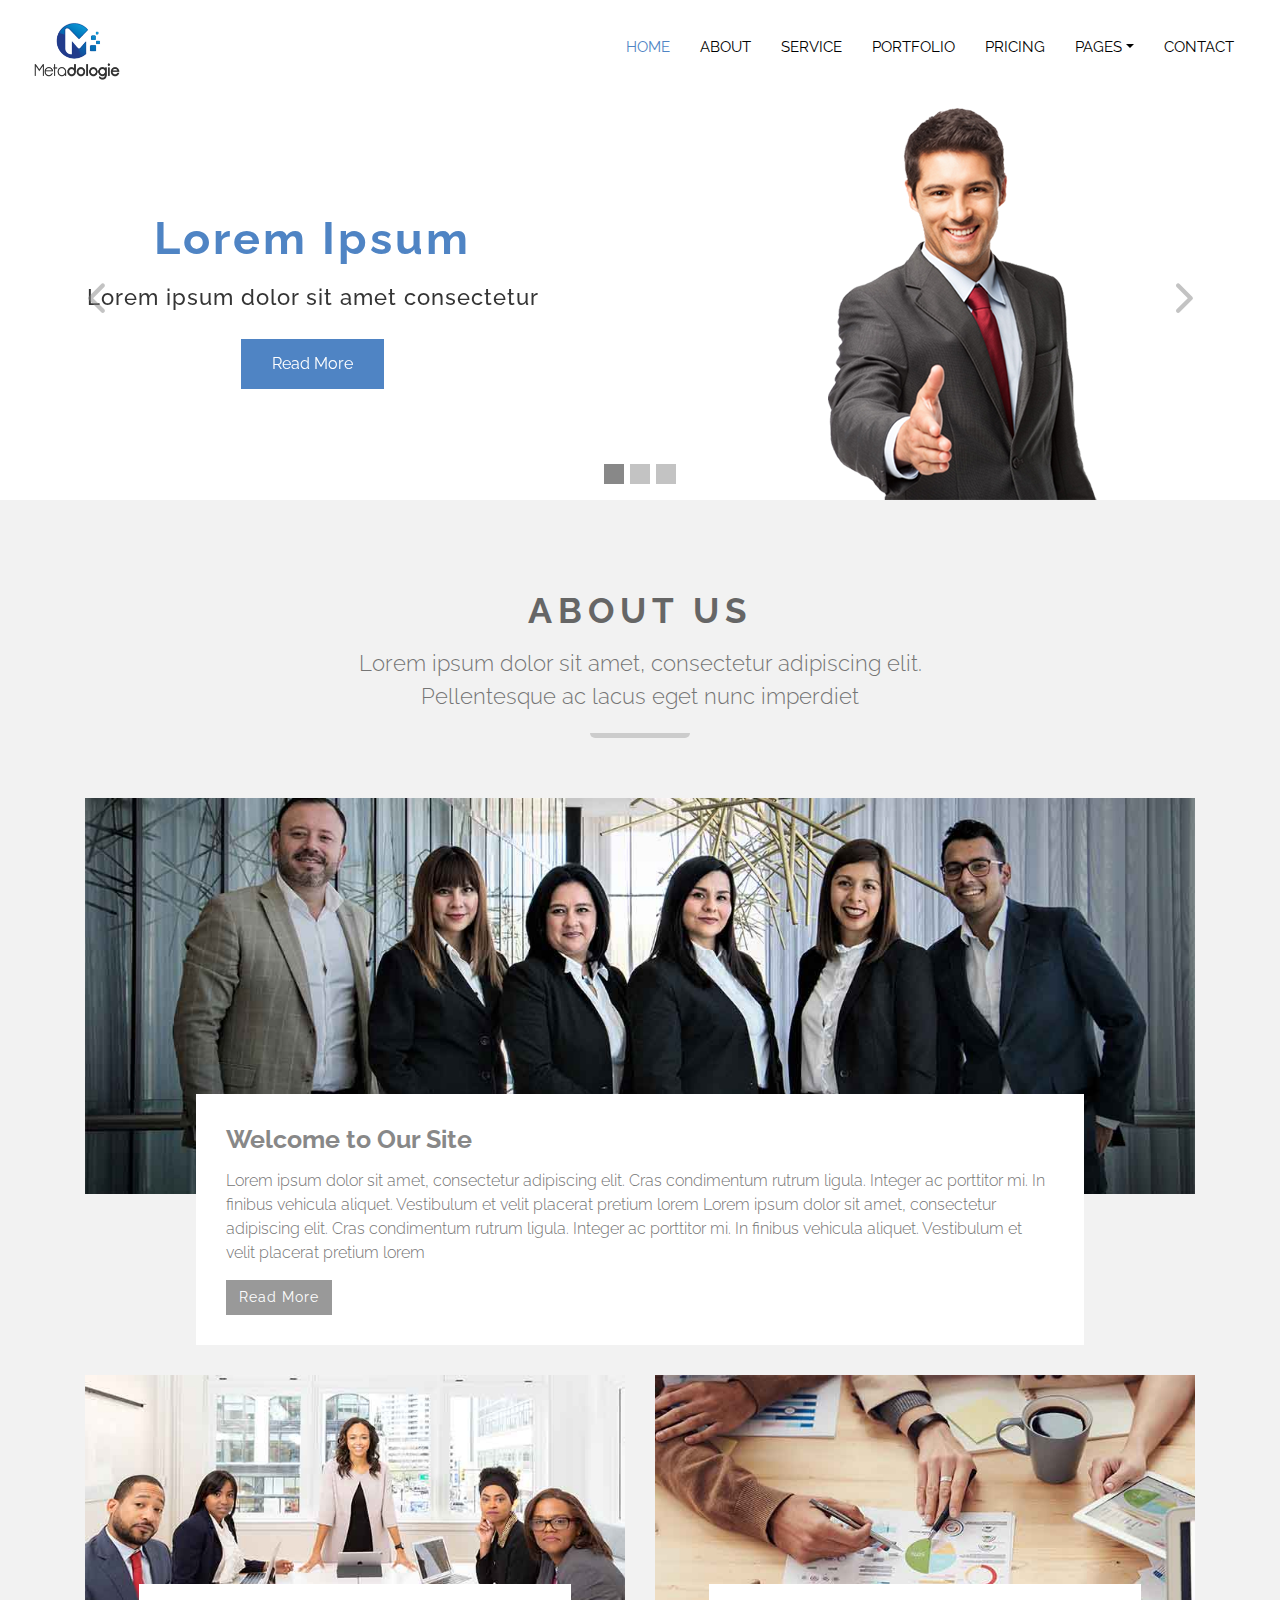
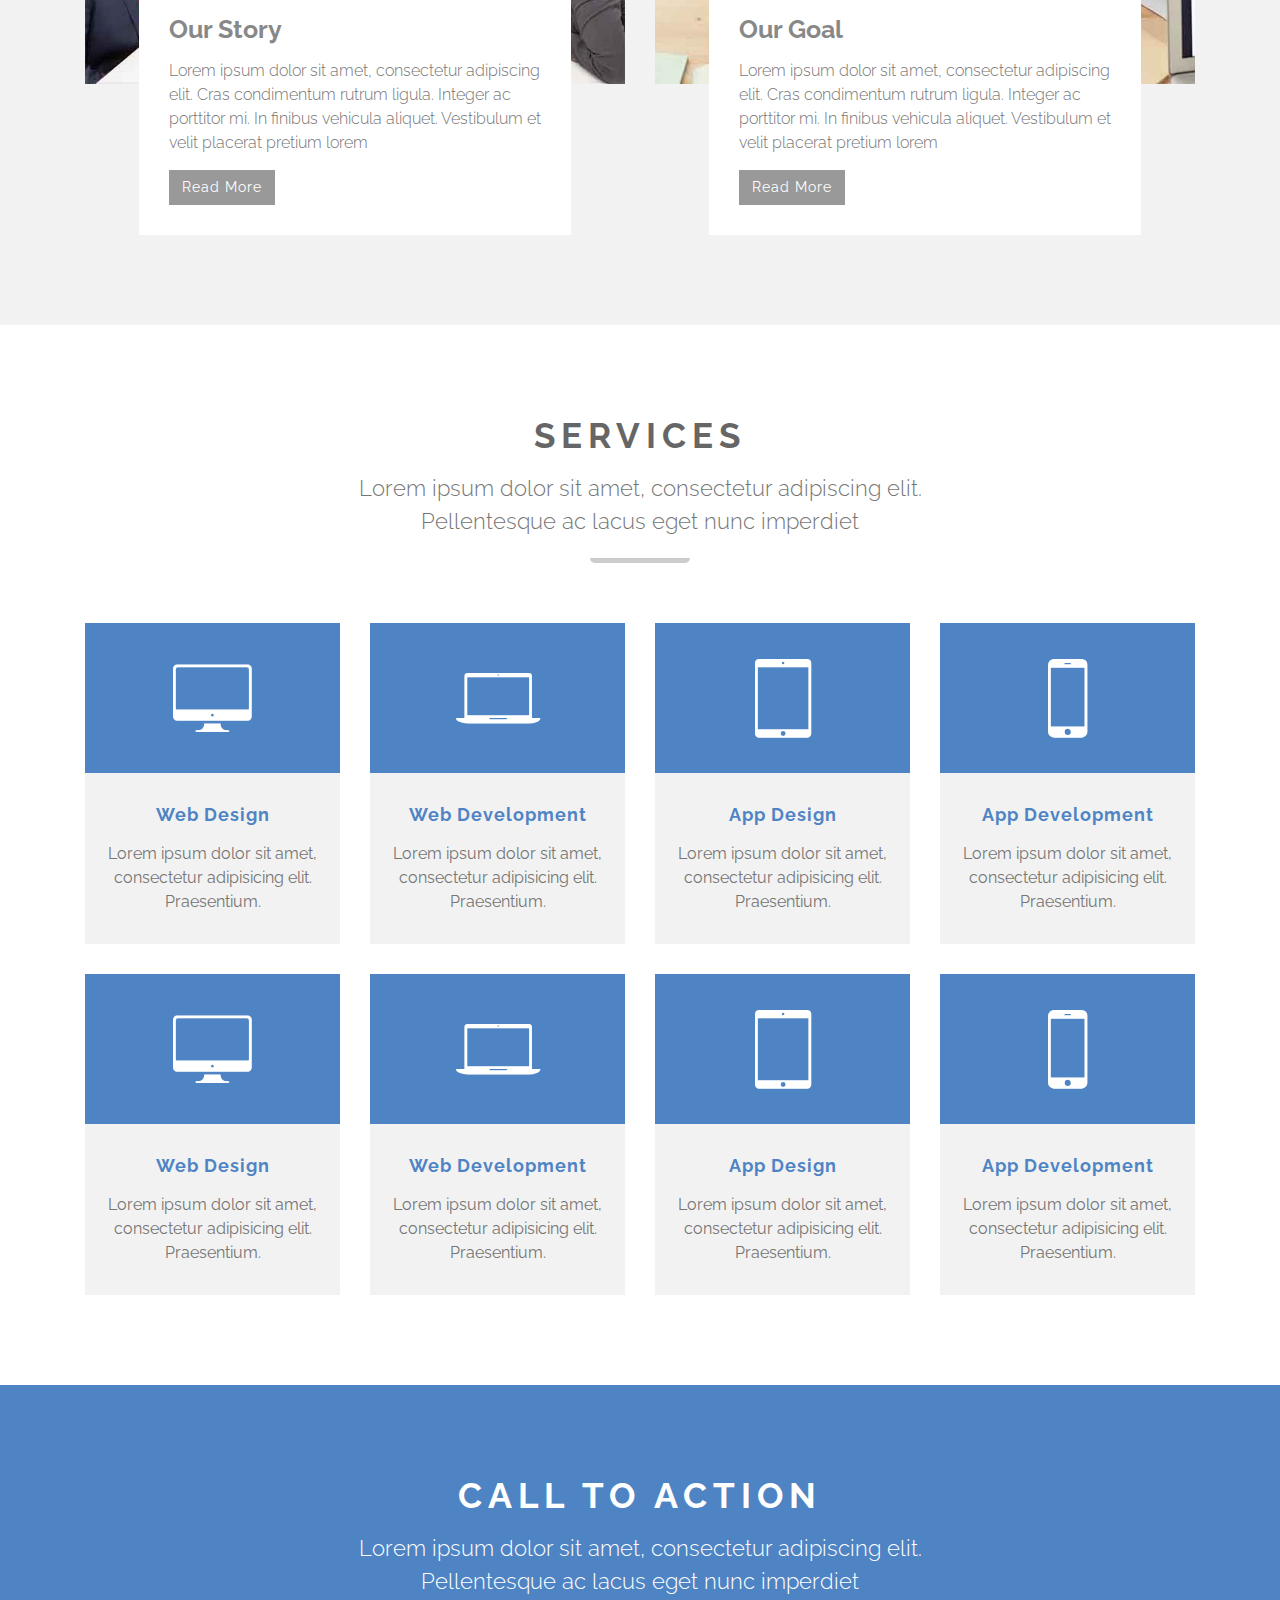
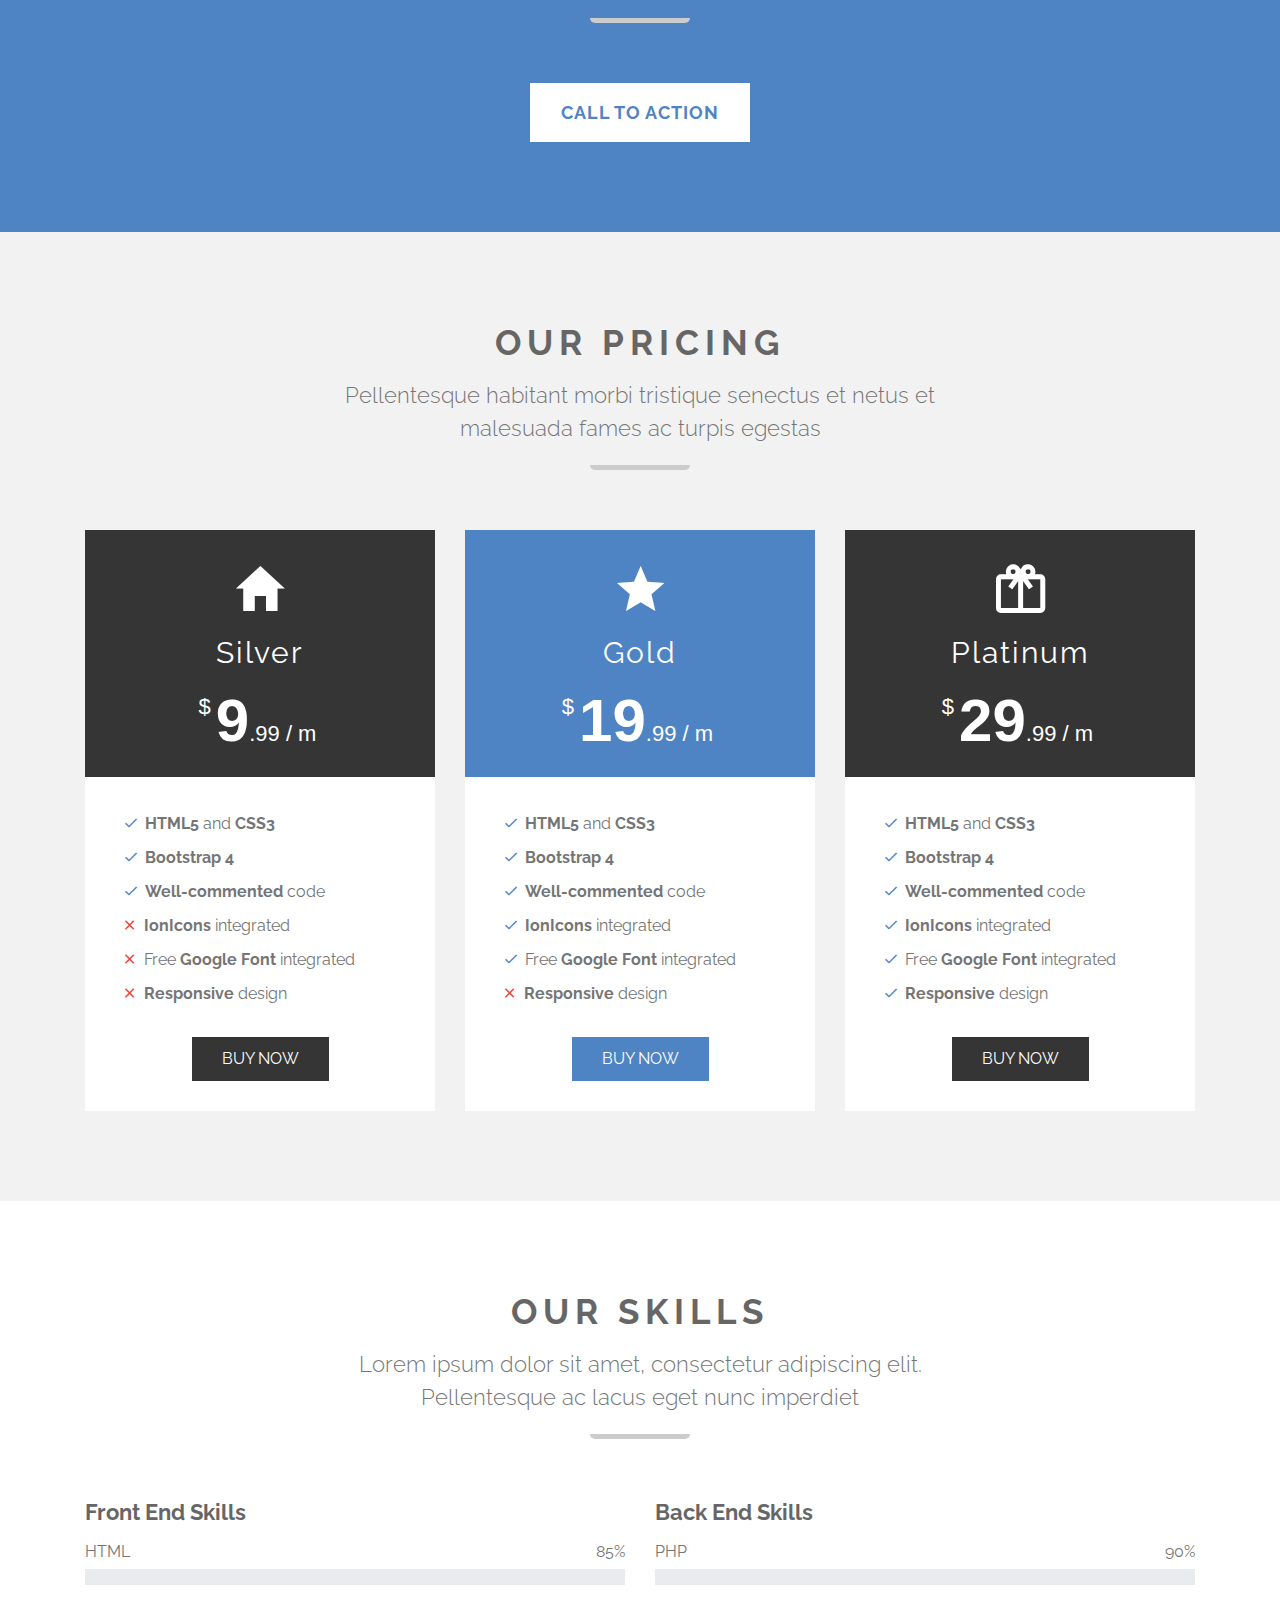
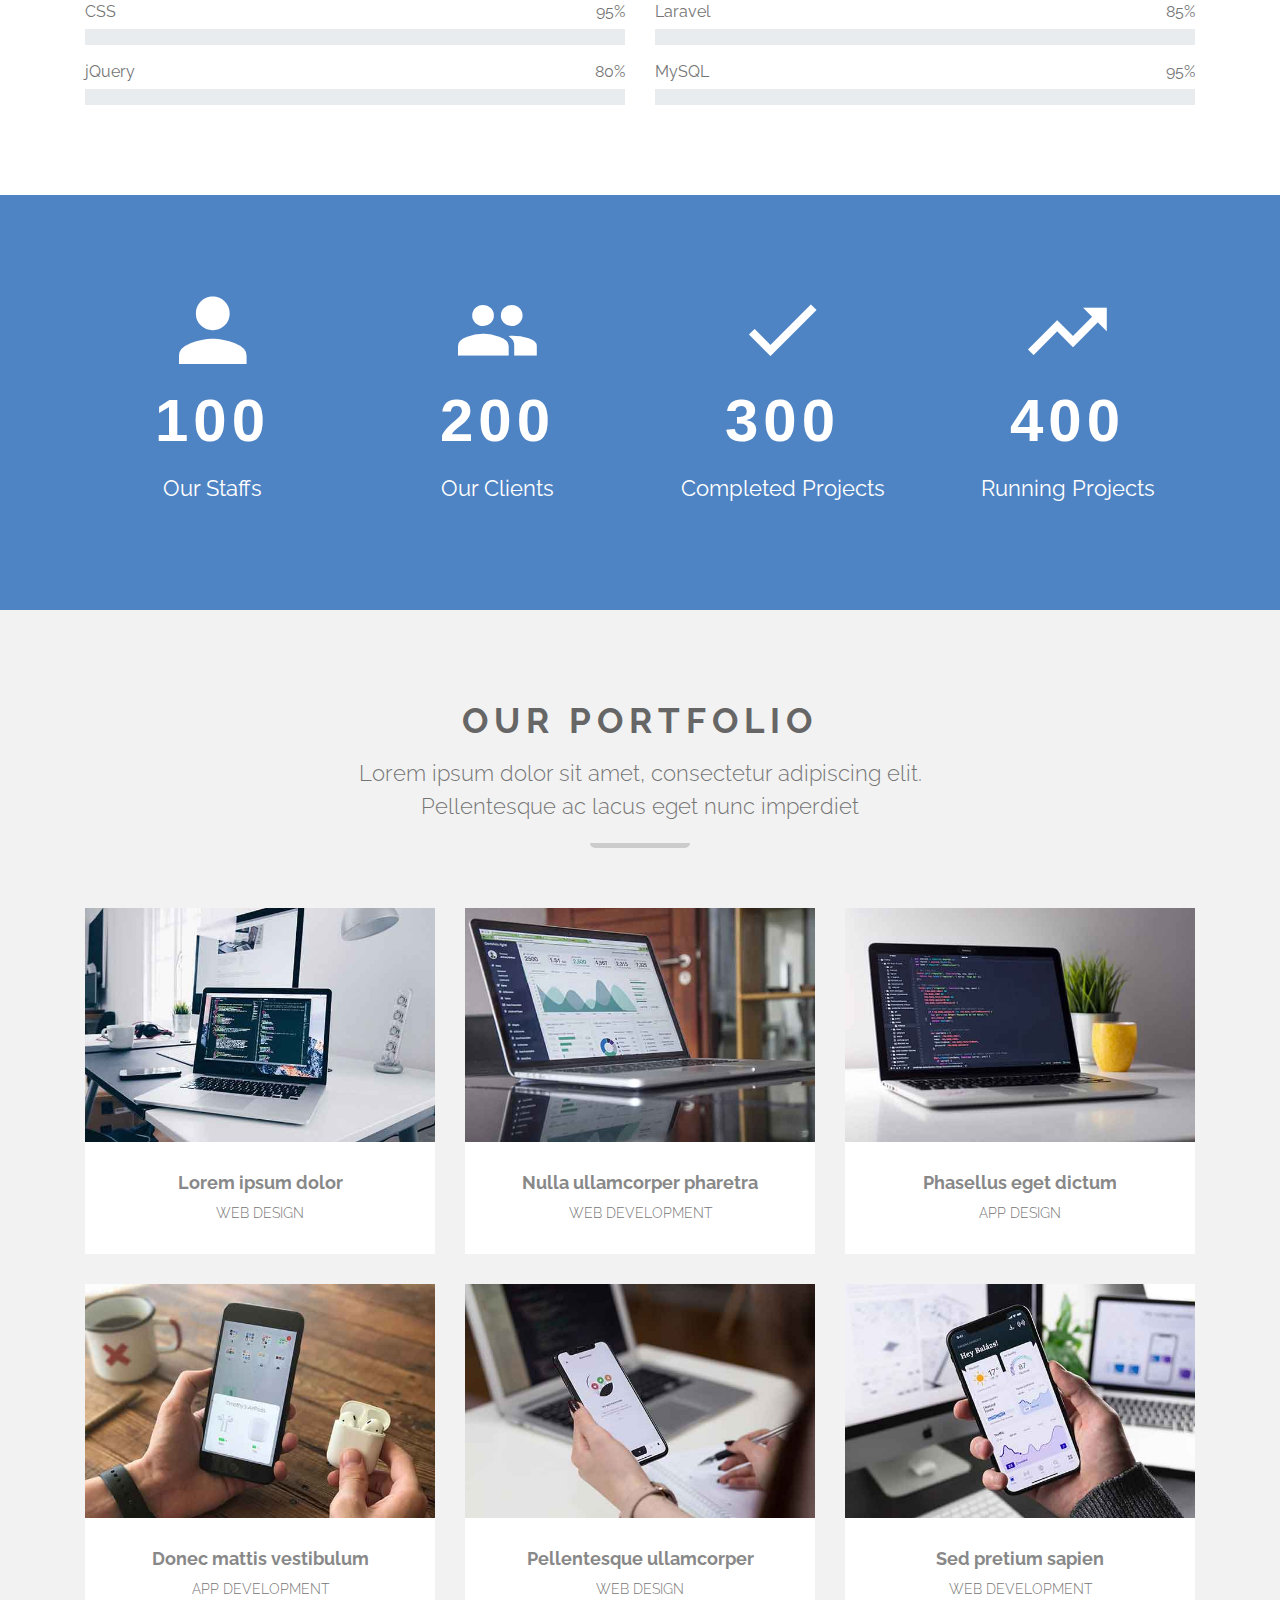
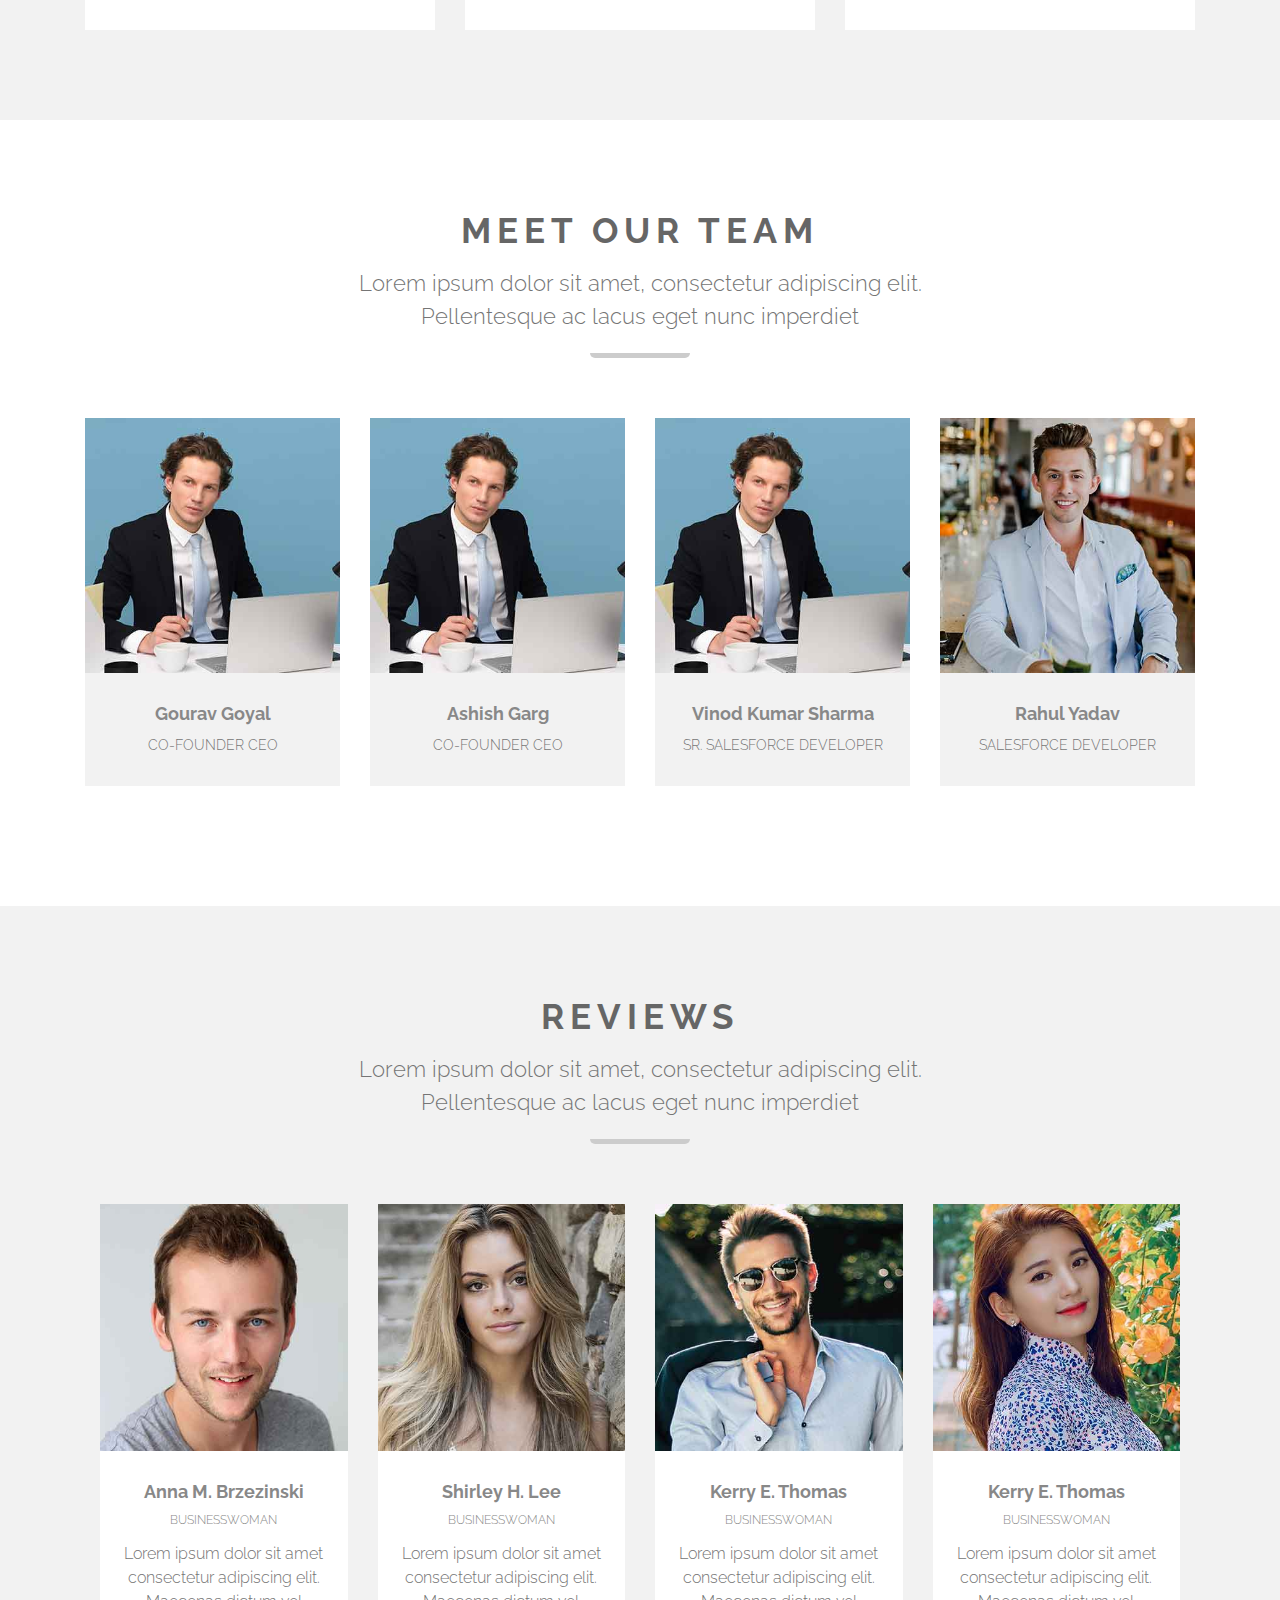
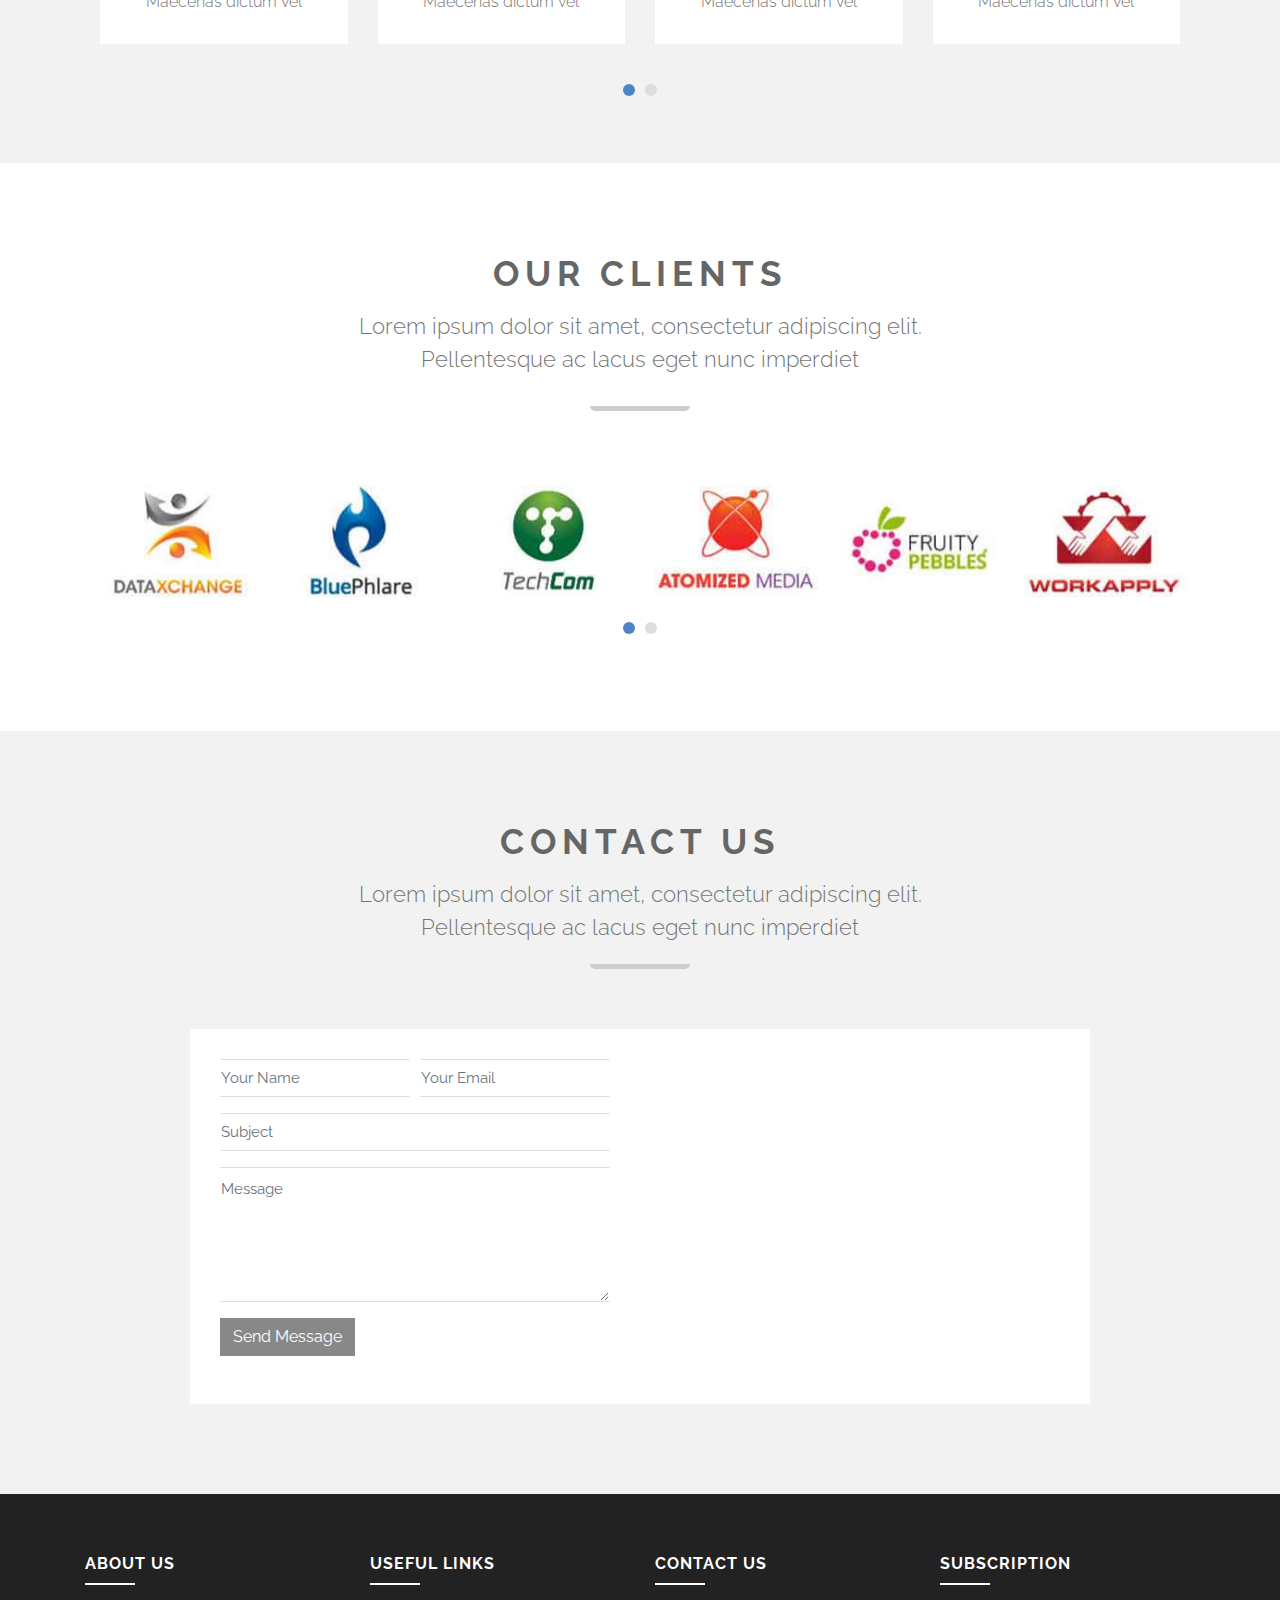
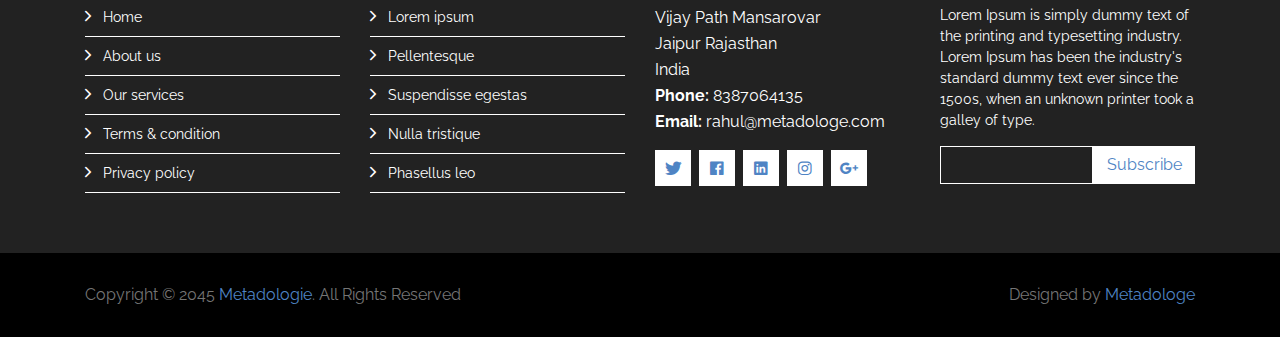
<file: index.html>
<!DOCTYPE html>
<html lang="en">
    <head>
        <meta charset="utf-8">
        <title>Metadologie</title>
        <meta content="width=device-width, initial-scale=1.0" name="viewport">
        <meta content="Metadologie" name="keywords">
        <meta content="Metadologie" name="description">

        <!-- Favicon -->
        <link href="img/favicon.ico" rel="icon">

        <!-- Google Font -->
        <link href="https://fonts.googleapis.com/css?family=Raleway:200,300,400,500,600,700,800,900&display=swap" rel="stylesheet"> 

        <!-- Libraries CSS -->
        <link href="lib/bootstrap/css/bootstrap.min.css" rel="stylesheet">
        <link href="lib/ionicons/css/ionicons.min.css" rel="stylesheet">
        <link href="lib/owlcarousel/assets/owl.carousel.min.css" rel="stylesheet">
        <link href="lib/lightbox/css/lightbox.min.css" rel="stylesheet">

        <!-- Main Stylesheet -->
        <link href="css/style.css" rel="stylesheet">
    </head>

    <body>
        <!-- Nav Start -->
        <div id="nav">
            <div class="container-fluid">
                <nav class="navbar navbar-expand-md bg-dark navbar-dark">
                    <a href="index.html" class="navbar-brand">
                        <img src="img/metadologie.png" alt="Logo">
                    </a>
                    <button type="button" class="navbar-toggler" data-toggle="collapse" data-target="#navbarCollapse">
                        <span class="navbar-toggler-icon"></span>
                    </button>

                    <div class="collapse navbar-collapse justify-content-between" id="navbarCollapse">
                        <div class="navbar-nav ml-auto">
                            <a href="index.html" class="nav-item nav-link active">Home</a>
                            <a href="about.html" class="nav-item nav-link">About</a>
                            <a href="service.html" class="nav-item nav-link">Service</a>
                            <a href="portfolio.html" class="nav-item nav-link">Portfolio</a>
                            <a href="pricing.html" class="nav-item nav-link">Pricing</a>
                            <div class="nav-item dropdown">
                                <a href="#" class="nav-link dropdown-toggle" data-toggle="dropdown">Pages</a>
                                <div class="dropdown-menu">
                                    <a href="skill.html" class="dropdown-item">Skills</a>
                                    <a href="team.html" class="dropdown-item">Team Members</a>
                                    <a href="review.html" class="dropdown-item">Reviews</a>
                                    <a href="client.html" class="dropdown-item">Clients</a>
                                    <a href="single.html" class="dropdown-item">Single Page</a>
                                </div>
                            </div>
                            <a href="contact.html" class="nav-item nav-link">Contact</a>
                        </div>
                    </div>
                </nav>
            </div>
        </div>
        <!-- Nav End -->

        <!-- Header Start-->
        <div class="header">
            <div id="header-slider" class="carousel slide" data-ride="carousel">
                <!-- Indicators -->
                <ul class="carousel-indicators">
                    <li data-target="#header-slider" data-slide-to="0" class="active"></li>
                    <li data-target="#header-slider" data-slide-to="1"></li>
                    <li data-target="#header-slider" data-slide-to="2"></li>
                </ul>

                <div class="carousel-inner">
                    <div class="carousel-item active">
                        <div class="row align-items-center">
                            <div class="col-md-6">
                                <div class="carousel-content">
                                    <h2>Lorem ipsum</h2>
                                    <p>Lorem ipsum dolor sit amet consectetur</p>
                                    <a class="btn" href="">Read More</a>
                                </div>
                            </div>
                            <div class="col-md-6">
                                <div class="carousel-img">
                                    <img src="img/slider-1.png" alt="Image">
                                </div>
                            </div>
                        </div>   
                    </div>
                    <div class="carousel-item">
                        <div class="row align-items-center">
                            <div class="col-md-6">
                                <div class="carousel-content">
                                    <h2>Nulla tristique</h2>
                                    <p>Lorem ipsum dolor sit amet consectetur</p>
                                    <a class="btn" href="">Read More</a>
                                </div>
                            </div>
                            <div class="col-md-6">
                                <div class="carousel-img">
                                    <img src="img/slider-2.png" alt="Image">
                                </div>
                            </div>
                        </div>   
                    </div>
                    <div class="carousel-item">
                        <div class="row align-items-center">
                            <div class="col-md-6">
                                <div class="carousel-content">
                                    <h2>Pellentesque rutrum</h2>
                                    <p>Lorem ipsum dolor sit amet consectetur</p>
                                    <a class="btn" href="">Read More</a>
                                </div>
                            </div>
                            <div class="col-md-6">
                                <div class="carousel-img">
                                    <img src="img/slider-3.png" alt="Images">
                                </div>
                            </div>
                        </div>   
                    </div>
                </div>

                <a class="carousel-control-prev" href="#header-slider" data-slide="prev">
                    <i class="ion-ios-arrow-back"></i>
                </a>
                <a class="carousel-control-next" href="#header-slider" data-slide="next">
                    <i class="ion-ios-arrow-forward"></i>
                </a>
            </div>
        </div>
        <!-- Header End-->

        <!-- About Start-->
        <div class="about">
            <div class="container">
                <div class="section-header">
                    <h2>About Us</h2>
                    <p>
                        Lorem ipsum dolor sit amet, consectetur adipiscing elit. Pellentesque ac lacus eget nunc imperdiet
                    </p>
                </div>
                
                <div class="row align-items-center">
                    <div class="col-md-12">
                        <div class="about-img">
                            <img src="img/about.jpg" alt="" class="img-fluid">
                        </div>
                        <div class="about-content">
                            <h2>Welcome to Our Site</h2>
                            <p>
                                Lorem ipsum dolor sit amet, consectetur adipiscing elit. Cras condimentum rutrum ligula. Integer ac porttitor mi. In finibus vehicula aliquet. Vestibulum et velit placerat pretium lorem Lorem ipsum dolor sit amet, consectetur adipiscing elit. Cras condimentum rutrum ligula. Integer ac porttitor mi. In finibus vehicula aliquet. Vestibulum et velit placerat pretium lorem
                            </p>
                            <a class="btn" href="#">Read More</a>
                        </div>
                    </div>
                </div>

                <div class="row">
                    <div class="col-md-6">
                        <div class="about-img">
                            <img src="img/about-story.jpg" alt="" class="img-fluid">
                        </div>
                        <div class="about-content">
                            <h2>Our Story</h2>
                            <p>
                                Lorem ipsum dolor sit amet, consectetur adipiscing elit. Cras condimentum rutrum ligula. Integer ac porttitor mi. In finibus vehicula aliquet. Vestibulum et velit placerat pretium lorem
                            </p>
                            <a class="btn" href="#">Read More</a>
                        </div>
                    </div>
                    <div class="col-md-6">
                        <div class="about-img">
                            <img src="img/about-goal.jpg" alt="" class="img-fluid">
                        </div>
                        <div class="about-content">
                            <h2>Our Goal</h2>
                            <p>
                                Lorem ipsum dolor sit amet, consectetur adipiscing elit. Cras condimentum rutrum ligula. Integer ac porttitor mi. In finibus vehicula aliquet. Vestibulum et velit placerat pretium lorem
                            </p>
                            <a class="btn" href="#">Read More</a>
                        </div>
                    </div>
                </div>
            </div>
        </div>
        <!-- About End -->

        <!-- Service Start -->
        <div class="service">
            <div class="container">
                <div class="section-header">
                    <h2>Services</h2>
                    <p>
                        Lorem ipsum dolor sit amet, consectetur adipiscing elit. Pellentesque ac lacus eget nunc imperdiet 
                    </p>
                </div>
                <div class="row">
                    <div class="col-sm-6 col-md-4 col-lg-3">
                        <div class="service-item">
                            <div class="service-icon">
                                <i class="ion-ios-desktop"></i>
                            </div>
                            <div class="service-detail">
                                <h4><a href="">Web Design</a></h4>
                                <p>Lorem ipsum dolor sit amet, consectetur adipisicing elit. Praesentium.</p>
                            </div>
                        </div>
                    </div>
                    <div class="col-sm-6 col-md-4 col-lg-3">
                        <div class="service-item">
                            <div class="service-icon">
                                <i class="ion-ios-laptop"></i>
                            </div>
                            <div class="service-detail">
                                <h4><a href="">Web Development</a></h4>
                                <p>Lorem ipsum dolor sit amet, consectetur adipisicing elit. Praesentium.</p>
                            </div>
                        </div>
                    </div>
                    <div class="col-sm-6 col-md-4 col-lg-3">
                        <div class="service-item">
                            <div class="service-icon">
                                <i class="ion-ios-tablet-portrait"></i>
                            </div>
                            <div class="service-detail">
                                <h4><a href="">App Design</a></h4>
                                <p>Lorem ipsum dolor sit amet, consectetur adipisicing elit. Praesentium.</p>
                            </div>
                        </div>
                    </div>
                    <div class="col-sm-6 col-md-4 col-lg-3">
                        <div class="service-item">
                            <div class="service-icon">
                                <i class="ion-ios-phone-portrait"></i>
                            </div>
                            <div class="service-detail">
                                <h4><a href="">App Development</a></h4>
                                <p>Lorem ipsum dolor sit amet, consectetur adipisicing elit. Praesentium.</p>
                            </div>
                        </div>
                    </div>
                    <div class="col-sm-6 col-md-4 col-lg-3">
                        <div class="service-item">
                            <div class="service-icon">
                                <i class="ion-ios-desktop"></i>
                            </div>
                            <div class="service-detail">
                                <h4><a href="">Web Design</a></h4>
                                <p>Lorem ipsum dolor sit amet, consectetur adipisicing elit. Praesentium.</p>
                            </div>
                        </div>
                    </div>
                    <div class="col-sm-6 col-md-4 col-lg-3">
                        <div class="service-item">
                            <div class="service-icon">
                                <i class="ion-ios-laptop"></i>
                            </div>
                            <div class="service-detail">
                                <h4><a href="">Web Development</a></h4>
                                <p>Lorem ipsum dolor sit amet, consectetur adipisicing elit. Praesentium.</p>
                            </div>
                        </div>
                    </div>
                    <div class="col-sm-6 col-md-4 col-lg-3">
                        <div class="service-item">
                            <div class="service-icon">
                                <i class="ion-ios-tablet-portrait"></i>
                            </div>
                            <div class="service-detail">
                                <h4><a href="">App Design</a></h4>
                                <p>Lorem ipsum dolor sit amet, consectetur adipisicing elit. Praesentium.</p>
                            </div>
                        </div>
                    </div>
                    <div class="col-sm-6 col-md-4 col-lg-3">
                        <div class="service-item">
                            <div class="service-icon">
                                <i class="ion-ios-phone-portrait"></i>
                            </div>
                            <div class="service-detail">
                                <h4><a href="">App Development</a></h4>
                                <p>Lorem ipsum dolor sit amet, consectetur adipisicing elit. Praesentium.</p>
                            </div>
                        </div>
                    </div>
                </div>
            </div>
        </div>
        <!-- Service End -->

        <!-- Call To Action Start -->
        <div class="call-to-action">
            <div class="container text-center">
                <div class="section-header">
                    <h2>Call to Action</h2>
                    <p>
                        Lorem ipsum dolor sit amet, consectetur adipiscing elit. Pellentesque ac lacus eget nunc imperdiet 
                    </p>
                </div>
                <a class="btn" href="#">Call To Action</a>
            </div>
        </div>
        <!-- Call To Action End -->

        <!--Pricing start-->
        <div class="pricing">
            <div class="container">
                <div class="section-header">
                    <h2>Our Pricing</h2>
                    <p>
                        Pellentesque habitant morbi tristique senectus et netus et malesuada fames ac turpis egestas 
                    </p>
                </div>
                <div class="row">
                    <div class="col-md-4">
                        <div class="price-content">
                            <div class="price-plan">
                                <i class="ion-md-home"></i>
                                <p class="price-title">Silver</p>
                                <h2 class="price-amount"><span>$</span>9<span>.99</span><span> / m</span></h2>
                            </div>
                            <ul class="price-details">
                                <li><i class="ion-md-checkmark"></i><strong>HTML5</strong> and <strong>CSS3</strong></li>
                                <li><i class="ion-md-checkmark"></i><strong>Bootstrap 4</strong></li>
                                <li><i class="ion-md-checkmark"></i><strong>Well-commented</strong> code</li>
                                <li><i class="ion-md-close"></i><strong>IonIcons</strong> integrated</li>
                                <li><i class="ion-md-close"></i>Free <strong>Google Font</strong> integrated</li>
                                <li><i class="ion-md-close"></i><strong>Responsive</strong> design</li>
                            </ul>
                            <a href="#" class="btn mian-btn price-btn">Buy Now</a>
                        </div>
                    </div>
                    <div class="col-md-4">
                        <div class="price-content features-price">
                            <div class="price-plan">
                                <i class="ion-md-star"></i>
                                <p class="price-title">Gold</p>
                                <h2 class="price-amount"><span>$</span>19<span>.99</span><span> / m</span></h2>
                            </div>
                            <ul class="price-details">
                                <li><i class="ion-md-checkmark"></i><strong>HTML5</strong> and <strong>CSS3</strong></li>
                                <li><i class="ion-md-checkmark"></i><strong>Bootstrap 4</strong></li>
                                <li><i class="ion-md-checkmark"></i><strong>Well-commented</strong> code</li>
                                <li><i class="ion-md-checkmark"></i><strong>IonIcons</strong> integrated</li>
                                <li><i class="ion-md-checkmark"></i>Free <strong>Google Font</strong> integrated</li>
                                <li><i class="ion-md-close"></i><strong>Responsive</strong> design</li>
                            </ul>
                            <a href="#" class="btn mian-btn price-btn features-price-btn">Buy Now</a>
                        </div>
                    </div>
                    <div class="col-md-4">
                        <div class="price-content">
                            <div class="price-plan">
                                <i class="ion-md-gift"></i>
                                <p class="price-title">Platinum</p>
                                <h2 class="price-amount"><span>$</span>29<span>.99</span><span> / m</span></h2>
                            </div>
                            <ul class="price-details">
                                <li><i class="ion-md-checkmark"></i><strong>HTML5</strong> and <strong>CSS3</strong></li>
                                <li><i class="ion-md-checkmark"></i><strong>Bootstrap 4</strong></li>
                                <li><i class="ion-md-checkmark"></i><strong>Well-commented</strong> code</li>
                                <li><i class="ion-md-checkmark"></i><strong>IonIcons</strong> integrated</li>
                                <li><i class="ion-md-checkmark"></i>Free <strong>Google Font</strong> integrated</li>
                                <li><i class="ion-md-checkmark"></i><strong>Responsive</strong> design</li>
                            </ul>
                            <a href="#" class="btn mian-btn price-btn">Buy Now</a>
                        </div>
                    </div>
                </div>
            </div>
        </div>
        <!--Pricing End-->

        <!-- Skills Start-->
        <div class="skills">
            <div class="container">
                <div class="section-header">
                    <h2>Our Skills</h2>
                    <p>
                        Lorem ipsum dolor sit amet, consectetur adipiscing elit. Pellentesque ac lacus eget nunc imperdiet 
                    </p>
                </div>

                <div class="row">
                    <div class="col-md-6">
                        <div class="skill-item">
                            <h3>Front End Skills</h3>
                            <div class="skill-name">
                                <p>HTML</p><p>85%</p>
                            </div>
                            <div class="progress">
                                <div class="progress-bar" role="progressbar" aria-valuenow="85" aria-valuemin="0" aria-valuemax="100"></div>
                            </div>
                            
                            <div class="skill-name">
                                <p>CSS</p><p>95%</p>
                            </div>
                            <div class="progress">
                                <div class="progress-bar" role="progressbar" aria-valuenow="95" aria-valuemin="0" aria-valuemax="100"></div>
                            </div>
                            
                            <div class="skill-name">
                                <p>jQuery</p><p>80%</p>
                            </div>
                            <div class="progress">
                                <div class="progress-bar" role="progressbar" aria-valuenow="80" aria-valuemin="0" aria-valuemax="100"></div>
                            </div>
                        </div>
                    </div>
                    <div class="col-md-6">
                        <div class="skill-item">
                            <h3>Back End Skills</h3>
                            <div class="skill-name">
                                <p>PHP</p><p>90%</p>
                            </div>
                            <div class="progress">
                                <div class="progress-bar" role="progressbar" aria-valuenow="90" aria-valuemin="0" aria-valuemax="100"></div>
                            </div>
                            
                            <div class="skill-name">
                                <p>Laravel</p><p>85%</p>
                            </div>
                            <div class="progress">
                                <div class="progress-bar" role="progressbar" aria-valuenow="85" aria-valuemin="0" aria-valuemax="100"></div>
                            </div>
                            
                            <div class="skill-name">
                                <p>MySQL</p><p>95%</p>
                            </div>
                            <div class="progress">
                                <div class="progress-bar" role="progressbar" aria-valuenow="95" aria-valuemin="0" aria-valuemax="100"></div>
                            </div>
                        </div>
                    </div>
                </div>
            </div>
        </div>
        <!-- Skills End-->
        
        
        <!-- Counters Start-->
        <div class="counters">
            <div class="container">
                <div class="row">
                    <div class="col-lg-3 col-6 text-center">
                        <i class="ion-md-person"></i>
                        <h2 data-toggle="counter-up">100</h2>
                        <p>Our Staffs</p>
                    </div>

                    <div class="col-lg-3 col-6 text-center">
                        <i class="ion-md-people"></i>
                        <h2 data-toggle="counter-up">200</h2>
                        <p>Our Clients</p>
                    </div>

                    <div class="col-lg-3 col-6 text-center">
                        <i class="ion-md-checkmark"></i>
                        <h2 data-toggle="counter-up">300</h2>
                        <p>Completed Projects</p>
                    </div>

                    <div class="col-lg-3 col-6 text-center">
                        <i class="ion-md-trending-up"></i>
                        <h2 data-toggle="counter-up">400</h2>
                        <p>Running Projects</p>
                    </div>
                </div>
            </div>
        </div>
        <!-- Counters End-->

        <!-- Portfolio Start -->
        <div class="portfolio">
            <div class="container">
                <div class="section-header">
                    <h2>Our Portfolio</h2>
                    <p>
                        Lorem ipsum dolor sit amet, consectetur adipiscing elit. Pellentesque ac lacus eget nunc imperdiet 
                    </p>
                </div>

                <div class="row portfolio-container">
                    <div class="col-lg-4 col-md-6 portfolio-item">
                        <div class="portfolio-img">
                            <img src="img/portfolio-1.jpg" class="img-fluid" alt="Portfolio">
                            <a href="img/portfolio-1.jpg" data-lightbox="portfolio" data-title="Lorem ipsum dolor" class="link-preview" title="Preview"><i class="ion-md-eye"></i></a>
                            <a href="" class="link-details" title="More Details"><i class="ion-md-open"></i></a>
                        </div>

                        <div class="portfolio-info">
                            <h3>Lorem ipsum dolor</h3>
                            <p>Web Design</p>
                        </div>
                    </div>

                    <div class="col-lg-4 col-md-6 portfolio-item">
                        <div class="portfolio-img">
                            <img src="img/portfolio-2.jpg" class="img-fluid" alt="Portfolio">
                            <a href="img/portfolio-2.jpg" class="link-preview" data-lightbox="portfolio" data-title="Nulla ullamcorper pharetra" title="Preview"><i class="ion-md-eye"></i></a>
                            <a href="" class="link-details" title="More Details"><i class="ion-md-open"></i></a>
                        </div>

                        <div class="portfolio-info">
                            <h3>Nulla ullamcorper pharetra</h3>
                            <p>Web Development</p>
                        </div>
                    </div>

                    <div class="col-lg-4 col-md-6 portfolio-item">
                        <div class="portfolio-img">
                            <img src="img/portfolio-3.jpg" class="img-fluid" alt="Portfolio">
                            <a href="img/portfolio-3.jpg" class="link-preview" data-lightbox="portfolio" data-title="Phasellus eget dictum" title="Preview"><i class="ion-md-eye"></i></a>
                            <a href="" class="link-details" title="More Details"><i class="ion-md-open"></i></a>
                        </div>

                        <div class="portfolio-info">
                            <h3>Phasellus eget dictum</h3>
                            <p>App Design</p>
                        </div>
                    </div>

                    <div class="col-lg-4 col-md-6 portfolio-item">
                        <div class="portfolio-img">
                            <img src="img/portfolio-4.jpg" class="img-fluid" alt="Portfolio">
                            <a href="img/portfolio-4.jpg" data-lightbox="portfolio" data-title="Lorem ipsum dolor" class="link-preview" title="Preview"><i class="ion-md-eye"></i></a>
                            <a href="" class="link-details" title="More Details"><i class="ion-md-open"></i></a>
                        </div>

                        <div class="portfolio-info">
                            <h3>Donec mattis vestibulum</h3>
                            <p>App Development</p>
                        </div>
                    </div>

                    <div class="col-lg-4 col-md-6 portfolio-item">
                        <div class="portfolio-img">
                            <img src="img/portfolio-5.jpg" class="img-fluid" alt="Portfolio">
                            <a href="img/portfolio-5.jpg" class="link-preview" data-lightbox="portfolio" data-title="Nulla ullamcorper pharetra" title="Preview"><i class="ion-md-eye"></i></a>
                            <a href="" class="link-details" title="More Details"><i class="ion-md-open"></i></a>
                        </div>

                        <div class="portfolio-info">
                            <h3>Pellentesque ullamcorper</h3>
                            <p>Web Design</p>
                        </div>
                    </div>

                    <div class="col-lg-4 col-md-6 portfolio-item">
                        <div class="portfolio-img">
                            <img src="img/portfolio-6.jpg" class="img-fluid" alt="Portfolio">
                            <a href="img/portfolio-6.jpg" class="link-preview" data-lightbox="portfolio" data-title="Phasellus eget dictum" title="Preview"><i class="ion-md-eye"></i></a>
                            <a href="" class="link-details" title="More Details"><i class="ion-md-open"></i></a>
                        </div>

                        <div class="portfolio-info">
                            <h3>Sed pretium sapien</h3>
                            <p>Web Development</p>
                        </div>
                    </div>
                </div>
            </div>
        </div>
        <!-- Portfolio End -->
        
        <!-- Team Start -->
        <div class="team">
            <div class="container">
                <div class="section-header">
                    <h2>Meet our team</h2>
                    <p>
                        Lorem ipsum dolor sit amet, consectetur adipiscing elit. Pellentesque ac lacus eget nunc imperdiet 
                    </p>
                </div>

                <div class="row">
                    <div class="col-lg-3 col-sm-6 team-item">
                        <div class="team-img">
                            <img src="img/team-2.jpg" class="img-fluid" alt="Team Member">
                            <div class="team-social">
                                <a href="#"><i class="ion-logo-twitter"></i></a>
                                <a href="#"><i class="ion-logo-facebook"></i></a>
                                <a href="#"><i class="ion-logo-linkedin"></i></a>
                                <a href="#"><i class="ion-logo-instagram"></i></a>
                            </div>
                        </div>
                        <div class="team-info">
                            <h3>Gourav Goyal</h3>
                            <p>Co-Founder CEO</p>
                        </div>
                    </div>
                    
                    <div class="col-lg-3 col-sm-6 team-item">
                        <div class="team-img">
                            <img src="img/team-2.jpg" class="img-fluid" alt="Team Member">
                            <div class="team-social">
                                <a href="#"><i class="ion-logo-twitter"></i></a>
                                <a href="#"><i class="ion-logo-facebook"></i></a>
                                <a href="#"><i class="ion-logo-linkedin"></i></a>
                                <a href="#"><i class="ion-logo-instagram"></i></a>
                            </div>
                        </div>
                        <div class="team-info">
                            <h3>Ashish Garg</h3>
                            <p>Co-Founder CEO</p>
                        </div>
                    </div>
                    
                    <div class="col-lg-3 col-sm-6 team-item">
                        <div class="team-img">
                            <img src="img/team-2.jpg" class="img-fluid" alt="Team Member">
                            <div class="team-social">
                                <a href="#"><i class="ion-logo-twitter"></i></a>
                                <a href="#"><i class="ion-logo-facebook"></i></a>
                                <a href="#"><i class="ion-logo-linkedin"></i></a>
                                <a href="#"><i class="ion-logo-instagram"></i></a>
                            </div>
                        </div>
                        <div class="team-info">
                            <h3>Vinod Kumar Sharma</h3>
                            <p>Sr. Salesforce Developer</p>
                        </div>
                    </div>
                    
                    <div class="col-lg-3 col-sm-6 team-item">
                        <div class="team-img">
                            <img src="img/team-4.jpg" class="img-fluid" alt="Team Member">
                            <div class="team-social">
                                <a href="#"><i class="ion-logo-twitter"></i></a>
                                <a href="#"><i class="ion-logo-facebook"></i></a>
                                <a href="#"><i class="ion-logo-linkedin"></i></a>
                                <a href="#"><i class="ion-logo-instagram"></i></a>
                            </div>
                        </div>
                        <div class="team-info">
                            <h3>Rahul Yadav</h3>
                            <p>Salesforce Developer</p>
                        </div>
                    </div>
                </div>
            </div>
        </div>
        <!-- Team End -->

        <!-- Testimonials Start -->
        <div class="testimonials">
            <div class="container">
                <div class="section-header">
                    <h2>Reviews</h2>
                    <p>
                        Lorem ipsum dolor sit amet, consectetur adipiscing elit. Pellentesque ac lacus eget nunc imperdiet 
                    </p>
                </div>

                <div class="owl-carousel testimonials-carousel">
                    <div class="testimonial-item row align-items-center">
                        <div class="testimonial-img">
                            <img src="img/testimonial-1.jpg" alt="Testimonial image">
                        </div>
                        <div class="testimonial-text">
                            <h3>Anna M. Brzezinski</h3>
                            <h4>businesswoman</h4>
                            <p>
                                Lorem ipsum dolor sit amet consectetur adipiscing elit. Maecenas dictum vel
                            </p>
                        </div>
                    </div>
                    <div class="testimonial-item row align-items-center">
                        <div class="testimonial-img">
                            <img src="img/testimonial-2.jpg" alt="Testimonial image">
                        </div>
                        <div class="testimonial-text">
                            <h3>Shirley H. Lee</h3>
                            <h4>businesswoman</h4>
                            <p>
                                Lorem ipsum dolor sit amet consectetur adipiscing elit. Maecenas dictum vel
                            </p>
                        </div>
                    </div>
                    <div class="testimonial-item row align-items-center">
                        <div class="testimonial-img">
                            <img src="img/testimonial-3.jpg" alt="Testimonial image">
                        </div>
                        <div class="testimonial-text">
                            <h3>Kerry E. Thomas</h3>
                            <h4>businesswoman</h4>
                            <p>
                                Lorem ipsum dolor sit amet consectetur adipiscing elit. Maecenas dictum vel
                            </p>
                        </div>
                    </div>
                    <div class="testimonial-item row align-items-center">
                        <div class="testimonial-img">
                            <img src="img/testimonial-4.jpg" alt="Testimonial image">
                        </div>
                        <div class="testimonial-text">
                            <h3>Kerry E. Thomas</h3>
                            <h4>businesswoman</h4>
                            <p>
                                Lorem ipsum dolor sit amet consectetur adipiscing elit. Maecenas dictum vel
                            </p>
                        </div>
                    </div>
                    <div class="testimonial-item row align-items-center">
                        <div class="testimonial-img">
                            <img src="img/testimonial-5.jpg" alt="Testimonial image">
                        </div>
                        <div class="testimonial-text">
                            <h3>Kerry E. Thomas</h3>
                            <h4>businesswoman</h4>
                            <p>
                                Lorem ipsum dolor sit amet consectetur adipiscing elit. Maecenas dictum vel
                            </p>
                        </div>
                    </div>
                </div>
            </div>
        </div>
        <!-- Testimonials End -->
        
        <!-- Clients Start -->
        <div class="clients">
            <div class="container">
                <div class="section-header">
                    <h2>Our Clients</h2>
                    <p>
                        Lorem ipsum dolor sit amet, consectetur adipiscing elit. Pellentesque ac lacus eget nunc imperdiet  
                    </p>
                </div>

                <div class="owl-carousel clients-carousel">
                    <img src="img/client-1.jpg" alt="Client Logo">
                    <img src="img/client-2.jpg" alt="Client Logo">
                    <img src="img/client-3.jpg" alt="Client Logo">
                    <img src="img/client-4.jpg" alt="Client Logo">
                    <img src="img/client-5.jpg" alt="Client Logo">
                    <img src="img/client-6.jpg" alt="Client Logo">
                    <img src="img/client-7.jpg" alt="Client Logo">
                    <img src="img/client-8.jpg" alt="Client Logo">
                </div>

            </div>
        </div>
        <!-- Clients End -->

        <!-- Contact Start -->
        <div class="contact">
            <div class="container">
                <div class="section-header">
                    <h2>Contact Us</h2>
                    <p>
                        Lorem ipsum dolor sit amet, consectetur adipiscing elit. Pellentesque ac lacus eget nunc imperdiet 
                    </p>
                </div>

                <div class="row">
                    <div class="col-md-6">
                        <div class="form">
                            <form class="contactForm">
                                <div class="form-row">
                                    <div class="form-group col-sm-6">
                                        <input type="text" class="form-control" placeholder="Your Name" />
                                    </div>
                                    <div class="form-group col-sm-6">
                                        <input type="email" class="form-control" placeholder="Your Email" />
                                    </div>
                                </div>
                                <div class="form-group">
                                    <input type="text" class="form-control" placeholder="Subject" />
                                </div>
                                <div class="form-group">
                                    <textarea class="form-control" rows="5" placeholder="Message"></textarea>
                                </div>
                                <div><button class="btn" type="submit">Send Message</button></div>
                            </form>
                        </div>
                    </div>
                    <div class="col-md-6">
                        <div class="map">
                            <iframe src="https://www.google.com/maps/embed?pb=!1m18!1m12!1m3!1d26361250.667320687!2d-113.75533773453304!3d36.24128894212527!2m3!1f0!2f0!3f0!3m2!1i1024!2i768!4f13.1!3m3!1m2!1s0x54eab584e432360b%3A0x1c3bb99243deb742!2sUnited%20States!5e0!3m2!1sen!2sbd!4v1574923227698!5m2!1sen!2sbd" frameborder="0" style="border:0;" allowfullscreen=""></iframe>
                        </div>
                    </div>
                </div>
            </div>
        </div>
        <!-- Contact End -->

        <!-- Footer Start -->
        <div class="footer">
            <div class="footer-top">
                <div class="container">
                    <div class="row">
                        <div class="col-lg-3 col-md-6 footer-links">
                            <h4>About Us</h4>
                            <ul>
                                <li><i class="ion-ios-arrow-forward"></i> <a href="#">Home</a></li>
                                <li><i class="ion-ios-arrow-forward"></i> <a href="#">About us</a></li>
                                <li><i class="ion-ios-arrow-forward"></i> <a href="#">Our services</a></li>
                                <li><i class="ion-ios-arrow-forward"></i> <a href="#">Terms & condition</a></li>
                                <li><i class="ion-ios-arrow-forward"></i> <a href="#">Privacy policy</a></li>
                            </ul>
                        </div>

                        <div class="col-lg-3 col-md-6 footer-links">
                            <h4>Useful Links</h4>
                            <ul>
                                <li><i class="ion-ios-arrow-forward"></i> <a href="#">Lorem ipsum</a></li>
                                <li><i class="ion-ios-arrow-forward"></i> <a href="#">Pellentesque</a></li>
                                <li><i class="ion-ios-arrow-forward"></i> <a href="#">Suspendisse egestas</a></li>
                                <li><i class="ion-ios-arrow-forward"></i> <a href="#">Nulla tristique</a></li>
                                <li><i class="ion-ios-arrow-forward"></i> <a href="#">Phasellus leo</a></li>
                            </ul>
                        </div>

                        <div class="col-lg-3 col-md-6 footer-contact">
                            <h4>Contact Us</h4>
                            <p>
                                Vijay Path Mansarovar<br>
                                Jaipur Rajasthan<br>
                                India<br>
                                <strong>Phone:</strong> 8387064135<br>
                                <strong>Email:</strong> rahul@metadologe.com<br>
                            </p>

                            <div class="social-links">
                                <a href="#"><i class="ion-logo-twitter"></i></a>
                                <a href="#"><i class="ion-logo-facebook"></i></a>
                                <a href="#"><i class="ion-logo-linkedin"></i></a>
                                <a href="#"><i class="ion-logo-instagram"></i></a>
                                <a href="#"><i class="ion-logo-googleplus"></i></a>
                            </div>

                        </div>

                        <div class="col-lg-3 col-md-6 footer-newsletter">
                            <h4>Subscription</h4>
                            <p>Lorem Ipsum is simply dummy text of the printing and typesetting industry. Lorem Ipsum has been the industry's standard dummy text ever since the 1500s, when an unknown printer took a galley of type.</p>
                            <form action="" method="post">
                                <input type="email" name="email"><input type="submit"  value="Subscribe">
                            </form>
                        </div>

                    </div>
                </div>
            </div>

            <div class="container">
                <div class="row align-items-center">
                    <div class="col-md-6 copyright">
                        Copyright &copy; 2045 <a href="">Metadologie</a>. All Rights Reserved
                    </div>
                    <div class="col-md-6 credit">
						<!--/*** This template is free as long as you keep the footer author’s credit link/attribution link/backlink. If you'd like to use the template without the footer author’s credit link/attribution link/backlink, you can purchase the Credit Removal License from "https://metadologie.com/credit-removal". Thank you for your support. ***/-->
                        Designed by <a href="https://metadologie.com">Metadologe</a>
                    </div>
                </div>
            </div>
        </div>
        <!-- Footer End -->

        <a href="#" class="back-to-top"><i class="ion-ios-arrow-up"></i></a>

        <!-- Libraries JS -->
        <script src="lib/jquery/jquery.min.js"></script>
        <script src="lib/jquery/jquery-migrate.min.js"></script>
        <script src="lib/bootstrap/js/bootstrap.bundle.min.js"></script>
        <script src="lib/easing/easing.min.js"></script>
        <script src="lib/waypoints/waypoints.min.js"></script>
        <script src="lib/counterup/counterup.min.js"></script>
        <script src="lib/owlcarousel/owl.carousel.min.js"></script>
        <script src="lib/lightbox/js/lightbox.min.js"></script>

        <!-- Main Javascript -->
        <script src="js/main.js"></script>

    </body>
</html>
</file>
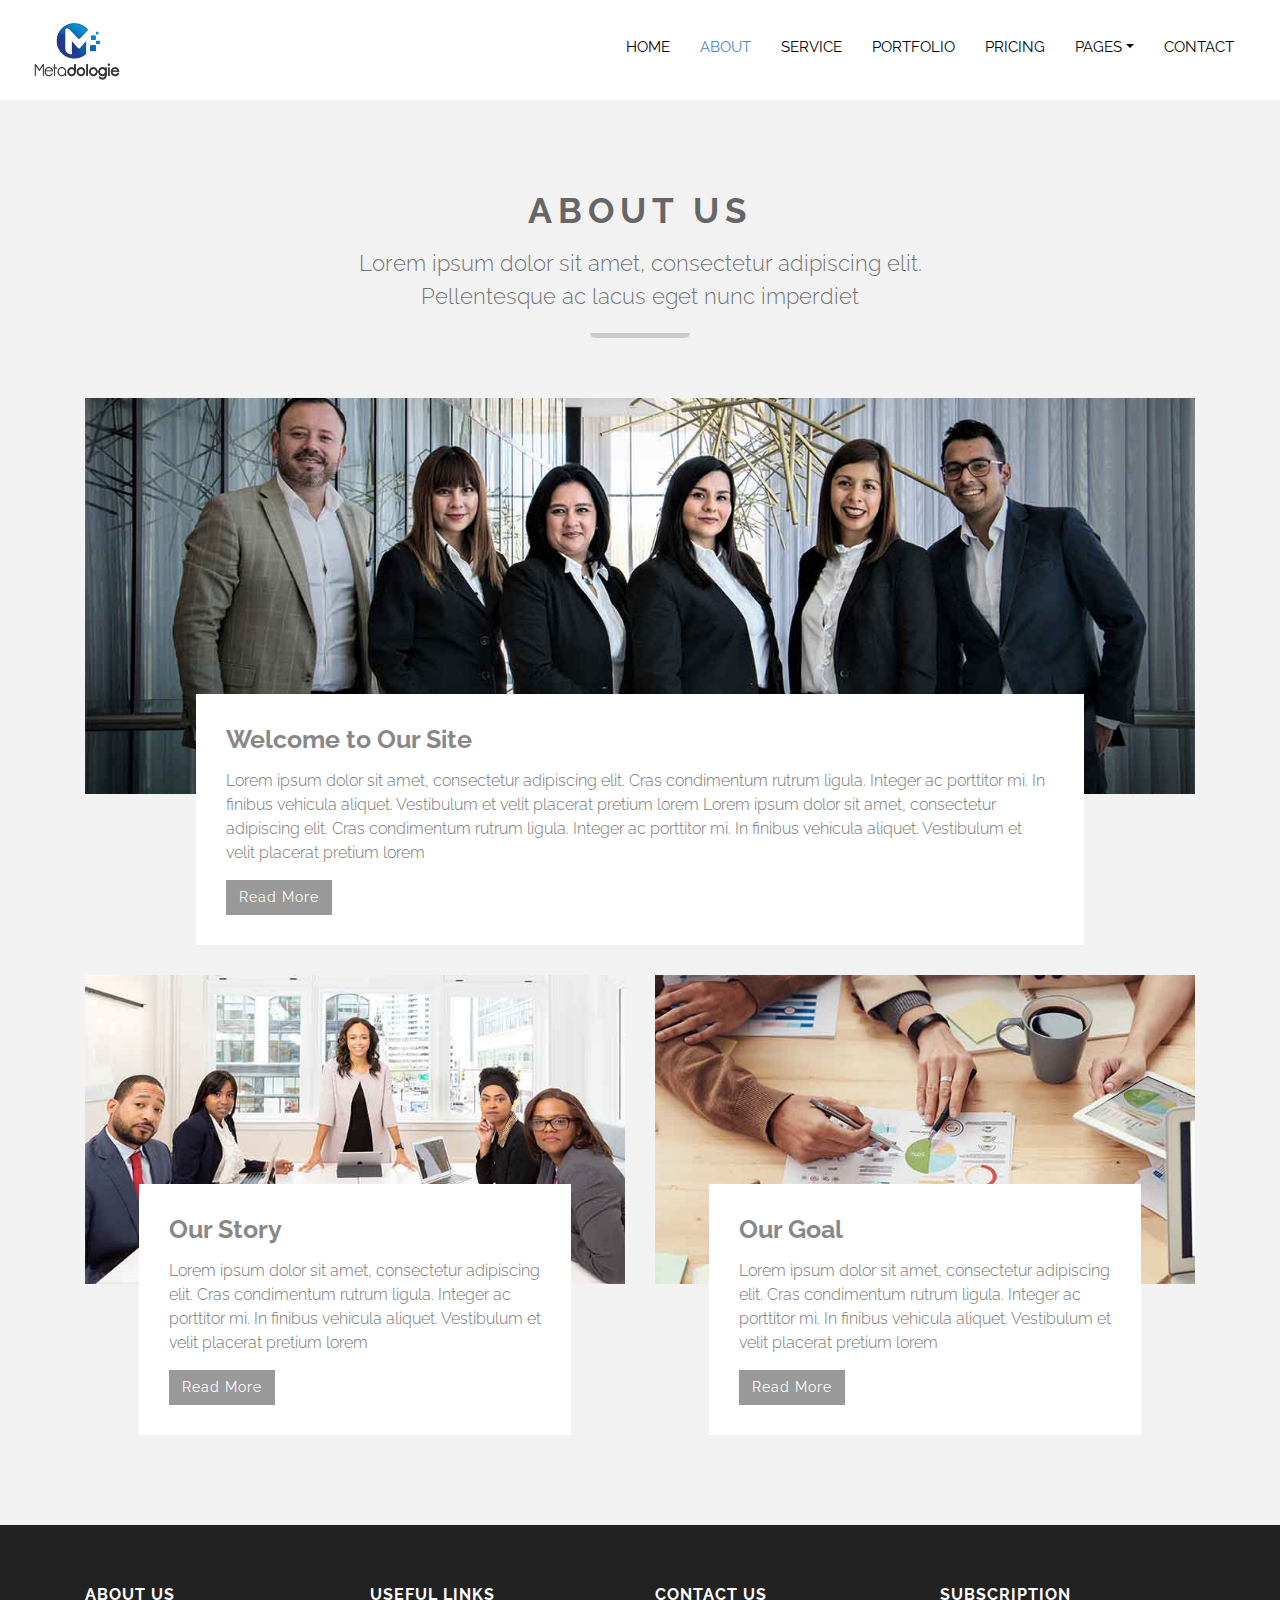
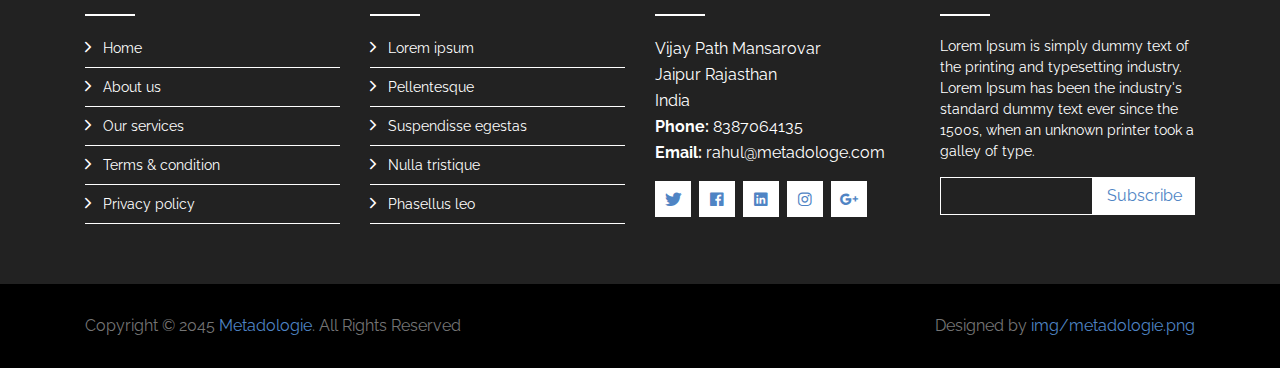
<file: about.html>
<!DOCTYPE html>
<html lang="en">
    <head>
        <meta charset="utf-8">
        <title>Metadologie</title>
        <meta content="width=device-width, initial-scale=1.0" name="viewport">
        <meta content="Metadologie" name="keywords">
        <meta content="Metadologie" name="description">

        <!-- Favicon -->
        <link href="img/favicon.ico" rel="icon">

        <!-- Google Font -->
        <link href="https://fonts.googleapis.com/css?family=Raleway:200,300,400,500,600,700,800,900&display=swap" rel="stylesheet"> 

        <!-- Libraries CSS -->
        <link href="lib/bootstrap/css/bootstrap.min.css" rel="stylesheet">
        <link href="lib/ionicons/css/ionicons.min.css" rel="stylesheet">
        <link href="lib/owlcarousel/assets/owl.carousel.min.css" rel="stylesheet">
        <link href="lib/lightbox/css/lightbox.min.css" rel="stylesheet">

        <!-- Main Stylesheet -->
        <link href="css/style.css" rel="stylesheet">
    </head>

    <body>
        <!-- Nav Start -->
        <div id="nav">
            <div class="container-fluid">
                <nav class="navbar navbar-expand-md bg-dark navbar-dark">
                    <a href="index.html" class="navbar-brand">
                        <img src="img/metadologie.png" alt="Logo">
                    </a>
                    <button type="button" class="navbar-toggler" data-toggle="collapse" data-target="#navbarCollapse">
                        <span class="navbar-toggler-icon"></span>
                    </button>

                    <div class="collapse navbar-collapse justify-content-between" id="navbarCollapse">
                        <div class="navbar-nav ml-auto">
                            <a href="index.html" class="nav-item nav-link">Home</a>
                            <a href="about.html" class="nav-item nav-link active">About</a>
                            <a href="service.html" class="nav-item nav-link">Service</a>
                            <a href="portfolio.html" class="nav-item nav-link">Portfolio</a>
                            <a href="pricing.html" class="nav-item nav-link">Pricing</a>
                            <div class="nav-item dropdown">
                                <a href="#" class="nav-link dropdown-toggle" data-toggle="dropdown">Pages</a>
                                <div class="dropdown-menu">
                                    <a href="skill.html" class="dropdown-item">Skills</a>
                                    <a href="team.html" class="dropdown-item">Team Members</a>
                                    <a href="review.html" class="dropdown-item">Reviews</a>
                                    <a href="client.html" class="dropdown-item">Clients</a>
                                    <a href="single.html" class="dropdown-item">Single Page</a>
                                </div>
                            </div>
                            <a href="contact.html" class="nav-item nav-link">Contact</a>
                        </div>
                    </div>
                </nav>
            </div>
        </div>
        <!-- Nav End -->

        <!-- About Start-->
        <div class="about mt-100">
            <div class="container">
                <div class="section-header">
                    <h2>About Us</h2>
                    <p>
                        Lorem ipsum dolor sit amet, consectetur adipiscing elit. Pellentesque ac lacus eget nunc imperdiet
                    </p>
                </div>
                
                <div class="row align-items-center">
                    <div class="col-md-12">
                        <div class="about-img">
                            <img src="img/about.jpg" alt="" class="img-fluid">
                        </div>
                        <div class="about-content">
                            <h2>Welcome to Our Site</h2>
                            <p>
                                Lorem ipsum dolor sit amet, consectetur adipiscing elit. Cras condimentum rutrum ligula. Integer ac porttitor mi. In finibus vehicula aliquet. Vestibulum et velit placerat pretium lorem Lorem ipsum dolor sit amet, consectetur adipiscing elit. Cras condimentum rutrum ligula. Integer ac porttitor mi. In finibus vehicula aliquet. Vestibulum et velit placerat pretium lorem
                            </p>
                            <a class="btn" href="#">Read More</a>
                        </div>
                    </div>
                </div>

                <div class="row">
                    <div class="col-md-6">
                        <div class="about-img">
                            <img src="img/about-story.jpg" alt="" class="img-fluid">
                        </div>
                        <div class="about-content">
                            <h2>Our Story</h2>
                            <p>
                                Lorem ipsum dolor sit amet, consectetur adipiscing elit. Cras condimentum rutrum ligula. Integer ac porttitor mi. In finibus vehicula aliquet. Vestibulum et velit placerat pretium lorem
                            </p>
                            <a class="btn" href="#">Read More</a>
                        </div>
                    </div>
                    <div class="col-md-6">
                        <div class="about-img">
                            <img src="img/about-goal.jpg" alt="" class="img-fluid">
                        </div>
                        <div class="about-content">
                            <h2>Our Goal</h2>
                            <p>
                                Lorem ipsum dolor sit amet, consectetur adipiscing elit. Cras condimentum rutrum ligula. Integer ac porttitor mi. In finibus vehicula aliquet. Vestibulum et velit placerat pretium lorem
                            </p>
                            <a class="btn" href="#">Read More</a>
                        </div>
                    </div>
                </div>
            </div>
        </div>
        <!-- About End -->

        <!-- Footer Start -->
        <div class="footer">
            <div class="footer-top">
                <div class="container">
                    <div class="row">
                        <div class="col-lg-3 col-md-6 footer-links">
                            <h4>About Us</h4>
                            <ul>
                                <li><i class="ion-ios-arrow-forward"></i> <a href="#">Home</a></li>
                                <li><i class="ion-ios-arrow-forward"></i> <a href="#">About us</a></li>
                                <li><i class="ion-ios-arrow-forward"></i> <a href="#">Our services</a></li>
                                <li><i class="ion-ios-arrow-forward"></i> <a href="#">Terms & condition</a></li>
                                <li><i class="ion-ios-arrow-forward"></i> <a href="#">Privacy policy</a></li>
                            </ul>
                        </div>

                        <div class="col-lg-3 col-md-6 footer-links">
                            <h4>Useful Links</h4>
                            <ul>
                                <li><i class="ion-ios-arrow-forward"></i> <a href="#">Lorem ipsum</a></li>
                                <li><i class="ion-ios-arrow-forward"></i> <a href="#">Pellentesque</a></li>
                                <li><i class="ion-ios-arrow-forward"></i> <a href="#">Suspendisse egestas</a></li>
                                <li><i class="ion-ios-arrow-forward"></i> <a href="#">Nulla tristique</a></li>
                                <li><i class="ion-ios-arrow-forward"></i> <a href="#">Phasellus leo</a></li>
                            </ul>
                        </div>

                        <div class="col-lg-3 col-md-6 footer-contact">
                            <h4>Contact Us</h4>
                            <p>
                                Vijay Path Mansarovar<br>
                                Jaipur Rajasthan<br>
                                India<br>
                                <strong>Phone:</strong> 8387064135<br>
                                <strong>Email:</strong> rahul@metadologe.com<br>
                            </p>

                            <div class="social-links">
                                <a href="#"><i class="ion-logo-twitter"></i></a>
                                <a href="#"><i class="ion-logo-facebook"></i></a>
                                <a href="#"><i class="ion-logo-linkedin"></i></a>
                                <a href="#"><i class="ion-logo-instagram"></i></a>
                                <a href="#"><i class="ion-logo-googleplus"></i></a>
                            </div>

                        </div>

                        <div class="col-lg-3 col-md-6 footer-newsletter">
                            <h4>Subscription</h4>
                            <p>Lorem Ipsum is simply dummy text of the printing and typesetting industry. Lorem Ipsum has been the industry's standard dummy text ever since the 1500s, when an unknown printer took a galley of type.</p>
                            <form action="" method="post">
                                <input type="email" name="email"><input type="submit"  value="Subscribe">
                            </form>
                        </div>

                    </div>
                </div>
            </div>

            <div class="container">
                <div class="row align-items-center">
                    <div class="col-md-6 copyright">
                        Copyright &copy; 2045 <a href="">Metadologie</a>. All Rights Reserved
                    </div>
                    <div class="col-md-6 credit">
						<!--/*** This template is free as long as you keep the footer author’s credit link/attribution link/backlink. If you'd like to use the template without the footer author’s credit link/attribution link/backlink, you can purchase the Credit Removal License from "https://metadologie.com/credit-removal". Thank you for your support. ***/-->
                        Designed by <a href="https://metadologie.com">img/metadologie.png</a>
                    </div>
                </div>
            </div>
        </div>
        <!-- Footer End -->

        <a href="#" class="back-to-top"><i class="ion-ios-arrow-up"></i></a>

        <!-- Libraries JS -->
        <script src="lib/jquery/jquery.min.js"></script>
        <script src="lib/jquery/jquery-migrate.min.js"></script>
        <script src="lib/bootstrap/js/bootstrap.bundle.min.js"></script>
        <script src="lib/easing/easing.min.js"></script>
        <script src="lib/waypoints/waypoints.min.js"></script>
        <script src="lib/counterup/counterup.min.js"></script>
        <script src="lib/owlcarousel/owl.carousel.min.js"></script>
        <script src="lib/lightbox/js/lightbox.min.js"></script>

        <!-- Main Javascript -->
        <script src="js/main.js"></script>

    </body>
</html>
</file>
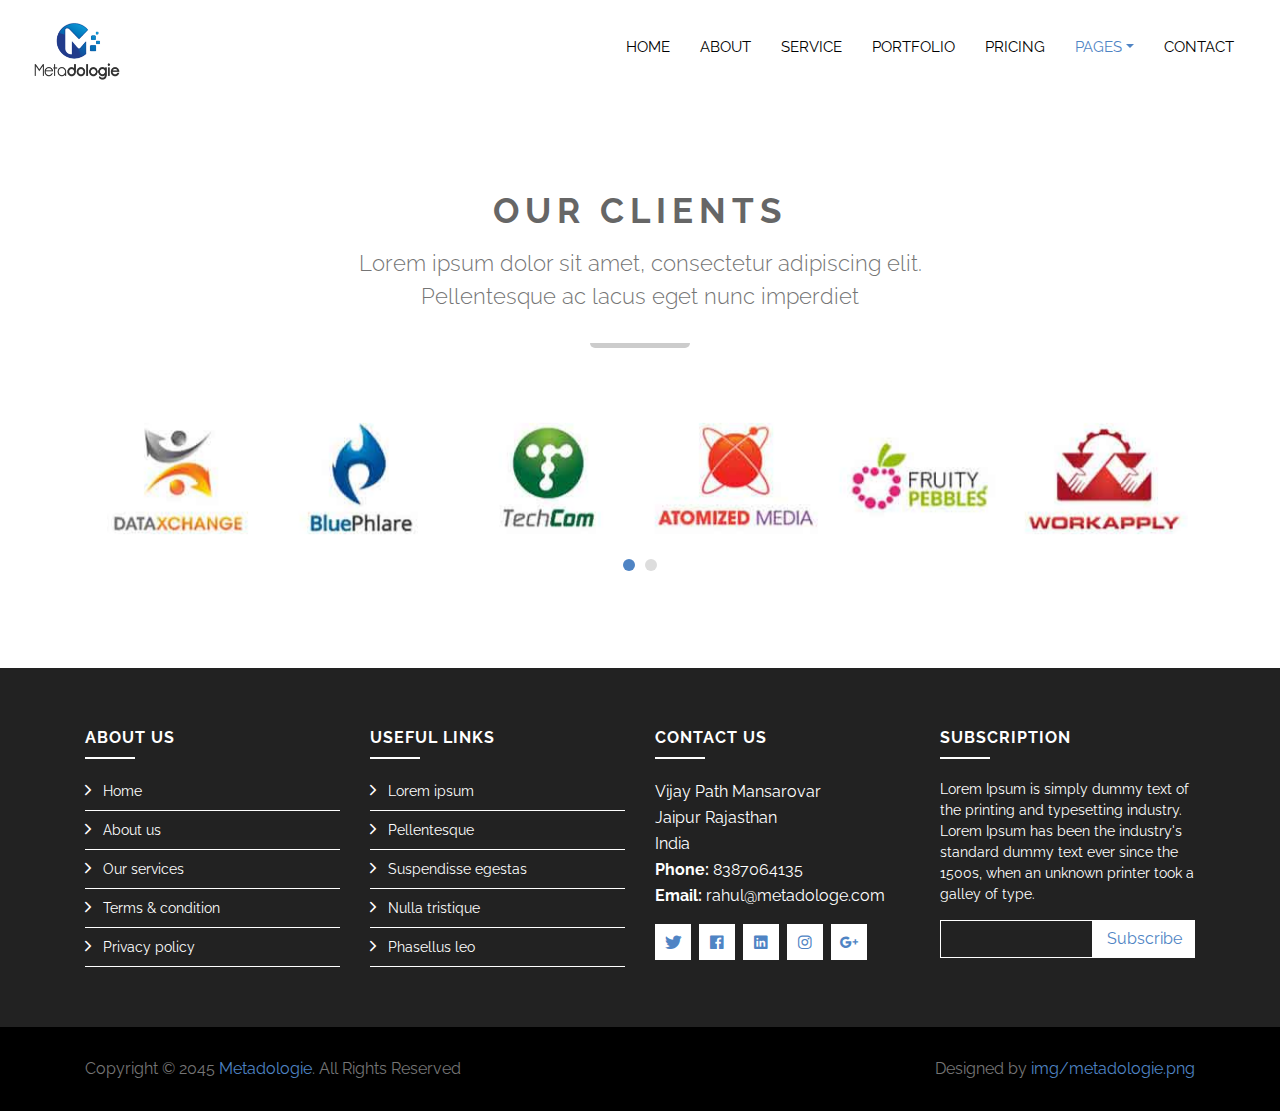
<file: client.html>
<!DOCTYPE html>
<html lang="en">
    <head>
        <meta charset="utf-8">
        <title>Metadologie</title>
        <meta content="width=device-width, initial-scale=1.0" name="viewport">
        <meta content="Metadologie" name="keywords">
        <meta content="Metadologie" name="description">

        <!-- Favicon -->
        <link href="img/favicon.ico" rel="icon">

        <!-- Google Font -->
        <link href="https://fonts.googleapis.com/css?family=Raleway:200,300,400,500,600,700,800,900&display=swap" rel="stylesheet"> 

        <!-- Libraries CSS -->
        <link href="lib/bootstrap/css/bootstrap.min.css" rel="stylesheet">
        <link href="lib/ionicons/css/ionicons.min.css" rel="stylesheet">
        <link href="lib/owlcarousel/assets/owl.carousel.min.css" rel="stylesheet">
        <link href="lib/lightbox/css/lightbox.min.css" rel="stylesheet">

        <!-- Main Stylesheet -->
        <link href="css/style.css" rel="stylesheet">
    </head>

    <body>
        <!-- Nav Start -->
        <div id="nav">
            <div class="container-fluid">
                <nav class="navbar navbar-expand-md bg-dark navbar-dark">
                    <a href="index.html" class="navbar-brand">
                        <img src="img/metadologie.png" alt="Logo">
                    </a>
                    <button type="button" class="navbar-toggler" data-toggle="collapse" data-target="#navbarCollapse">
                        <span class="navbar-toggler-icon"></span>
                    </button>

                    <div class="collapse navbar-collapse justify-content-between" id="navbarCollapse">
                        <div class="navbar-nav ml-auto">
                            <a href="index.html" class="nav-item nav-link">Home</a>
                            <a href="about.html" class="nav-item nav-link">About</a>
                            <a href="service.html" class="nav-item nav-link">Service</a>
                            <a href="portfolio.html" class="nav-item nav-link">Portfolio</a>
                            <a href="pricing.html" class="nav-item nav-link">Pricing</a>
                            <div class="nav-item dropdown">
                                <a href="#" class="nav-link dropdown-toggle active" data-toggle="dropdown">Pages</a>
                                <div class="dropdown-menu">
                                    <a href="skill.html" class="dropdown-item">Skills</a>
                                    <a href="team.html" class="dropdown-item">Team Members</a>
                                    <a href="review.html" class="dropdown-item">Reviews</a>
                                    <a href="client.html" class="dropdown-item active">Clients</a>
                                    <a href="single.html" class="dropdown-item">Single Page</a>
                                </div>
                            </div>
                            <a href="contact.html" class="nav-item nav-link">Contact</a>
                        </div>
                    </div>
                </nav>
            </div>
        </div>
        <!-- Nav End -->

         <!-- Clients Start -->
        <div class="clients mt-100">
            <div class="container">
                <div class="section-header">
                    <h2>Our Clients</h2>
                    <p>
                        Lorem ipsum dolor sit amet, consectetur adipiscing elit. Pellentesque ac lacus eget nunc imperdiet  
                    </p>
                </div>

                <div class="owl-carousel clients-carousel">
                    <img src="img/client-1.jpg" alt="Client Logo">
                    <img src="img/client-2.jpg" alt="Client Logo">
                    <img src="img/client-3.jpg" alt="Client Logo">
                    <img src="img/client-4.jpg" alt="Client Logo">
                    <img src="img/client-5.jpg" alt="Client Logo">
                    <img src="img/client-6.jpg" alt="Client Logo">
                    <img src="img/client-7.jpg" alt="Client Logo">
                    <img src="img/client-8.jpg" alt="Client Logo">
                </div>

            </div>
        </div>
        <!-- Clients End -->

        <!-- Footer Start -->
        <div class="footer">
            <div class="footer-top">
                <div class="container">
                    <div class="row">
                        <div class="col-lg-3 col-md-6 footer-links">
                            <h4>About Us</h4>
                            <ul>
                                <li><i class="ion-ios-arrow-forward"></i> <a href="#">Home</a></li>
                                <li><i class="ion-ios-arrow-forward"></i> <a href="#">About us</a></li>
                                <li><i class="ion-ios-arrow-forward"></i> <a href="#">Our services</a></li>
                                <li><i class="ion-ios-arrow-forward"></i> <a href="#">Terms & condition</a></li>
                                <li><i class="ion-ios-arrow-forward"></i> <a href="#">Privacy policy</a></li>
                            </ul>
                        </div>

                        <div class="col-lg-3 col-md-6 footer-links">
                            <h4>Useful Links</h4>
                            <ul>
                                <li><i class="ion-ios-arrow-forward"></i> <a href="#">Lorem ipsum</a></li>
                                <li><i class="ion-ios-arrow-forward"></i> <a href="#">Pellentesque</a></li>
                                <li><i class="ion-ios-arrow-forward"></i> <a href="#">Suspendisse egestas</a></li>
                                <li><i class="ion-ios-arrow-forward"></i> <a href="#">Nulla tristique</a></li>
                                <li><i class="ion-ios-arrow-forward"></i> <a href="#">Phasellus leo</a></li>
                            </ul>
                        </div>

                        <div class="col-lg-3 col-md-6 footer-contact">
                            <h4>Contact Us</h4>
                            <p>
                                Vijay Path Mansarovar<br>
                                Jaipur Rajasthan<br>
                                India<br>
                                <strong>Phone:</strong> 8387064135<br>
                                <strong>Email:</strong> rahul@metadologe.com<br>
                            </p>

                            <div class="social-links">
                                <a href="#"><i class="ion-logo-twitter"></i></a>
                                <a href="#"><i class="ion-logo-facebook"></i></a>
                                <a href="#"><i class="ion-logo-linkedin"></i></a>
                                <a href="#"><i class="ion-logo-instagram"></i></a>
                                <a href="#"><i class="ion-logo-googleplus"></i></a>
                            </div>

                        </div>

                        <div class="col-lg-3 col-md-6 footer-newsletter">
                            <h4>Subscription</h4>
                            <p>Lorem Ipsum is simply dummy text of the printing and typesetting industry. Lorem Ipsum has been the industry's standard dummy text ever since the 1500s, when an unknown printer took a galley of type.</p>
                            <form action="" method="post">
                                <input type="email" name="email"><input type="submit"  value="Subscribe">
                            </form>
                        </div>

                    </div>
                </div>
            </div>

            <div class="container">
                <div class="row align-items-center">
                    <div class="col-md-6 copyright">
                        Copyright &copy; 2045 <a href="">Metadologie</a>. All Rights Reserved
                    </div>
                    <div class="col-md-6 credit">
						<!--/*** This template is free as long as you keep the footer author’s credit link/attribution link/backlink. If you'd like to use the template without the footer author’s credit link/attribution link/backlink, you can purchase the Credit Removal License from "https://metadologie.com/credit-removal". Thank you for your support. ***/-->
                        Designed by <a href="https://metadologie.com">img/metadologie.png</a>
                    </div>
                </div>
            </div>
        </div>
        <!-- Footer End -->

        <a href="#" class="back-to-top"><i class="ion-ios-arrow-up"></i></a>

        <!-- Libraries JS -->
        <script src="lib/jquery/jquery.min.js"></script>
        <script src="lib/jquery/jquery-migrate.min.js"></script>
        <script src="lib/bootstrap/js/bootstrap.bundle.min.js"></script>
        <script src="lib/easing/easing.min.js"></script>
        <script src="lib/waypoints/waypoints.min.js"></script>
        <script src="lib/counterup/counterup.min.js"></script>
        <script src="lib/owlcarousel/owl.carousel.min.js"></script>
        <script src="lib/lightbox/js/lightbox.min.js"></script>

        <!-- Main Javascript -->
        <script src="js/main.js"></script>

    </body>
</html>
</file>
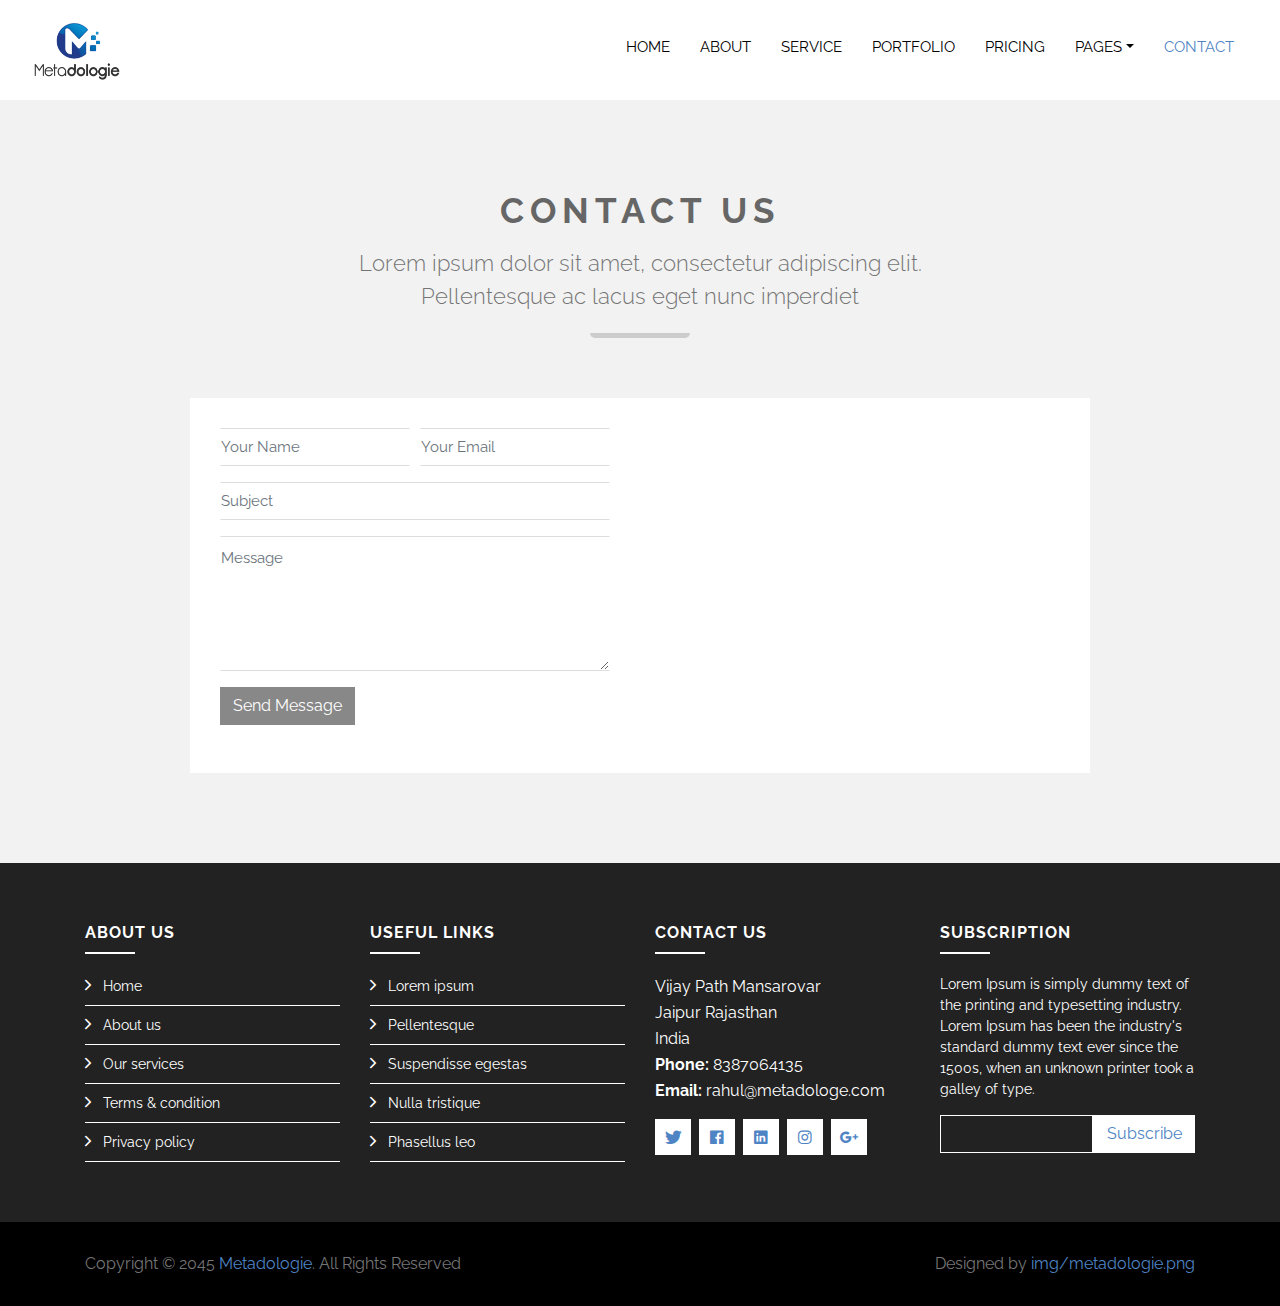
<file: contact.html>
<!DOCTYPE html>
<html lang="en">
    <head>
        <meta charset="utf-8">
        <title>Metadologie</title>
        <meta content="width=device-width, initial-scale=1.0" name="viewport">
        <meta content="Metadologie" name="keywords">
        <meta content="Metadologie" name="description">

        <!-- Favicon -->
        <link href="img/favicon.ico" rel="icon">

        <!-- Google Font -->
        <link href="https://fonts.googleapis.com/css?family=Raleway:200,300,400,500,600,700,800,900&display=swap" rel="stylesheet"> 

        <!-- Libraries CSS -->
        <link href="lib/bootstrap/css/bootstrap.min.css" rel="stylesheet">
        <link href="lib/ionicons/css/ionicons.min.css" rel="stylesheet">
        <link href="lib/owlcarousel/assets/owl.carousel.min.css" rel="stylesheet">
        <link href="lib/lightbox/css/lightbox.min.css" rel="stylesheet">

        <!-- Main Stylesheet -->
        <link href="css/style.css" rel="stylesheet">
    </head>

    <body>
        <!-- Nav Start -->
        <div id="nav">
            <div class="container-fluid">
                <nav class="navbar navbar-expand-md bg-dark navbar-dark">
                    <a href="index.html" class="navbar-brand">
                        <img src="img/metadologie.png" alt="Logo">
                    </a>
                    <button type="button" class="navbar-toggler" data-toggle="collapse" data-target="#navbarCollapse">
                        <span class="navbar-toggler-icon"></span>
                    </button>

                    <div class="collapse navbar-collapse justify-content-between" id="navbarCollapse">
                        <div class="navbar-nav ml-auto">
                            <a href="index.html" class="nav-item nav-link">Home</a>
                            <a href="about.html" class="nav-item nav-link">About</a>
                            <a href="service.html" class="nav-item nav-link">Service</a>
                            <a href="portfolio.html" class="nav-item nav-link">Portfolio</a>
                            <a href="pricing.html" class="nav-item nav-link">Pricing</a>
                            <div class="nav-item dropdown">
                                <a href="#" class="nav-link dropdown-toggle" data-toggle="dropdown">Pages</a>
                                <div class="dropdown-menu">
                                    <a href="skill.html" class="dropdown-item">Skills</a>
                                    <a href="team.html" class="dropdown-item">Team Members</a>
                                    <a href="review.html" class="dropdown-item">Reviews</a>
                                    <a href="client.html" class="dropdown-item">Clients</a>
                                    <a href="single.html" class="dropdown-item">Single Page</a>
                                </div>
                            </div>
                            <a href="contact.html" class="nav-item nav-link active">Contact</a>
                        </div>
                    </div>
                </nav>
            </div>
        </div>
        <!-- Nav End -->

        <!-- Contact Start -->
        <div class="contact mt-100">
            <div class="container">
                <div class="section-header">
                    <h2>Contact Us</h2>
                    <p>
                        Lorem ipsum dolor sit amet, consectetur adipiscing elit. Pellentesque ac lacus eget nunc imperdiet 
                    </p>
                </div>

                <div class="row">
                    <div class="col-md-6">
                        <div class="form">
                            <form class="contactForm">
                                <div class="form-row">
                                    <div class="form-group col-sm-6">
                                        <input type="text" class="form-control" placeholder="Your Name" />
                                    </div>
                                    <div class="form-group col-sm-6">
                                        <input type="email" class="form-control" placeholder="Your Email" />
                                    </div>
                                </div>
                                <div class="form-group">
                                    <input type="text" class="form-control" placeholder="Subject" />
                                </div>
                                <div class="form-group">
                                    <textarea class="form-control" rows="5" placeholder="Message"></textarea>
                                </div>
                                <div><button class="btn" type="submit">Send Message</button></div>
                            </form>
                        </div>
                    </div>
                    <div class="col-md-6">
                        <div class="map">
                            <iframe src="https://www.google.com/maps/embed?pb=!1m18!1m12!1m3!1d26361250.667320687!2d-113.75533773453304!3d36.24128894212527!2m3!1f0!2f0!3f0!3m2!1i1024!2i768!4f13.1!3m3!1m2!1s0x54eab584e432360b%3A0x1c3bb99243deb742!2sUnited%20States!5e0!3m2!1sen!2sbd!4v1574923227698!5m2!1sen!2sbd" frameborder="0" style="border:0;" allowfullscreen=""></iframe>
                        </div>
                    </div>
                </div>
            </div>
        </div>
        <!-- Contact End -->

        <!-- Footer Start -->
        <div class="footer">
            <div class="footer-top">
                <div class="container">
                    <div class="row">
                        <div class="col-lg-3 col-md-6 footer-links">
                            <h4>About Us</h4>
                            <ul>
                                <li><i class="ion-ios-arrow-forward"></i> <a href="#">Home</a></li>
                                <li><i class="ion-ios-arrow-forward"></i> <a href="#">About us</a></li>
                                <li><i class="ion-ios-arrow-forward"></i> <a href="#">Our services</a></li>
                                <li><i class="ion-ios-arrow-forward"></i> <a href="#">Terms & condition</a></li>
                                <li><i class="ion-ios-arrow-forward"></i> <a href="#">Privacy policy</a></li>
                            </ul>
                        </div>

                        <div class="col-lg-3 col-md-6 footer-links">
                            <h4>Useful Links</h4>
                            <ul>
                                <li><i class="ion-ios-arrow-forward"></i> <a href="#">Lorem ipsum</a></li>
                                <li><i class="ion-ios-arrow-forward"></i> <a href="#">Pellentesque</a></li>
                                <li><i class="ion-ios-arrow-forward"></i> <a href="#">Suspendisse egestas</a></li>
                                <li><i class="ion-ios-arrow-forward"></i> <a href="#">Nulla tristique</a></li>
                                <li><i class="ion-ios-arrow-forward"></i> <a href="#">Phasellus leo</a></li>
                            </ul>
                        </div>

                        <div class="col-lg-3 col-md-6 footer-contact">
                            <h4>Contact Us</h4>
                            <p>
                                Vijay Path Mansarovar<br>
                                Jaipur Rajasthan<br>
                                India<br>
                                <strong>Phone:</strong> 8387064135<br>
                                <strong>Email:</strong> rahul@metadologe.com<br>
                            </p>

                            <div class="social-links">
                                <a href="#"><i class="ion-logo-twitter"></i></a>
                                <a href="#"><i class="ion-logo-facebook"></i></a>
                                <a href="#"><i class="ion-logo-linkedin"></i></a>
                                <a href="#"><i class="ion-logo-instagram"></i></a>
                                <a href="#"><i class="ion-logo-googleplus"></i></a>
                            </div>

                        </div>

                        <div class="col-lg-3 col-md-6 footer-newsletter">
                            <h4>Subscription</h4>
                            <p>Lorem Ipsum is simply dummy text of the printing and typesetting industry. Lorem Ipsum has been the industry's standard dummy text ever since the 1500s, when an unknown printer took a galley of type.</p>
                            <form action="" method="post">
                                <input type="email" name="email"><input type="submit"  value="Subscribe">
                            </form>
                        </div>

                    </div>
                </div>
            </div>

            <div class="container">
                <div class="row align-items-center">
                    <div class="col-md-6 copyright">
                        Copyright &copy; 2045 <a href="">Metadologie</a>. All Rights Reserved
                    </div>
                    <div class="col-md-6 credit">
						<!--/*** This template is free as long as you keep the footer author’s credit link/attribution link/backlink. If you'd like to use the template without the footer author’s credit link/attribution link/backlink, you can purchase the Credit Removal License from "https://metadologie.com/credit-removal". Thank you for your support. ***/-->
                        Designed by <a href="https://metadologie.com">img/metadologie.png</a>
                    </div>
                </div>
            </div>
        </div>
        <!-- Footer End -->

        <a href="#" class="back-to-top"><i class="ion-ios-arrow-up"></i></a>

        <!-- Libraries JS -->
        <script src="lib/jquery/jquery.min.js"></script>
        <script src="lib/jquery/jquery-migrate.min.js"></script>
        <script src="lib/bootstrap/js/bootstrap.bundle.min.js"></script>
        <script src="lib/easing/easing.min.js"></script>
        <script src="lib/waypoints/waypoints.min.js"></script>
        <script src="lib/counterup/counterup.min.js"></script>
        <script src="lib/owlcarousel/owl.carousel.min.js"></script>
        <script src="lib/lightbox/js/lightbox.min.js"></script>

        <!-- Main Javascript -->
        <script src="js/main.js"></script>

    </body>
</html>
</file>
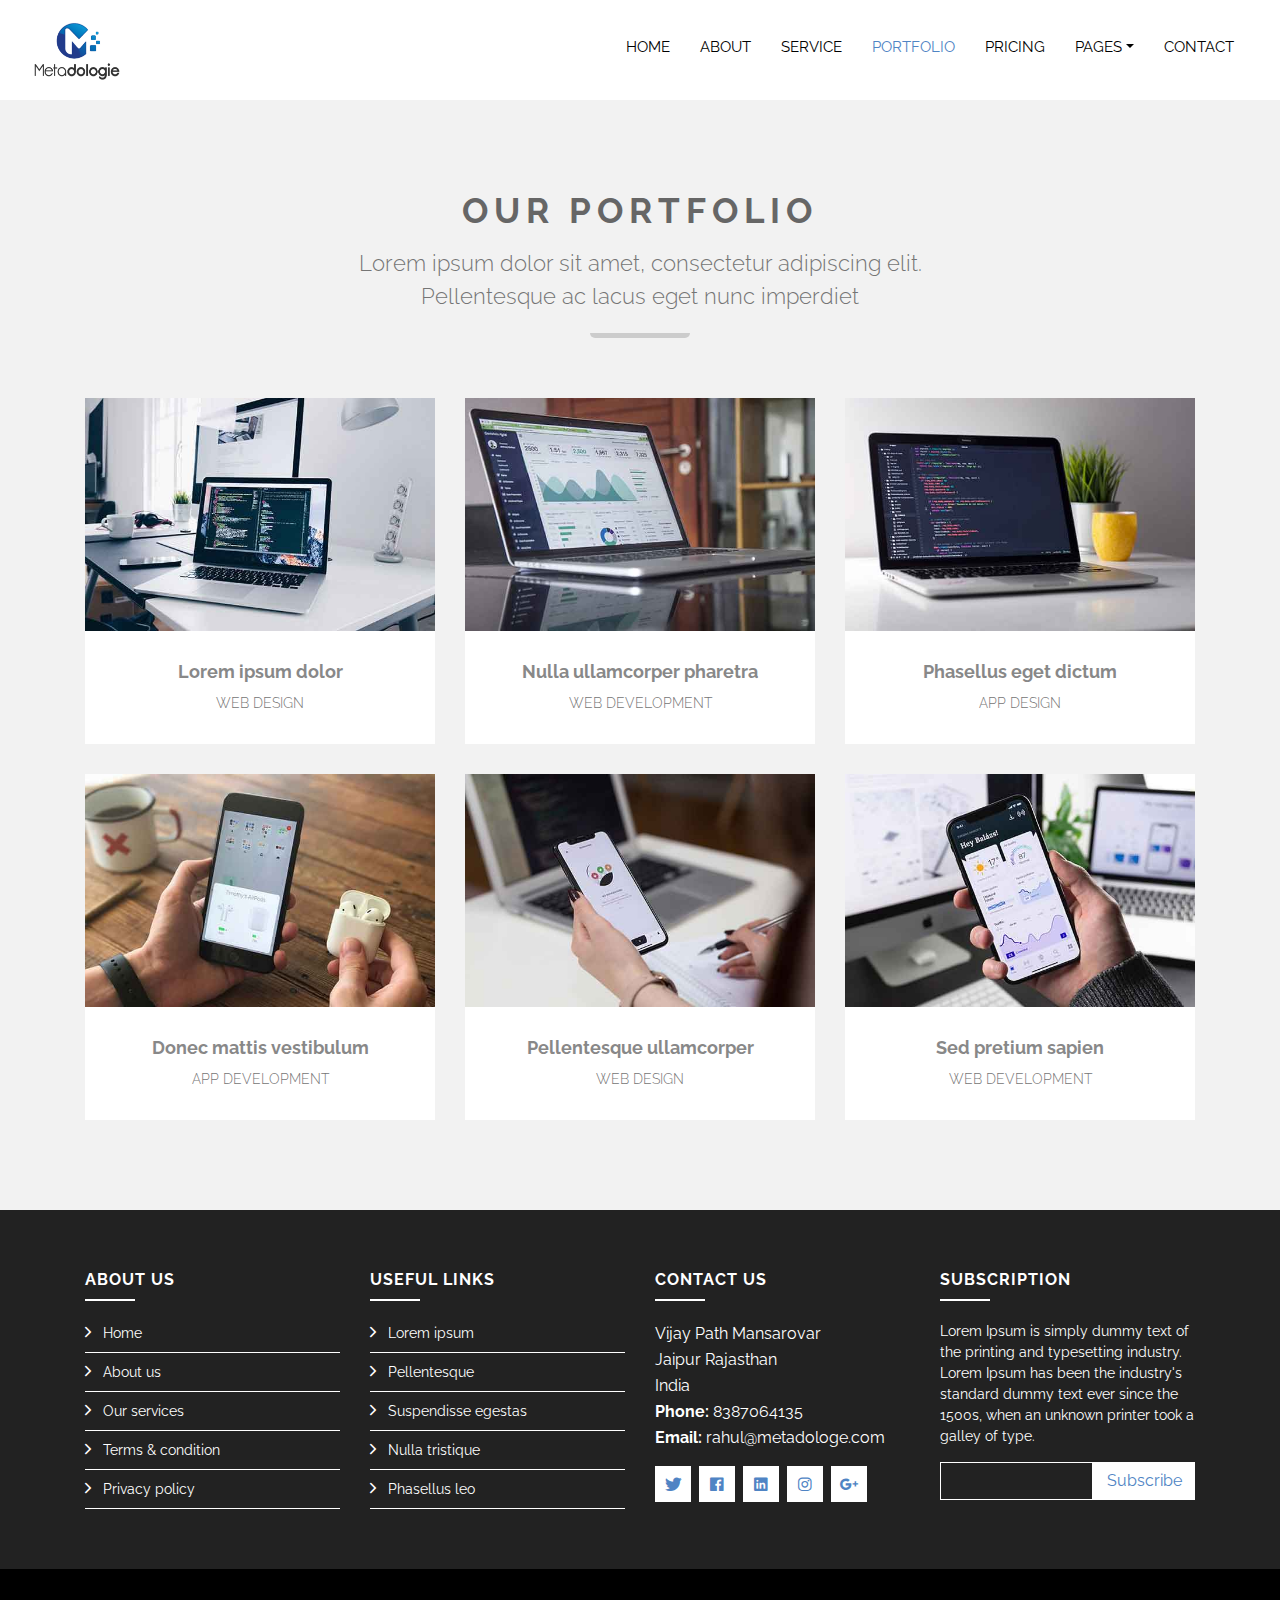
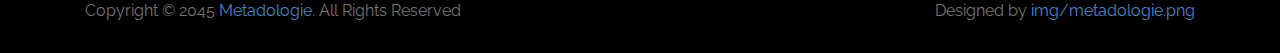
<file: portfolio.html>
<!DOCTYPE html>
<html lang="en">
    <head>
        <meta charset="utf-8">
        <title>Metadologie</title>
        <meta content="width=device-width, initial-scale=1.0" name="viewport">
        <meta content="Metadologie" name="keywords">
        <meta content="Metadologie" name="description">

        <!-- Favicon -->
        <link href="img/favicon.ico" rel="icon">

        <!-- Google Font -->
        <link href="https://fonts.googleapis.com/css?family=Raleway:200,300,400,500,600,700,800,900&display=swap" rel="stylesheet"> 

        <!-- Libraries CSS -->
        <link href="lib/bootstrap/css/bootstrap.min.css" rel="stylesheet">
        <link href="lib/ionicons/css/ionicons.min.css" rel="stylesheet">
        <link href="lib/owlcarousel/assets/owl.carousel.min.css" rel="stylesheet">
        <link href="lib/lightbox/css/lightbox.min.css" rel="stylesheet">

        <!-- Main Stylesheet -->
        <link href="css/style.css" rel="stylesheet">
    </head>

    <body>
        <!-- Nav Start -->
        <div id="nav">
            <div class="container-fluid">
                <nav class="navbar navbar-expand-md bg-dark navbar-dark">
                    <a href="index.html" class="navbar-brand">
                        <img src="img/metadologie.png" alt="Logo">
                    </a>
                    <button type="button" class="navbar-toggler" data-toggle="collapse" data-target="#navbarCollapse">
                        <span class="navbar-toggler-icon"></span>
                    </button>

                    <div class="collapse navbar-collapse justify-content-between" id="navbarCollapse">
                        <div class="navbar-nav ml-auto">
                            <a href="index.html" class="nav-item nav-link">Home</a>
                            <a href="about.html" class="nav-item nav-link">About</a>
                            <a href="service.html" class="nav-item nav-link">Service</a>
                            <a href="portfolio.html" class="nav-item nav-link active">Portfolio</a>
                            <a href="pricing.html" class="nav-item nav-link">Pricing</a>
                            <div class="nav-item dropdown">
                                <a href="#" class="nav-link dropdown-toggle" data-toggle="dropdown">Pages</a>
                                <div class="dropdown-menu">
                                    <a href="skill.html" class="dropdown-item">Skills</a>
                                    <a href="team.html" class="dropdown-item">Team Members</a>
                                    <a href="review.html" class="dropdown-item">Reviews</a>
                                    <a href="client.html" class="dropdown-item">Clients</a>
                                    <a href="single.html" class="dropdown-item">Single Page</a>
                                </div>
                            </div>
                            <a href="contact.html" class="nav-item nav-link">Contact</a>
                        </div>
                    </div>
                </nav>
            </div>
        </div>
        <!-- Nav End -->
        
        <!-- Portfolio Start -->
        <div class="portfolio mt-100">
            <div class="container">
                <div class="section-header">
                    <h2>Our Portfolio</h2>
                    <p>
                        Lorem ipsum dolor sit amet, consectetur adipiscing elit. Pellentesque ac lacus eget nunc imperdiet 
                    </p>
                </div>

                <div class="row portfolio-container">
                    <div class="col-lg-4 col-md-6 portfolio-item">
                        <div class="portfolio-img">
                            <img src="img/portfolio-1.jpg" class="img-fluid" alt="Portfolio">
                            <a href="img/portfolio-1.jpg" data-lightbox="portfolio" data-title="Lorem ipsum dolor" class="link-preview" title="Preview"><i class="ion-md-eye"></i></a>
                            <a href="" class="link-details" title="More Details"><i class="ion-md-open"></i></a>
                        </div>

                        <div class="portfolio-info">
                            <h3>Lorem ipsum dolor</h3>
                            <p>Web Design</p>
                        </div>
                    </div>

                    <div class="col-lg-4 col-md-6 portfolio-item">
                        <div class="portfolio-img">
                            <img src="img/portfolio-2.jpg" class="img-fluid" alt="Portfolio">
                            <a href="img/portfolio-2.jpg" class="link-preview" data-lightbox="portfolio" data-title="Nulla ullamcorper pharetra" title="Preview"><i class="ion-md-eye"></i></a>
                            <a href="" class="link-details" title="More Details"><i class="ion-md-open"></i></a>
                        </div>

                        <div class="portfolio-info">
                            <h3>Nulla ullamcorper pharetra</h3>
                            <p>Web Development</p>
                        </div>
                    </div>

                    <div class="col-lg-4 col-md-6 portfolio-item">
                        <div class="portfolio-img">
                            <img src="img/portfolio-3.jpg" class="img-fluid" alt="Portfolio">
                            <a href="img/portfolio-3.jpg" class="link-preview" data-lightbox="portfolio" data-title="Phasellus eget dictum" title="Preview"><i class="ion-md-eye"></i></a>
                            <a href="" class="link-details" title="More Details"><i class="ion-md-open"></i></a>
                        </div>

                        <div class="portfolio-info">
                            <h3>Phasellus eget dictum</h3>
                            <p>App Design</p>
                        </div>
                    </div>

                    <div class="col-lg-4 col-md-6 portfolio-item">
                        <div class="portfolio-img">
                            <img src="img/portfolio-4.jpg" class="img-fluid" alt="Portfolio">
                            <a href="img/portfolio-4.jpg" data-lightbox="portfolio" data-title="Lorem ipsum dolor" class="link-preview" title="Preview"><i class="ion-md-eye"></i></a>
                            <a href="" class="link-details" title="More Details"><i class="ion-md-open"></i></a>
                        </div>

                        <div class="portfolio-info">
                            <h3>Donec mattis vestibulum</h3>
                            <p>App Development</p>
                        </div>
                    </div>

                    <div class="col-lg-4 col-md-6 portfolio-item">
                        <div class="portfolio-img">
                            <img src="img/portfolio-5.jpg" class="img-fluid" alt="Portfolio">
                            <a href="img/portfolio-5.jpg" class="link-preview" data-lightbox="portfolio" data-title="Nulla ullamcorper pharetra" title="Preview"><i class="ion-md-eye"></i></a>
                            <a href="" class="link-details" title="More Details"><i class="ion-md-open"></i></a>
                        </div>

                        <div class="portfolio-info">
                            <h3>Pellentesque ullamcorper</h3>
                            <p>Web Design</p>
                        </div>
                    </div>

                    <div class="col-lg-4 col-md-6 portfolio-item">
                        <div class="portfolio-img">
                            <img src="img/portfolio-6.jpg" class="img-fluid" alt="Portfolio">
                            <a href="img/portfolio-6.jpg" class="link-preview" data-lightbox="portfolio" data-title="Phasellus eget dictum" title="Preview"><i class="ion-md-eye"></i></a>
                            <a href="" class="link-details" title="More Details"><i class="ion-md-open"></i></a>
                        </div>

                        <div class="portfolio-info">
                            <h3>Sed pretium sapien</h3>
                            <p>Web Development</p>
                        </div>
                    </div>
                </div>
            </div>
        </div>
        <!-- Portfolio End -->

        <!-- Footer Start -->
        <div class="footer">
            <div class="footer-top">
                <div class="container">
                    <div class="row">
                        <div class="col-lg-3 col-md-6 footer-links">
                            <h4>About Us</h4>
                            <ul>
                                <li><i class="ion-ios-arrow-forward"></i> <a href="#">Home</a></li>
                                <li><i class="ion-ios-arrow-forward"></i> <a href="#">About us</a></li>
                                <li><i class="ion-ios-arrow-forward"></i> <a href="#">Our services</a></li>
                                <li><i class="ion-ios-arrow-forward"></i> <a href="#">Terms & condition</a></li>
                                <li><i class="ion-ios-arrow-forward"></i> <a href="#">Privacy policy</a></li>
                            </ul>
                        </div>

                        <div class="col-lg-3 col-md-6 footer-links">
                            <h4>Useful Links</h4>
                            <ul>
                                <li><i class="ion-ios-arrow-forward"></i> <a href="#">Lorem ipsum</a></li>
                                <li><i class="ion-ios-arrow-forward"></i> <a href="#">Pellentesque</a></li>
                                <li><i class="ion-ios-arrow-forward"></i> <a href="#">Suspendisse egestas</a></li>
                                <li><i class="ion-ios-arrow-forward"></i> <a href="#">Nulla tristique</a></li>
                                <li><i class="ion-ios-arrow-forward"></i> <a href="#">Phasellus leo</a></li>
                            </ul>
                        </div>

                        <div class="col-lg-3 col-md-6 footer-contact">
                            <h4>Contact Us</h4>
                            <p>
                                Vijay Path Mansarovar<br>
                                Jaipur Rajasthan<br>
                                India<br>
                                <strong>Phone:</strong> 8387064135<br>
                                <strong>Email:</strong> rahul@metadologe.com<br>
                            </p>

                            <div class="social-links">
                                <a href="#"><i class="ion-logo-twitter"></i></a>
                                <a href="#"><i class="ion-logo-facebook"></i></a>
                                <a href="#"><i class="ion-logo-linkedin"></i></a>
                                <a href="#"><i class="ion-logo-instagram"></i></a>
                                <a href="#"><i class="ion-logo-googleplus"></i></a>
                            </div>

                        </div>

                        <div class="col-lg-3 col-md-6 footer-newsletter">
                            <h4>Subscription</h4>
                            <p>Lorem Ipsum is simply dummy text of the printing and typesetting industry. Lorem Ipsum has been the industry's standard dummy text ever since the 1500s, when an unknown printer took a galley of type.</p>
                            <form action="" method="post">
                                <input type="email" name="email"><input type="submit"  value="Subscribe">
                            </form>
                        </div>

                    </div>
                </div>
            </div>

            <div class="container">
                <div class="row align-items-center">
                    <div class="col-md-6 copyright">
                        Copyright &copy; 2045 <a href="">Metadologie</a>. All Rights Reserved
                    </div>
                    <div class="col-md-6 credit">
						<!--/*** This template is free as long as you keep the footer author’s credit link/attribution link/backlink. If you'd like to use the template without the footer author’s credit link/attribution link/backlink, you can purchase the Credit Removal License from "https://metadologie.com/credit-removal". Thank you for your support. ***/-->
                        Designed by <a href="https://metadologie.com">img/metadologie.png</a>
                    </div>
                </div>
            </div>
        </div>
        <!-- Footer End -->

        <a href="#" class="back-to-top"><i class="ion-ios-arrow-up"></i></a>

        <!-- Libraries JS -->
        <script src="lib/jquery/jquery.min.js"></script>
        <script src="lib/jquery/jquery-migrate.min.js"></script>
        <script src="lib/bootstrap/js/bootstrap.bundle.min.js"></script>
        <script src="lib/easing/easing.min.js"></script>
        <script src="lib/waypoints/waypoints.min.js"></script>
        <script src="lib/counterup/counterup.min.js"></script>
        <script src="lib/owlcarousel/owl.carousel.min.js"></script>
        <script src="lib/lightbox/js/lightbox.min.js"></script>

        <!-- Main Javascript -->
        <script src="js/main.js"></script>

    </body>
</html>
</file>
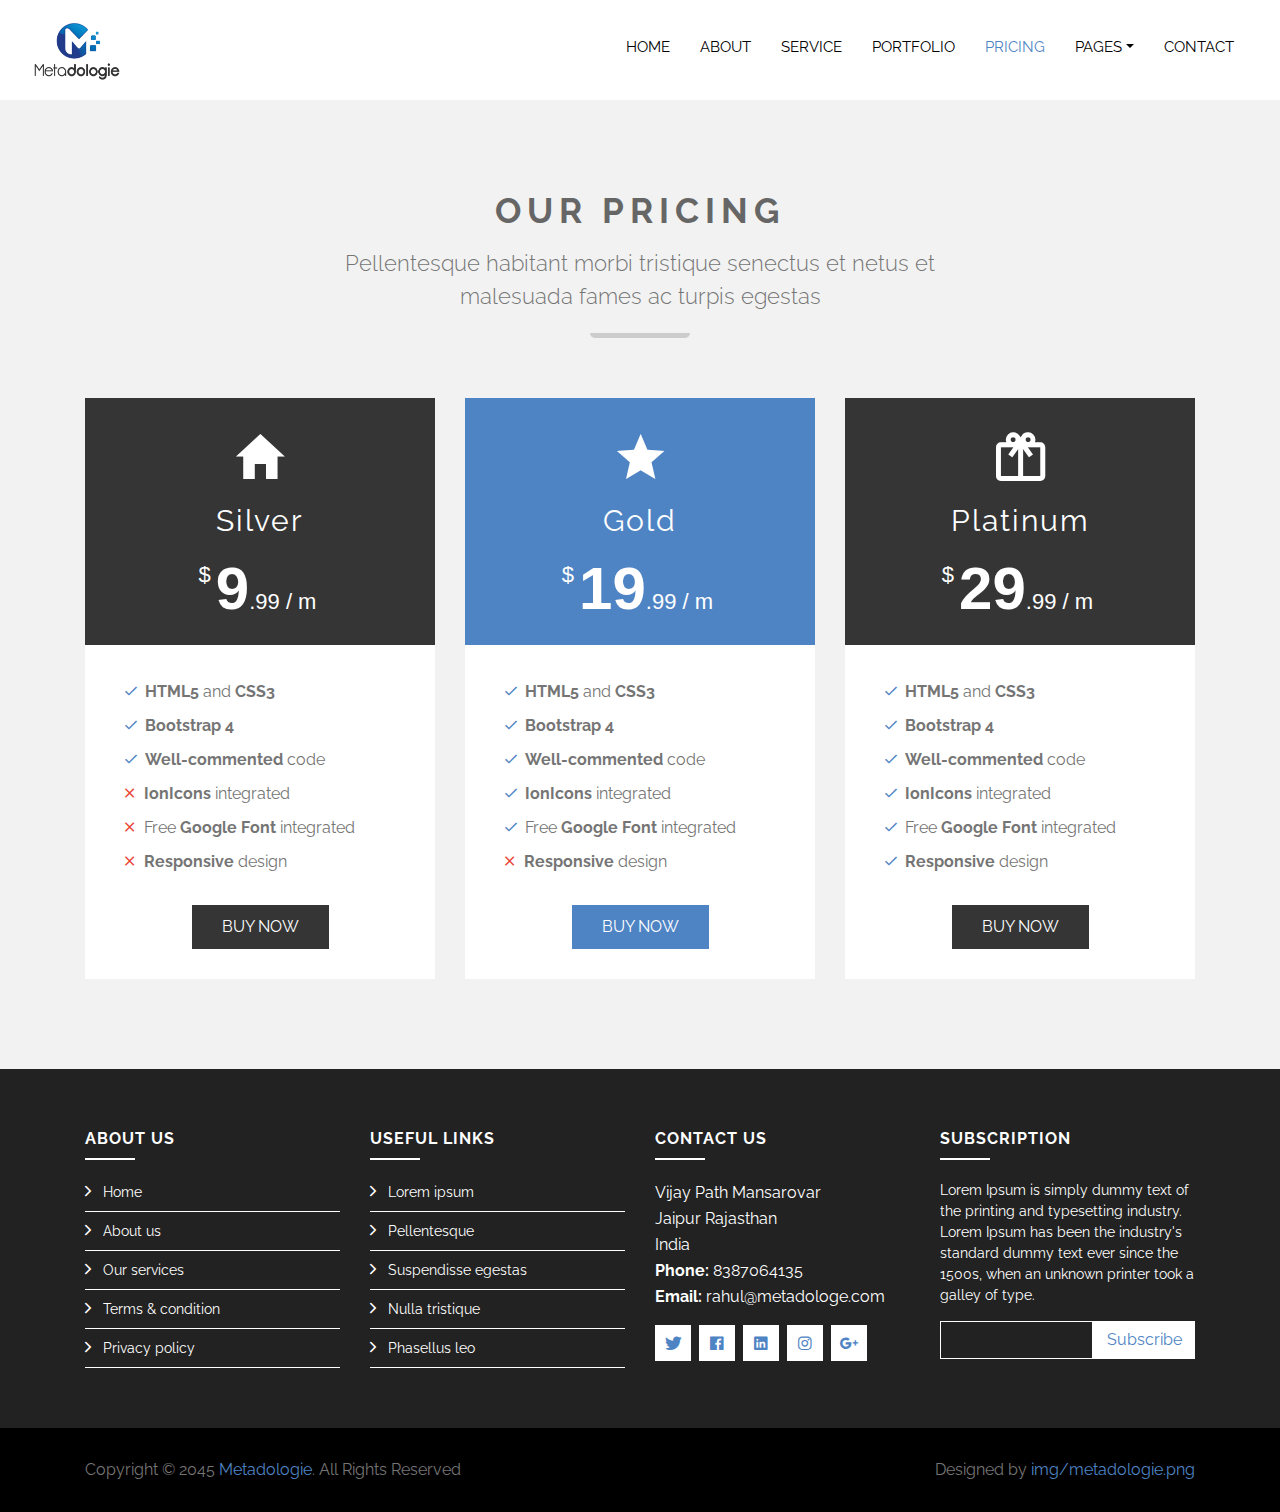
<file: pricing.html>
<!DOCTYPE html>
<html lang="en">
    <head>
        <meta charset="utf-8">
        <title>Metadologie</title>
        <meta content="width=device-width, initial-scale=1.0" name="viewport">
        <meta content="Metadologie" name="keywords">
        <meta content="Metadologie" name="description">

        <!-- Favicon -->
        <link href="img/favicon.ico" rel="icon">

        <!-- Google Font -->
        <link href="https://fonts.googleapis.com/css?family=Raleway:200,300,400,500,600,700,800,900&display=swap" rel="stylesheet"> 

        <!-- Libraries CSS -->
        <link href="lib/bootstrap/css/bootstrap.min.css" rel="stylesheet">
        <link href="lib/ionicons/css/ionicons.min.css" rel="stylesheet">
        <link href="lib/owlcarousel/assets/owl.carousel.min.css" rel="stylesheet">
        <link href="lib/lightbox/css/lightbox.min.css" rel="stylesheet">

        <!-- Main Stylesheet -->
        <link href="css/style.css" rel="stylesheet">
    </head>

    <body>
        <!-- Nav Start -->
        <div id="nav">
            <div class="container-fluid">
                <nav class="navbar navbar-expand-md bg-dark navbar-dark">
                    <a href="index.html" class="navbar-brand">
                        <img src="img/metadologie.png" alt="Logo">
                    </a>
                    <button type="button" class="navbar-toggler" data-toggle="collapse" data-target="#navbarCollapse">
                        <span class="navbar-toggler-icon"></span>
                    </button>

                    <div class="collapse navbar-collapse justify-content-between" id="navbarCollapse">
                        <div class="navbar-nav ml-auto">
                            <a href="index.html" class="nav-item nav-link">Home</a>
                            <a href="about.html" class="nav-item nav-link">About</a>
                            <a href="service.html" class="nav-item nav-link">Service</a>
                            <a href="portfolio.html" class="nav-item nav-link">Portfolio</a>
                            <a href="pricing.html" class="nav-item nav-link active">Pricing</a>
                            <div class="nav-item dropdown">
                                <a href="#" class="nav-link dropdown-toggle" data-toggle="dropdown">Pages</a>
                                <div class="dropdown-menu">
                                    <a href="skill.html" class="dropdown-item">Skills</a>
                                    <a href="team.html" class="dropdown-item">Team Members</a>
                                    <a href="review.html" class="dropdown-item">Reviews</a>
                                    <a href="client.html" class="dropdown-item">Clients</a>
                                    <a href="single.html" class="dropdown-item">Single Page</a>
                                </div>
                            </div>
                            <a href="contact.html" class="nav-item nav-link">Contact</a>
                        </div>
                    </div>
                </nav>
            </div>
        </div>
        <!-- Nav End -->
        
        <!--Pricing start-->
        <div class="pricing mt-100">
            <div class="container">
                <div class="section-header">
                    <h2>Our Pricing</h2>
                    <p>
                        Pellentesque habitant morbi tristique senectus et netus et malesuada fames ac turpis egestas 
                    </p>
                </div>
                <div class="row">
                    <div class="col-md-4">
                        <div class="price-content">
                            <div class="price-plan">
                                <i class="ion-md-home"></i>
                                <p class="price-title">Silver</p>
                                <h2 class="price-amount"><span>$</span>9<span>.99</span><span> / m</span></h2>
                            </div>
                            <ul class="price-details">
                                <li><i class="ion-md-checkmark"></i><strong>HTML5</strong> and <strong>CSS3</strong></li>
                                <li><i class="ion-md-checkmark"></i><strong>Bootstrap 4</strong></li>
                                <li><i class="ion-md-checkmark"></i><strong>Well-commented</strong> code</li>
                                <li><i class="ion-md-close"></i><strong>IonIcons</strong> integrated</li>
                                <li><i class="ion-md-close"></i>Free <strong>Google Font</strong> integrated</li>
                                <li><i class="ion-md-close"></i><strong>Responsive</strong> design</li>
                            </ul>
                            <a href="#" class="btn mian-btn price-btn">Buy Now</a>
                        </div>
                    </div>
                    <div class="col-md-4">
                        <div class="price-content features-price">
                            <div class="price-plan">
                                <i class="ion-md-star"></i>
                                <p class="price-title">Gold</p>
                                <h2 class="price-amount"><span>$</span>19<span>.99</span><span> / m</span></h2>
                            </div>
                            <ul class="price-details">
                                <li><i class="ion-md-checkmark"></i><strong>HTML5</strong> and <strong>CSS3</strong></li>
                                <li><i class="ion-md-checkmark"></i><strong>Bootstrap 4</strong></li>
                                <li><i class="ion-md-checkmark"></i><strong>Well-commented</strong> code</li>
                                <li><i class="ion-md-checkmark"></i><strong>IonIcons</strong> integrated</li>
                                <li><i class="ion-md-checkmark"></i>Free <strong>Google Font</strong> integrated</li>
                                <li><i class="ion-md-close"></i><strong>Responsive</strong> design</li>
                            </ul>
                            <a href="#" class="btn mian-btn price-btn features-price-btn">Buy Now</a>
                        </div>
                    </div>
                    <div class="col-md-4">
                        <div class="price-content">
                            <div class="price-plan">
                                <i class="ion-md-gift"></i>
                                <p class="price-title">Platinum</p>
                                <h2 class="price-amount"><span>$</span>29<span>.99</span><span> / m</span></h2>
                            </div>
                            <ul class="price-details">
                                <li><i class="ion-md-checkmark"></i><strong>HTML5</strong> and <strong>CSS3</strong></li>
                                <li><i class="ion-md-checkmark"></i><strong>Bootstrap 4</strong></li>
                                <li><i class="ion-md-checkmark"></i><strong>Well-commented</strong> code</li>
                                <li><i class="ion-md-checkmark"></i><strong>IonIcons</strong> integrated</li>
                                <li><i class="ion-md-checkmark"></i>Free <strong>Google Font</strong> integrated</li>
                                <li><i class="ion-md-checkmark"></i><strong>Responsive</strong> design</li>
                            </ul>
                            <a href="#" class="btn mian-btn price-btn">Buy Now</a>
                        </div>
                    </div>
                </div>
            </div>
        </div>
        <!--Pricing End-->

        <!-- Footer Start -->
        <div class="footer">
            <div class="footer-top">
                <div class="container">
                    <div class="row">
                        <div class="col-lg-3 col-md-6 footer-links">
                            <h4>About Us</h4>
                            <ul>
                                <li><i class="ion-ios-arrow-forward"></i> <a href="#">Home</a></li>
                                <li><i class="ion-ios-arrow-forward"></i> <a href="#">About us</a></li>
                                <li><i class="ion-ios-arrow-forward"></i> <a href="#">Our services</a></li>
                                <li><i class="ion-ios-arrow-forward"></i> <a href="#">Terms & condition</a></li>
                                <li><i class="ion-ios-arrow-forward"></i> <a href="#">Privacy policy</a></li>
                            </ul>
                        </div>

                        <div class="col-lg-3 col-md-6 footer-links">
                            <h4>Useful Links</h4>
                            <ul>
                                <li><i class="ion-ios-arrow-forward"></i> <a href="#">Lorem ipsum</a></li>
                                <li><i class="ion-ios-arrow-forward"></i> <a href="#">Pellentesque</a></li>
                                <li><i class="ion-ios-arrow-forward"></i> <a href="#">Suspendisse egestas</a></li>
                                <li><i class="ion-ios-arrow-forward"></i> <a href="#">Nulla tristique</a></li>
                                <li><i class="ion-ios-arrow-forward"></i> <a href="#">Phasellus leo</a></li>
                            </ul>
                        </div>

                        <div class="col-lg-3 col-md-6 footer-contact">
                            <h4>Contact Us</h4>
                            <p>
                                Vijay Path Mansarovar<br>
                                Jaipur Rajasthan<br>
                                India<br>
                                <strong>Phone:</strong> 8387064135<br>
                                <strong>Email:</strong> rahul@metadologe.com<br>
                            </p>

                            <div class="social-links">
                                <a href="#"><i class="ion-logo-twitter"></i></a>
                                <a href="#"><i class="ion-logo-facebook"></i></a>
                                <a href="#"><i class="ion-logo-linkedin"></i></a>
                                <a href="#"><i class="ion-logo-instagram"></i></a>
                                <a href="#"><i class="ion-logo-googleplus"></i></a>
                            </div>

                        </div>

                        <div class="col-lg-3 col-md-6 footer-newsletter">
                            <h4>Subscription</h4>
                            <p>Lorem Ipsum is simply dummy text of the printing and typesetting industry. Lorem Ipsum has been the industry's standard dummy text ever since the 1500s, when an unknown printer took a galley of type.</p>
                            <form action="" method="post">
                                <input type="email" name="email"><input type="submit"  value="Subscribe">
                            </form>
                        </div>

                    </div>
                </div>
            </div>

            <div class="container">
                <div class="row align-items-center">
                    <div class="col-md-6 copyright">
                        Copyright &copy; 2045 <a href="">Metadologie</a>. All Rights Reserved
                    </div>
                    <div class="col-md-6 credit">
						<!--/*** This template is free as long as you keep the footer author’s credit link/attribution link/backlink. If you'd like to use the template without the footer author’s credit link/attribution link/backlink, you can purchase the Credit Removal License from "https://metadologie.com/credit-removal". Thank you for your support. ***/-->
                        Designed by <a href="https://metadologie.com">img/metadologie.png</a>
                    </div>
                </div>
            </div>
        </div>
        <!-- Footer End -->

        <a href="#" class="back-to-top"><i class="ion-ios-arrow-up"></i></a>

        <!-- Libraries JS -->
        <script src="lib/jquery/jquery.min.js"></script>
        <script src="lib/jquery/jquery-migrate.min.js"></script>
        <script src="lib/bootstrap/js/bootstrap.bundle.min.js"></script>
        <script src="lib/easing/easing.min.js"></script>
        <script src="lib/waypoints/waypoints.min.js"></script>
        <script src="lib/counterup/counterup.min.js"></script>
        <script src="lib/owlcarousel/owl.carousel.min.js"></script>
        <script src="lib/lightbox/js/lightbox.min.js"></script>

        <!-- Main Javascript -->
        <script src="js/main.js"></script>

    </body>
</html>
</file>
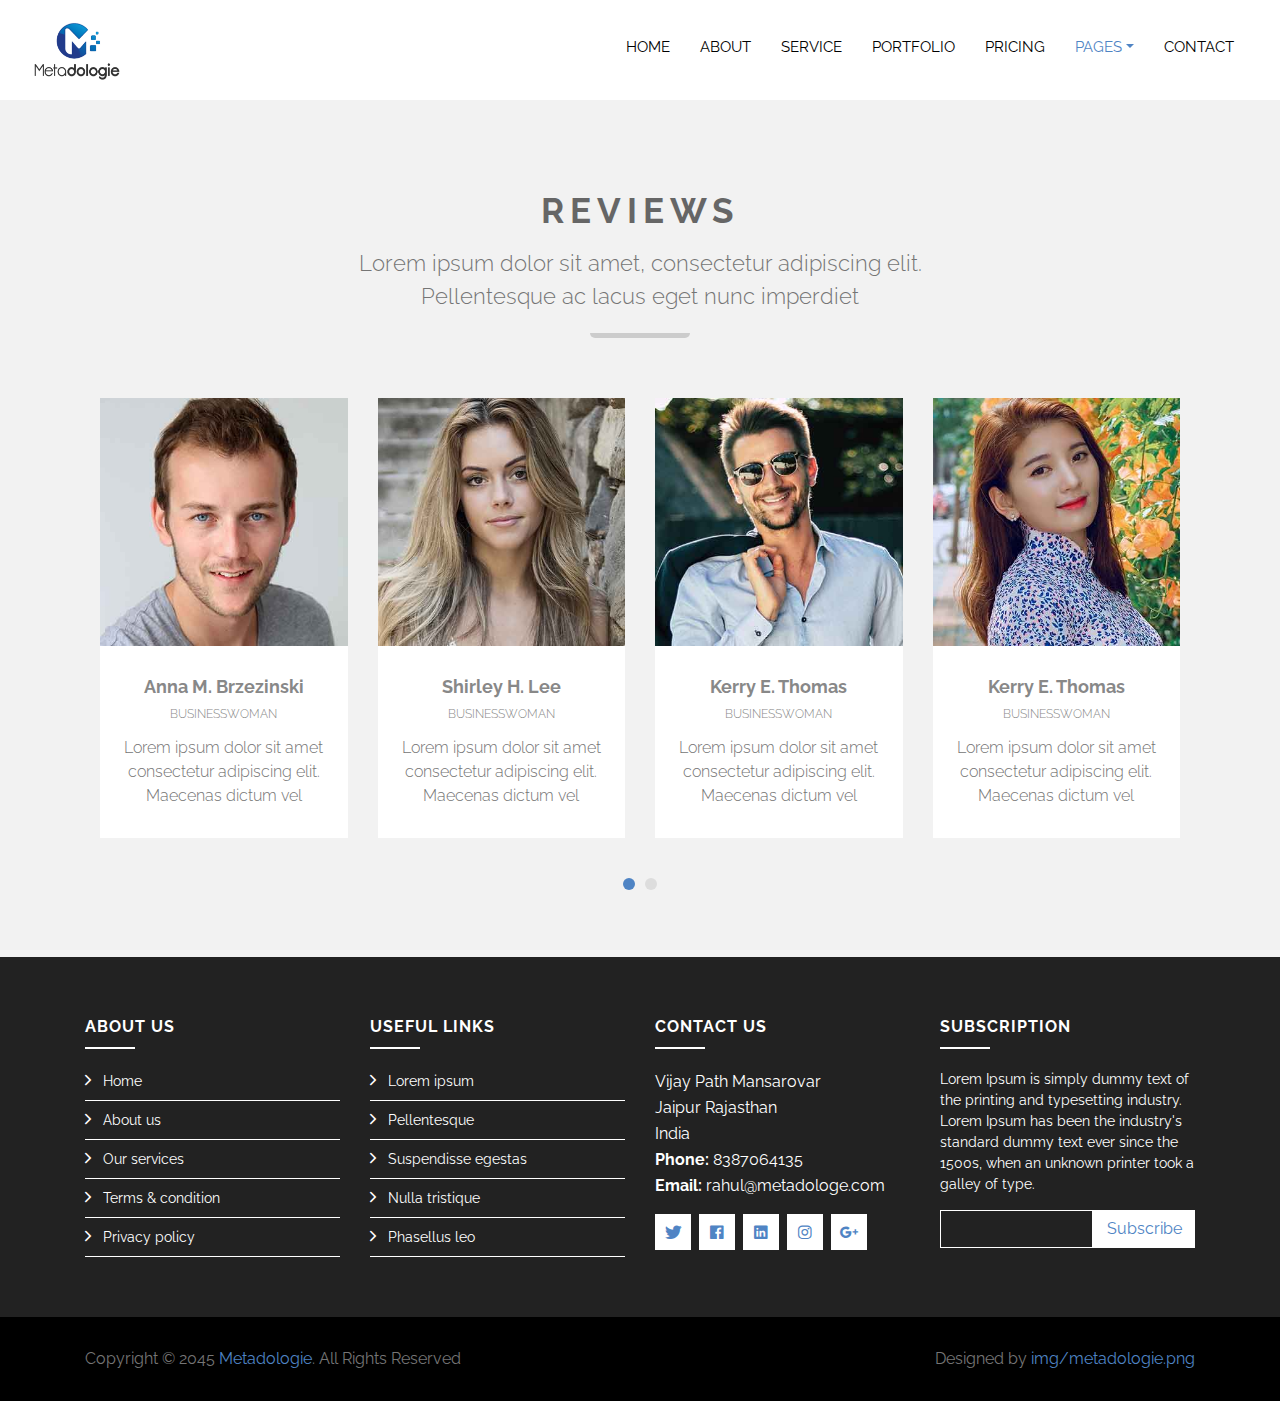
<file: review.html>
<!DOCTYPE html>
<html lang="en">
    <head>
        <meta charset="utf-8">
        <title>Metadologie</title>
        <meta content="width=device-width, initial-scale=1.0" name="viewport">
        <meta content="Metadologie" name="keywords">
        <meta content="Metadologie" name="description">

        <!-- Favicon -->
        <link href="img/favicon.ico" rel="icon">

        <!-- Google Font -->
        <link href="https://fonts.googleapis.com/css?family=Raleway:200,300,400,500,600,700,800,900&display=swap" rel="stylesheet"> 

        <!-- Libraries CSS -->
        <link href="lib/bootstrap/css/bootstrap.min.css" rel="stylesheet">
        <link href="lib/ionicons/css/ionicons.min.css" rel="stylesheet">
        <link href="lib/owlcarousel/assets/owl.carousel.min.css" rel="stylesheet">
        <link href="lib/lightbox/css/lightbox.min.css" rel="stylesheet">

        <!-- Main Stylesheet -->
        <link href="css/style.css" rel="stylesheet">
    </head>

    <body>
        <!-- Nav Start -->
        <div id="nav">
            <div class="container-fluid">
                <nav class="navbar navbar-expand-md bg-dark navbar-dark">
                    <a href="index.html" class="navbar-brand">
                        <img src="img/metadologie.png" alt="Logo">
                    </a>
                    <button type="button" class="navbar-toggler" data-toggle="collapse" data-target="#navbarCollapse">
                        <span class="navbar-toggler-icon"></span>
                    </button>

                    <div class="collapse navbar-collapse justify-content-between" id="navbarCollapse">
                        <div class="navbar-nav ml-auto">
                            <a href="index.html" class="nav-item nav-link">Home</a>
                            <a href="about.html" class="nav-item nav-link">About</a>
                            <a href="service.html" class="nav-item nav-link">Service</a>
                            <a href="portfolio.html" class="nav-item nav-link">Portfolio</a>
                            <a href="pricing.html" class="nav-item nav-link">Pricing</a>
                            <div class="nav-item dropdown">
                                <a href="#" class="nav-link dropdown-toggle active" data-toggle="dropdown">Pages</a>
                                <div class="dropdown-menu">
                                    <a href="skill.html" class="dropdown-item">Skills</a>
                                    <a href="team.html" class="dropdown-item">Team Members</a>
                                    <a href="review.html" class="dropdown-item active">Reviews</a>
                                    <a href="client.html" class="dropdown-item">Clients</a>
                                    <a href="single.html" class="dropdown-item">Single Page</a>
                                </div>
                            </div>
                            <a href="contact.html" class="nav-item nav-link">Contact</a>
                        </div>
                    </div>
                </nav>
            </div>
        </div>
        <!-- Nav End -->

        <!-- Testimonials Start -->
        <div class="testimonials mt-100">
            <div class="container">
                <div class="section-header">
                    <h2>Reviews</h2>
                    <p>
                        Lorem ipsum dolor sit amet, consectetur adipiscing elit. Pellentesque ac lacus eget nunc imperdiet 
                    </p>
                </div>

                <div class="owl-carousel testimonials-carousel">
                    <div class="testimonial-item row align-items-center">
                        <div class="testimonial-img">
                            <img src="img/testimonial-1.jpg" alt="Testimonial image">
                        </div>
                        <div class="testimonial-text">
                            <h3>Anna M. Brzezinski</h3>
                            <h4>businesswoman</h4>
                            <p>
                                Lorem ipsum dolor sit amet consectetur adipiscing elit. Maecenas dictum vel
                            </p>
                        </div>
                    </div>
                    <div class="testimonial-item row align-items-center">
                        <div class="testimonial-img">
                            <img src="img/testimonial-2.jpg" alt="Testimonial image">
                        </div>
                        <div class="testimonial-text">
                            <h3>Shirley H. Lee</h3>
                            <h4>businesswoman</h4>
                            <p>
                                Lorem ipsum dolor sit amet consectetur adipiscing elit. Maecenas dictum vel
                            </p>
                        </div>
                    </div>
                    <div class="testimonial-item row align-items-center">
                        <div class="testimonial-img">
                            <img src="img/testimonial-3.jpg" alt="Testimonial image">
                        </div>
                        <div class="testimonial-text">
                            <h3>Kerry E. Thomas</h3>
                            <h4>businesswoman</h4>
                            <p>
                                Lorem ipsum dolor sit amet consectetur adipiscing elit. Maecenas dictum vel
                            </p>
                        </div>
                    </div>
                    <div class="testimonial-item row align-items-center">
                        <div class="testimonial-img">
                            <img src="img/testimonial-4.jpg" alt="Testimonial image">
                        </div>
                        <div class="testimonial-text">
                            <h3>Kerry E. Thomas</h3>
                            <h4>businesswoman</h4>
                            <p>
                                Lorem ipsum dolor sit amet consectetur adipiscing elit. Maecenas dictum vel
                            </p>
                        </div>
                    </div>
                    <div class="testimonial-item row align-items-center">
                        <div class="testimonial-img">
                            <img src="img/testimonial-5.jpg" alt="Testimonial image">
                        </div>
                        <div class="testimonial-text">
                            <h3>Kerry E. Thomas</h3>
                            <h4>businesswoman</h4>
                            <p>
                                Lorem ipsum dolor sit amet consectetur adipiscing elit. Maecenas dictum vel
                            </p>
                        </div>
                    </div>
                </div>
            </div>
        </div>
        <!-- Testimonials End -->

        <!-- Footer Start -->
        <div class="footer">
            <div class="footer-top">
                <div class="container">
                    <div class="row">
                        <div class="col-lg-3 col-md-6 footer-links">
                            <h4>About Us</h4>
                            <ul>
                                <li><i class="ion-ios-arrow-forward"></i> <a href="#">Home</a></li>
                                <li><i class="ion-ios-arrow-forward"></i> <a href="#">About us</a></li>
                                <li><i class="ion-ios-arrow-forward"></i> <a href="#">Our services</a></li>
                                <li><i class="ion-ios-arrow-forward"></i> <a href="#">Terms & condition</a></li>
                                <li><i class="ion-ios-arrow-forward"></i> <a href="#">Privacy policy</a></li>
                            </ul>
                        </div>

                        <div class="col-lg-3 col-md-6 footer-links">
                            <h4>Useful Links</h4>
                            <ul>
                                <li><i class="ion-ios-arrow-forward"></i> <a href="#">Lorem ipsum</a></li>
                                <li><i class="ion-ios-arrow-forward"></i> <a href="#">Pellentesque</a></li>
                                <li><i class="ion-ios-arrow-forward"></i> <a href="#">Suspendisse egestas</a></li>
                                <li><i class="ion-ios-arrow-forward"></i> <a href="#">Nulla tristique</a></li>
                                <li><i class="ion-ios-arrow-forward"></i> <a href="#">Phasellus leo</a></li>
                            </ul>
                        </div>

                        <div class="col-lg-3 col-md-6 footer-contact">
                            <h4>Contact Us</h4>
                            <p>
                                Vijay Path Mansarovar<br>
                                Jaipur Rajasthan<br>
                                India<br>
                                <strong>Phone:</strong> 8387064135<br>
                                <strong>Email:</strong> rahul@metadologe.com<br>
                            </p>

                            <div class="social-links">
                                <a href="#"><i class="ion-logo-twitter"></i></a>
                                <a href="#"><i class="ion-logo-facebook"></i></a>
                                <a href="#"><i class="ion-logo-linkedin"></i></a>
                                <a href="#"><i class="ion-logo-instagram"></i></a>
                                <a href="#"><i class="ion-logo-googleplus"></i></a>
                            </div>

                        </div>

                        <div class="col-lg-3 col-md-6 footer-newsletter">
                            <h4>Subscription</h4>
                            <p>Lorem Ipsum is simply dummy text of the printing and typesetting industry. Lorem Ipsum has been the industry's standard dummy text ever since the 1500s, when an unknown printer took a galley of type.</p>
                            <form action="" method="post">
                                <input type="email" name="email"><input type="submit"  value="Subscribe">
                            </form>
                        </div>

                    </div>
                </div>
            </div>

            <div class="container">
                <div class="row align-items-center">
                    <div class="col-md-6 copyright">
                        Copyright &copy; 2045 <a href="">Metadologie</a>. All Rights Reserved
                    </div>
                    <div class="col-md-6 credit">
						<!--/*** This template is free as long as you keep the footer author’s credit link/attribution link/backlink. If you'd like to use the template without the footer author’s credit link/attribution link/backlink, you can purchase the Credit Removal License from "https://metadologie.com/credit-removal". Thank you for your support. ***/-->
                        Designed by <a href="https://metadologie.com">img/metadologie.png</a>
                    </div>
                </div>
            </div>
        </div>
        <!-- Footer End -->

        <a href="#" class="back-to-top"><i class="ion-ios-arrow-up"></i></a>

        <!-- Libraries JS -->
        <script src="lib/jquery/jquery.min.js"></script>
        <script src="lib/jquery/jquery-migrate.min.js"></script>
        <script src="lib/bootstrap/js/bootstrap.bundle.min.js"></script>
        <script src="lib/easing/easing.min.js"></script>
        <script src="lib/waypoints/waypoints.min.js"></script>
        <script src="lib/counterup/counterup.min.js"></script>
        <script src="lib/owlcarousel/owl.carousel.min.js"></script>
        <script src="lib/lightbox/js/lightbox.min.js"></script>

        <!-- Main Javascript -->
        <script src="js/main.js"></script>

    </body>
</html>
</file>
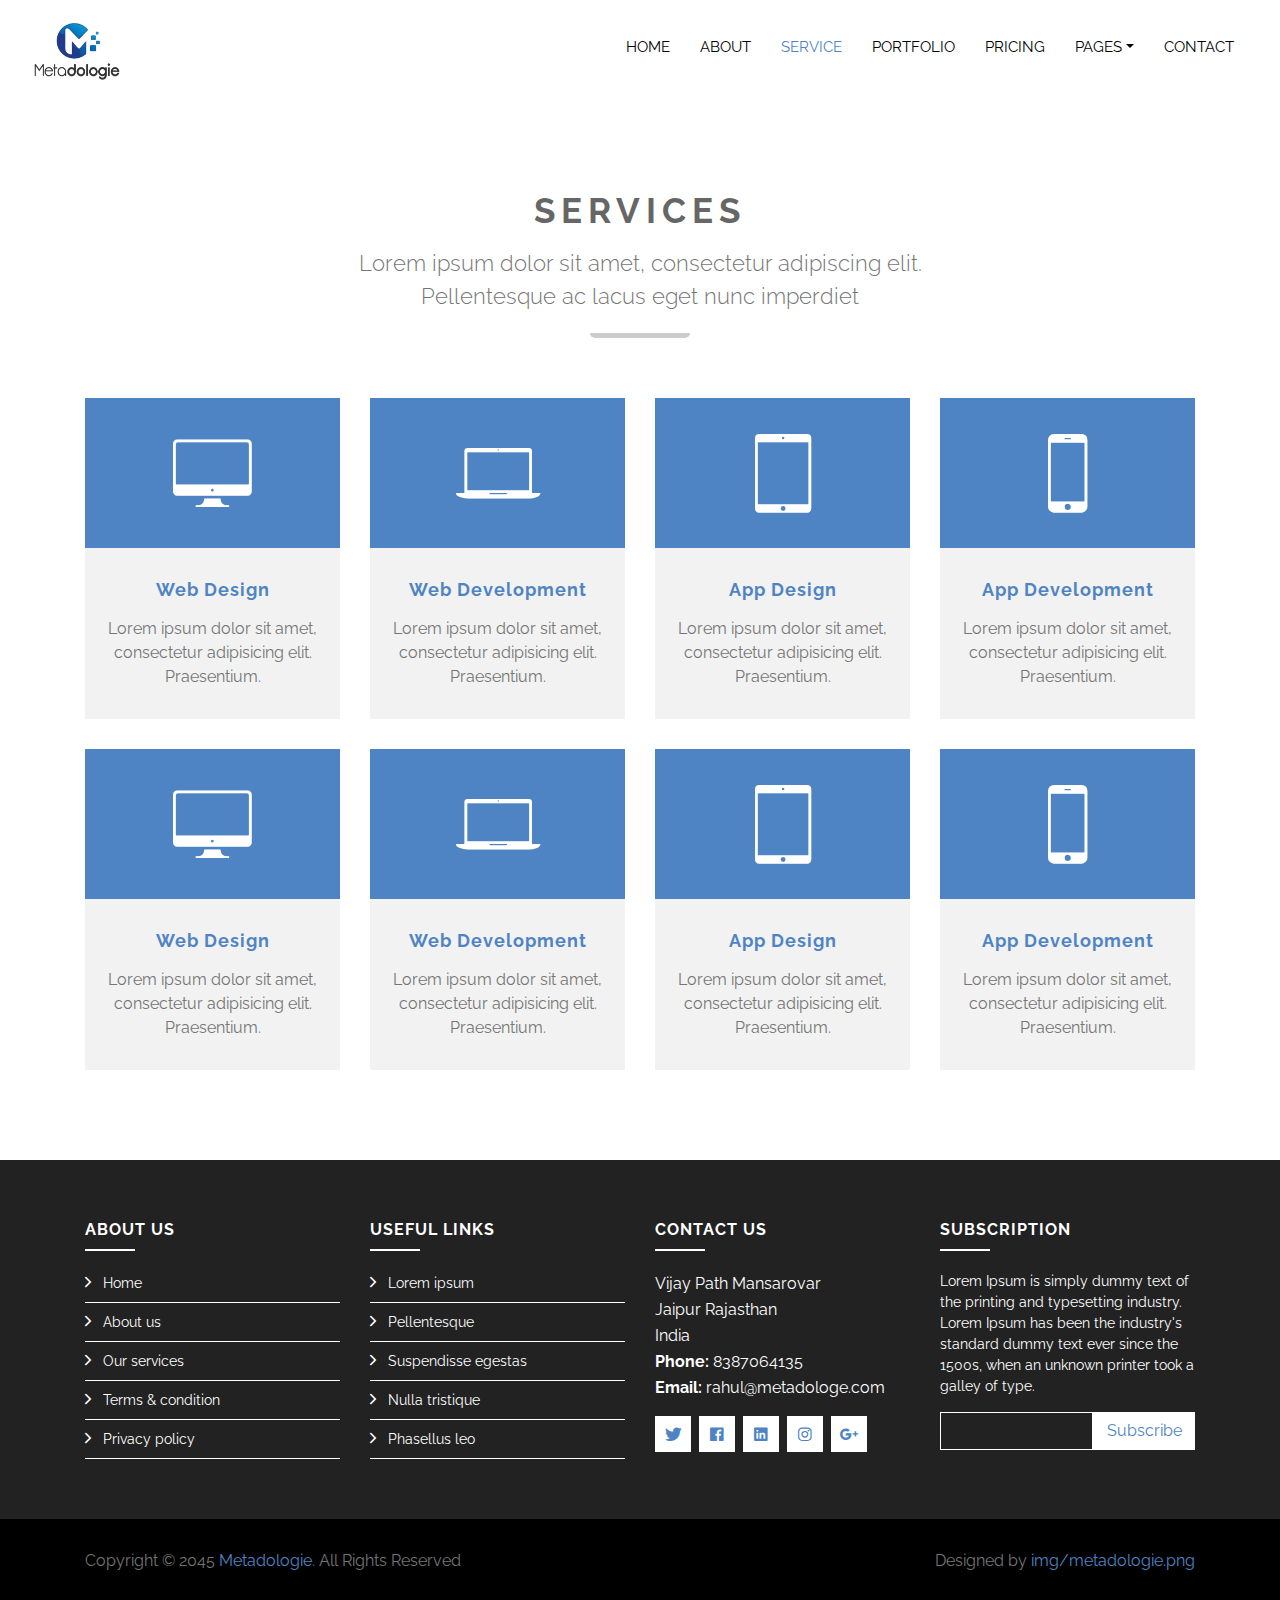
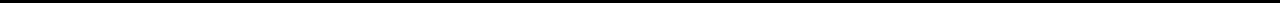
<file: service.html>
<!DOCTYPE html>
<html lang="en">
    <head>
        <meta charset="utf-8">
        <title>Metadologie</title>
        <meta content="width=device-width, initial-scale=1.0" name="viewport">
        <meta content="Metadologie" name="keywords">
        <meta content="Metadologie" name="description">

        <!-- Favicon -->
        <link href="img/favicon.ico" rel="icon">

        <!-- Google Font -->
        <link href="https://fonts.googleapis.com/css?family=Raleway:200,300,400,500,600,700,800,900&display=swap" rel="stylesheet"> 

        <!-- Libraries CSS -->
        <link href="lib/bootstrap/css/bootstrap.min.css" rel="stylesheet">
        <link href="lib/ionicons/css/ionicons.min.css" rel="stylesheet">
        <link href="lib/owlcarousel/assets/owl.carousel.min.css" rel="stylesheet">
        <link href="lib/lightbox/css/lightbox.min.css" rel="stylesheet">

        <!-- Main Stylesheet -->
        <link href="css/style.css" rel="stylesheet">
    </head>

    <body>
        <!-- Nav Start -->
        <div id="nav">
            <div class="container-fluid">
                <nav class="navbar navbar-expand-md bg-dark navbar-dark">
                    <a href="index.html" class="navbar-brand">
                        <img src="img/metadologie.png" alt="Logo">
                    </a>
                    <button type="button" class="navbar-toggler" data-toggle="collapse" data-target="#navbarCollapse">
                        <span class="navbar-toggler-icon"></span>
                    </button>

                    <div class="collapse navbar-collapse justify-content-between" id="navbarCollapse">
                        <div class="navbar-nav ml-auto">
                            <a href="index.html" class="nav-item nav-link">Home</a>
                            <a href="about.html" class="nav-item nav-link">About</a>
                            <a href="service.html" class="nav-item nav-link active">Service</a>
                            <a href="portfolio.html" class="nav-item nav-link">Portfolio</a>
                            <a href="pricing.html" class="nav-item nav-link">Pricing</a>
                            <div class="nav-item dropdown">
                                <a href="#" class="nav-link dropdown-toggle" data-toggle="dropdown">Pages</a>
                                <div class="dropdown-menu">
                                    <a href="skill.html" class="dropdown-item">Skills</a>
                                    <a href="team.html" class="dropdown-item">Team Members</a>
                                    <a href="review.html" class="dropdown-item">Reviews</a>
                                    <a href="client.html" class="dropdown-item">Clients</a>
                                    <a href="single.html" class="dropdown-item">Single Page</a>
                                </div>
                            </div>
                            <a href="contact.html" class="nav-item nav-link">Contact</a>
                        </div>
                    </div>
                </nav>
            </div>
        </div>
        <!-- Nav End -->

        <!-- Service Start -->
        <div class="service mt-100">
            <div class="container">
                <div class="section-header">
                    <h2>Services</h2>
                    <p>
                        Lorem ipsum dolor sit amet, consectetur adipiscing elit. Pellentesque ac lacus eget nunc imperdiet 
                    </p>
                </div>
                <div class="row">
                    <div class="col-sm-6 col-md-4 col-lg-3">
                        <div class="service-item">
                            <div class="service-icon">
                                <i class="ion-ios-desktop"></i>
                            </div>
                            <div class="service-detail">
                                <h4><a href="">Web Design</a></h4>
                                <p>Lorem ipsum dolor sit amet, consectetur adipisicing elit. Praesentium.</p>
                            </div>
                        </div>
                    </div>
                    <div class="col-sm-6 col-md-4 col-lg-3">
                        <div class="service-item">
                            <div class="service-icon">
                                <i class="ion-ios-laptop"></i>
                            </div>
                            <div class="service-detail">
                                <h4><a href="">Web Development</a></h4>
                                <p>Lorem ipsum dolor sit amet, consectetur adipisicing elit. Praesentium.</p>
                            </div>
                        </div>
                    </div>
                    <div class="col-sm-6 col-md-4 col-lg-3">
                        <div class="service-item">
                            <div class="service-icon">
                                <i class="ion-ios-tablet-portrait"></i>
                            </div>
                            <div class="service-detail">
                                <h4><a href="">App Design</a></h4>
                                <p>Lorem ipsum dolor sit amet, consectetur adipisicing elit. Praesentium.</p>
                            </div>
                        </div>
                    </div>
                    <div class="col-sm-6 col-md-4 col-lg-3">
                        <div class="service-item">
                            <div class="service-icon">
                                <i class="ion-ios-phone-portrait"></i>
                            </div>
                            <div class="service-detail">
                                <h4><a href="">App Development</a></h4>
                                <p>Lorem ipsum dolor sit amet, consectetur adipisicing elit. Praesentium.</p>
                            </div>
                        </div>
                    </div>
                    <div class="col-sm-6 col-md-4 col-lg-3">
                        <div class="service-item">
                            <div class="service-icon">
                                <i class="ion-ios-desktop"></i>
                            </div>
                            <div class="service-detail">
                                <h4><a href="">Web Design</a></h4>
                                <p>Lorem ipsum dolor sit amet, consectetur adipisicing elit. Praesentium.</p>
                            </div>
                        </div>
                    </div>
                    <div class="col-sm-6 col-md-4 col-lg-3">
                        <div class="service-item">
                            <div class="service-icon">
                                <i class="ion-ios-laptop"></i>
                            </div>
                            <div class="service-detail">
                                <h4><a href="">Web Development</a></h4>
                                <p>Lorem ipsum dolor sit amet, consectetur adipisicing elit. Praesentium.</p>
                            </div>
                        </div>
                    </div>
                    <div class="col-sm-6 col-md-4 col-lg-3">
                        <div class="service-item">
                            <div class="service-icon">
                                <i class="ion-ios-tablet-portrait"></i>
                            </div>
                            <div class="service-detail">
                                <h4><a href="">App Design</a></h4>
                                <p>Lorem ipsum dolor sit amet, consectetur adipisicing elit. Praesentium.</p>
                            </div>
                        </div>
                    </div>
                    <div class="col-sm-6 col-md-4 col-lg-3">
                        <div class="service-item">
                            <div class="service-icon">
                                <i class="ion-ios-phone-portrait"></i>
                            </div>
                            <div class="service-detail">
                                <h4><a href="">App Development</a></h4>
                                <p>Lorem ipsum dolor sit amet, consectetur adipisicing elit. Praesentium.</p>
                            </div>
                        </div>
                    </div>
                </div>
            </div>
        </div>
        <!-- Service End -->

        <!-- Footer Start -->
        <div class="footer">
            <div class="footer-top">
                <div class="container">
                    <div class="row">
                        <div class="col-lg-3 col-md-6 footer-links">
                            <h4>About Us</h4>
                            <ul>
                                <li><i class="ion-ios-arrow-forward"></i> <a href="#">Home</a></li>
                                <li><i class="ion-ios-arrow-forward"></i> <a href="#">About us</a></li>
                                <li><i class="ion-ios-arrow-forward"></i> <a href="#">Our services</a></li>
                                <li><i class="ion-ios-arrow-forward"></i> <a href="#">Terms & condition</a></li>
                                <li><i class="ion-ios-arrow-forward"></i> <a href="#">Privacy policy</a></li>
                            </ul>
                        </div>

                        <div class="col-lg-3 col-md-6 footer-links">
                            <h4>Useful Links</h4>
                            <ul>
                                <li><i class="ion-ios-arrow-forward"></i> <a href="#">Lorem ipsum</a></li>
                                <li><i class="ion-ios-arrow-forward"></i> <a href="#">Pellentesque</a></li>
                                <li><i class="ion-ios-arrow-forward"></i> <a href="#">Suspendisse egestas</a></li>
                                <li><i class="ion-ios-arrow-forward"></i> <a href="#">Nulla tristique</a></li>
                                <li><i class="ion-ios-arrow-forward"></i> <a href="#">Phasellus leo</a></li>
                            </ul>
                        </div>

                        <div class="col-lg-3 col-md-6 footer-contact">
                            <h4>Contact Us</h4>
                            <p>
                                Vijay Path Mansarovar<br>
                                Jaipur Rajasthan<br>
                                India<br>
                                <strong>Phone:</strong> 8387064135<br>
                                <strong>Email:</strong> rahul@metadologe.com<br>
                            </p>

                            <div class="social-links">
                                <a href="#"><i class="ion-logo-twitter"></i></a>
                                <a href="#"><i class="ion-logo-facebook"></i></a>
                                <a href="#"><i class="ion-logo-linkedin"></i></a>
                                <a href="#"><i class="ion-logo-instagram"></i></a>
                                <a href="#"><i class="ion-logo-googleplus"></i></a>
                            </div>

                        </div>

                        <div class="col-lg-3 col-md-6 footer-newsletter">
                            <h4>Subscription</h4>
                            <p>Lorem Ipsum is simply dummy text of the printing and typesetting industry. Lorem Ipsum has been the industry's standard dummy text ever since the 1500s, when an unknown printer took a galley of type.</p>
                            <form action="" method="post">
                                <input type="email" name="email"><input type="submit"  value="Subscribe">
                            </form>
                        </div>

                    </div>
                </div>
            </div>

            <div class="container">
                <div class="row align-items-center">
                    <div class="col-md-6 copyright">
                        Copyright &copy; 2045 <a href="">Metadologie</a>. All Rights Reserved
                    </div>
                    <div class="col-md-6 credit">
						<!--/*** This template is free as long as you keep the footer author’s credit link/attribution link/backlink. If you'd like to use the template without the footer author’s credit link/attribution link/backlink, you can purchase the Credit Removal License from "https://metadologie.com/credit-removal". Thank you for your support. ***/-->
                        Designed by <a href="https://metadologie.com">img/metadologie.png</a>
                    </div>
                </div>
            </div>
        </div>
        <!-- Footer End -->

        <a href="#" class="back-to-top"><i class="ion-ios-arrow-up"></i></a>

        <!-- Libraries JS -->
        <script src="lib/jquery/jquery.min.js"></script>
        <script src="lib/jquery/jquery-migrate.min.js"></script>
        <script src="lib/bootstrap/js/bootstrap.bundle.min.js"></script>
        <script src="lib/easing/easing.min.js"></script>
        <script src="lib/waypoints/waypoints.min.js"></script>
        <script src="lib/counterup/counterup.min.js"></script>
        <script src="lib/owlcarousel/owl.carousel.min.js"></script>
        <script src="lib/lightbox/js/lightbox.min.js"></script>

        <!-- Main Javascript -->
        <script src="js/main.js"></script>

    </body>
</html>
</file>
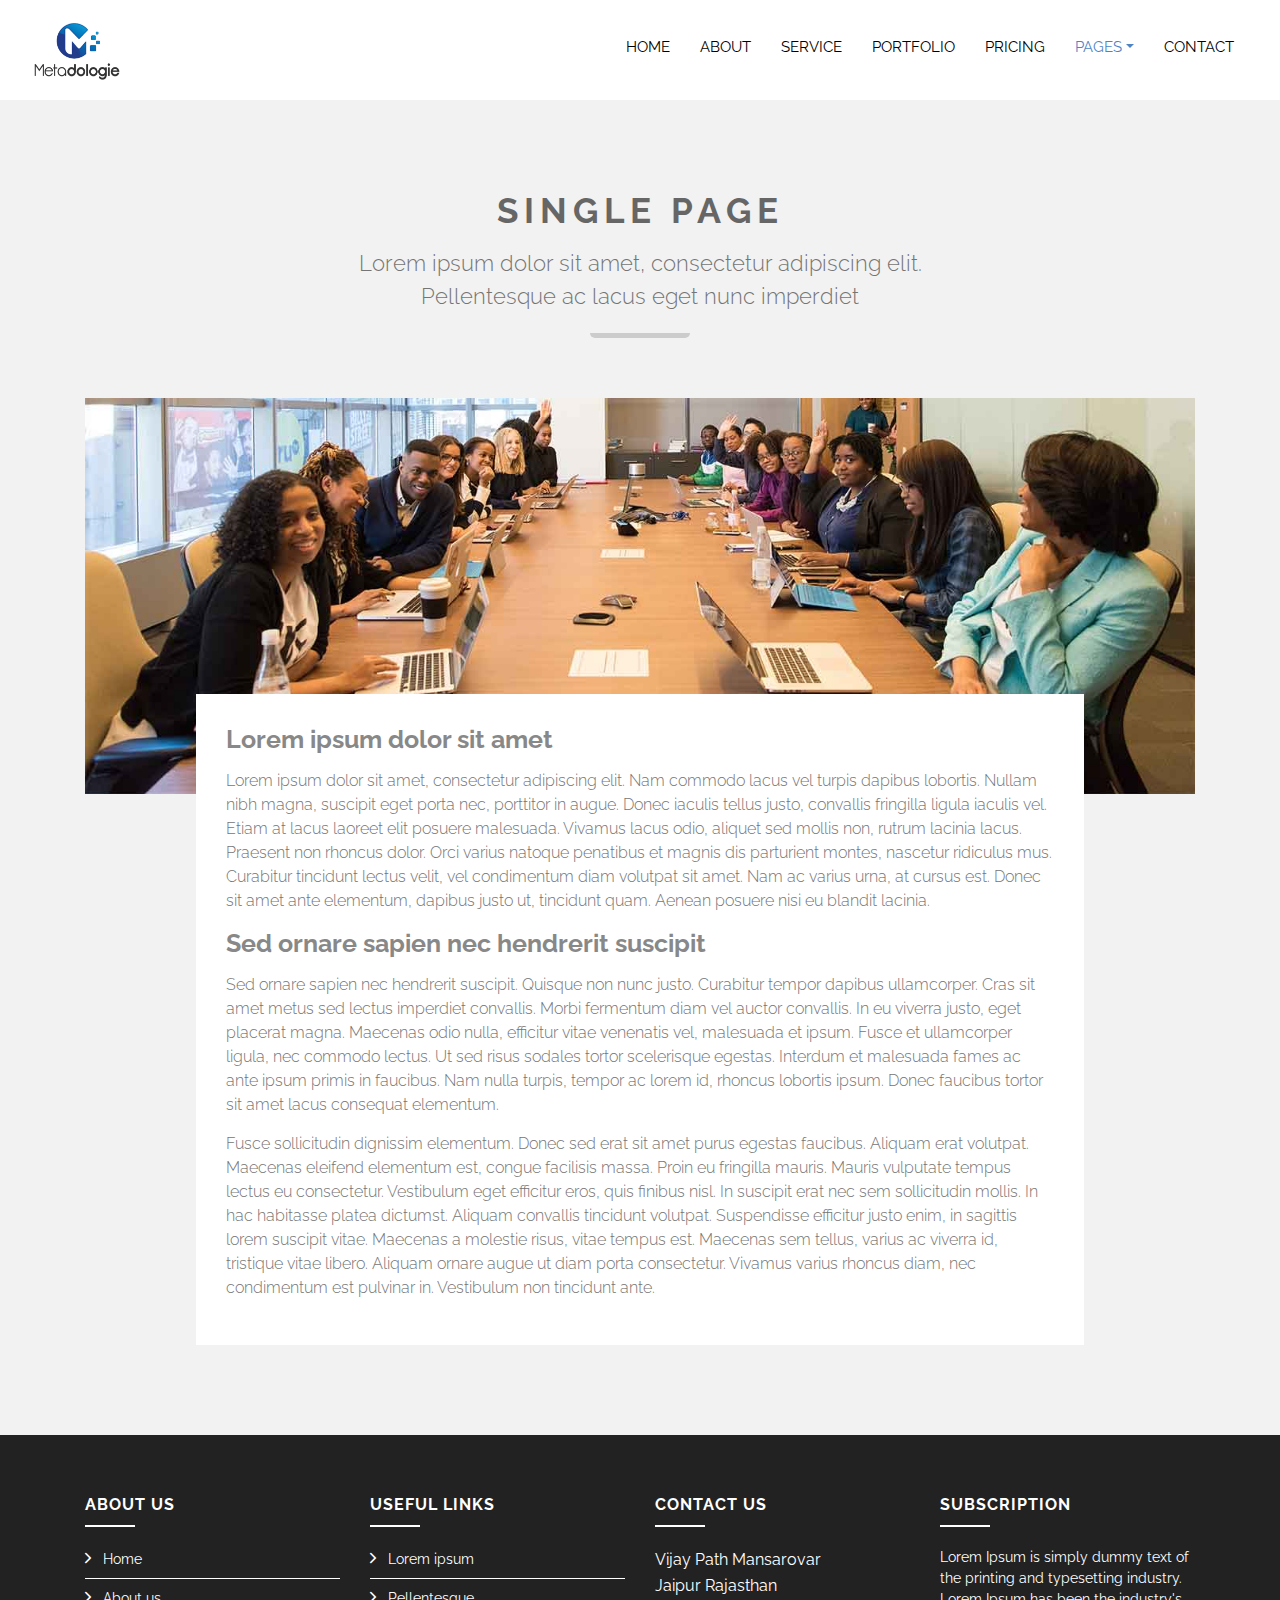
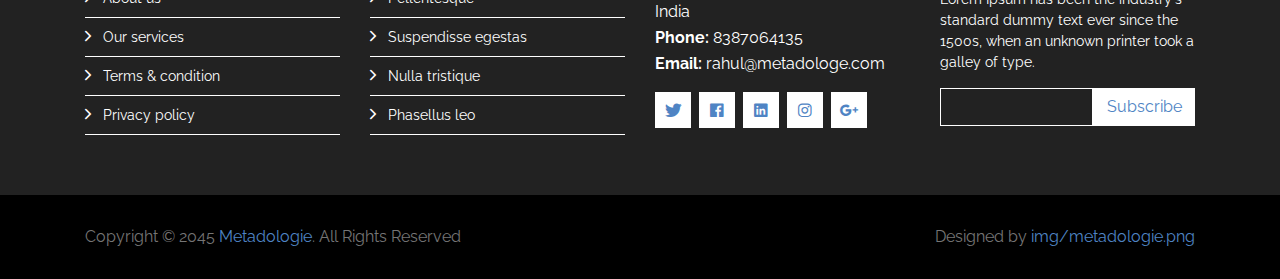
<file: single.html>
<!DOCTYPE html>
<html lang="en">
    <head>
        <meta charset="utf-8">
        <title>Metadologie</title>
        <meta content="width=device-width, initial-scale=1.0" name="viewport">
        <meta content="Metadologie" name="keywords">
        <meta content="Metadologie" name="description">

        <!-- Favicon -->
        <link href="img/favicon.ico" rel="icon">

        <!-- Google Font -->
        <link href="https://fonts.googleapis.com/css?family=Raleway:200,300,400,500,600,700,800,900&display=swap" rel="stylesheet"> 

        <!-- Libraries CSS -->
        <link href="lib/bootstrap/css/bootstrap.min.css" rel="stylesheet">
        <link href="lib/ionicons/css/ionicons.min.css" rel="stylesheet">
        <link href="lib/owlcarousel/assets/owl.carousel.min.css" rel="stylesheet">
        <link href="lib/lightbox/css/lightbox.min.css" rel="stylesheet">

        <!-- Main Stylesheet -->
        <link href="css/style.css" rel="stylesheet">
    </head>

    <body>
        <!-- Nav Start -->
        <div id="nav">
            <div class="container-fluid">
                <nav class="navbar navbar-expand-md bg-dark navbar-dark">
                    <a href="index.html" class="navbar-brand">
                        <img src="img/metadologie.png" alt="Logo">
                    </a>
                    <button type="button" class="navbar-toggler" data-toggle="collapse" data-target="#navbarCollapse">
                        <span class="navbar-toggler-icon"></span>
                    </button>

                    <div class="collapse navbar-collapse justify-content-between" id="navbarCollapse">
                        <div class="navbar-nav ml-auto">
                            <a href="index.html" class="nav-item nav-link">Home</a>
                            <a href="about.html" class="nav-item nav-link">About</a>
                            <a href="service.html" class="nav-item nav-link">Service</a>
                            <a href="portfolio.html" class="nav-item nav-link">Portfolio</a>
                            <a href="pricing.html" class="nav-item nav-link">Pricing</a>
                            <div class="nav-item dropdown">
                                <a href="#" class="nav-link dropdown-toggle active" data-toggle="dropdown">Pages</a>
                                <div class="dropdown-menu">
                                    <a href="skill.html" class="dropdown-item">Skills</a>
                                    <a href="team.html" class="dropdown-item">Team Members</a>
                                    <a href="review.html" class="dropdown-item">Reviews</a>
                                    <a href="client.html" class="dropdown-item">Clients</a>
                                    <a href="single.html" class="dropdown-item active">Single Page</a>
                                </div>
                            </div>
                            <a href="contact.html" class="nav-item nav-link">Contact</a>
                        </div>
                    </div>
                </nav>
            </div>
        </div>
        <!-- Nav End -->

        <!-- Single Page Start-->
        <div class="single mt-100">
            <div class="container">
                <div class="section-header">
                    <h2>Single Page</h2>
                    <p>
                        Lorem ipsum dolor sit amet, consectetur adipiscing elit. Pellentesque ac lacus eget nunc imperdiet
                    </p>
                </div>
                
                <div class="row align-items-center">
                    <div class="col-md-12">
                        <div class="single-img">
                            <img src="img/single.jpg" alt="" class="img-fluid">
                        </div>
                        <div class="single-content">
                            <h2>Lorem ipsum dolor sit amet</h2>
                            <p>
                                Lorem ipsum dolor sit amet, consectetur adipiscing elit. Nam commodo lacus vel turpis dapibus lobortis. Nullam nibh magna, suscipit eget porta nec, porttitor in augue. Donec iaculis tellus justo, convallis fringilla ligula iaculis vel. Etiam at lacus laoreet elit posuere malesuada. Vivamus lacus odio, aliquet sed mollis non, rutrum lacinia lacus. Praesent non rhoncus dolor. Orci varius natoque penatibus et magnis dis parturient montes, nascetur ridiculus mus. Curabitur tincidunt lectus velit, vel condimentum diam volutpat sit amet. Nam ac varius urna, at cursus est. Donec sit amet ante elementum, dapibus justo ut, tincidunt quam. Aenean posuere nisi eu blandit lacinia.
                            </p>
                            <h2>Sed ornare sapien nec hendrerit suscipit</h2>
                            <p>
                                Sed ornare sapien nec hendrerit suscipit. Quisque non nunc justo. Curabitur tempor dapibus ullamcorper. Cras sit amet metus sed lectus imperdiet convallis. Morbi fermentum diam vel auctor convallis. In eu viverra justo, eget placerat magna. Maecenas odio nulla, efficitur vitae venenatis vel, malesuada et ipsum. Fusce et ullamcorper ligula, nec commodo lectus. Ut sed risus sodales tortor scelerisque egestas. Interdum et malesuada fames ac ante ipsum primis in faucibus. Nam nulla turpis, tempor ac lorem id, rhoncus lobortis ipsum. Donec faucibus tortor sit amet lacus consequat elementum.
                            </p>
                            <p>
                                Fusce sollicitudin dignissim elementum. Donec sed erat sit amet purus egestas faucibus. Aliquam erat volutpat. Maecenas eleifend elementum est, congue facilisis massa. Proin eu fringilla mauris. Mauris vulputate tempus lectus eu consectetur. Vestibulum eget efficitur eros, quis finibus nisl. In suscipit erat nec sem sollicitudin mollis. In hac habitasse platea dictumst. Aliquam convallis tincidunt volutpat. Suspendisse efficitur justo enim, in sagittis lorem suscipit vitae. Maecenas a molestie risus, vitae tempus est. Maecenas sem tellus, varius ac viverra id, tristique vitae libero. Aliquam ornare augue ut diam porta consectetur. Vivamus varius rhoncus diam, nec condimentum est pulvinar in. Vestibulum non tincidunt ante.
                            </p>
                        </div>
                    </div>
                </div>
            </div>
        </div>
        <!-- Single Page Start-->

        <!-- Footer Start -->
        <div class="footer">
            <div class="footer-top">
                <div class="container">
                    <div class="row">
                        <div class="col-lg-3 col-md-6 footer-links">
                            <h4>About Us</h4>
                            <ul>
                                <li><i class="ion-ios-arrow-forward"></i> <a href="#">Home</a></li>
                                <li><i class="ion-ios-arrow-forward"></i> <a href="#">About us</a></li>
                                <li><i class="ion-ios-arrow-forward"></i> <a href="#">Our services</a></li>
                                <li><i class="ion-ios-arrow-forward"></i> <a href="#">Terms & condition</a></li>
                                <li><i class="ion-ios-arrow-forward"></i> <a href="#">Privacy policy</a></li>
                            </ul>
                        </div>

                        <div class="col-lg-3 col-md-6 footer-links">
                            <h4>Useful Links</h4>
                            <ul>
                                <li><i class="ion-ios-arrow-forward"></i> <a href="#">Lorem ipsum</a></li>
                                <li><i class="ion-ios-arrow-forward"></i> <a href="#">Pellentesque</a></li>
                                <li><i class="ion-ios-arrow-forward"></i> <a href="#">Suspendisse egestas</a></li>
                                <li><i class="ion-ios-arrow-forward"></i> <a href="#">Nulla tristique</a></li>
                                <li><i class="ion-ios-arrow-forward"></i> <a href="#">Phasellus leo</a></li>
                            </ul>
                        </div>

                        <div class="col-lg-3 col-md-6 footer-contact">
                            <h4>Contact Us</h4>
                            <p>
                                Vijay Path Mansarovar<br>
                                Jaipur Rajasthan<br>
                                India<br>
                                <strong>Phone:</strong> 8387064135<br>
                                <strong>Email:</strong> rahul@metadologe.com<br>
                            </p>

                            <div class="social-links">
                                <a href="#"><i class="ion-logo-twitter"></i></a>
                                <a href="#"><i class="ion-logo-facebook"></i></a>
                                <a href="#"><i class="ion-logo-linkedin"></i></a>
                                <a href="#"><i class="ion-logo-instagram"></i></a>
                                <a href="#"><i class="ion-logo-googleplus"></i></a>
                            </div>

                        </div>

                        <div class="col-lg-3 col-md-6 footer-newsletter">
                            <h4>Subscription</h4>
                            <p>Lorem Ipsum is simply dummy text of the printing and typesetting industry. Lorem Ipsum has been the industry's standard dummy text ever since the 1500s, when an unknown printer took a galley of type.</p>
                            <form action="" method="post">
                                <input type="email" name="email"><input type="submit"  value="Subscribe">
                            </form>
                        </div>

                    </div>
                </div>
            </div>

            <div class="container">
                <div class="row align-items-center">
                    <div class="col-md-6 copyright">
                        Copyright &copy; 2045 <a href="">Metadologie</a>. All Rights Reserved
                    </div>
                    <div class="col-md-6 credit">
						<!--/*** This template is free as long as you keep the footer author’s credit link/attribution link/backlink. If you'd like to use the template without the footer author’s credit link/attribution link/backlink, you can purchase the Credit Removal License from "https://metadologie.com/credit-removal". Thank you for your support. ***/-->
                        Designed by <a href="https://metadologie.com">img/metadologie.png</a>
                    </div>
                </div>
            </div>
        </div>
        <!-- Footer End -->

        <a href="#" class="back-to-top"><i class="ion-ios-arrow-up"></i></a>

        <!-- Libraries JS -->
        <script src="lib/jquery/jquery.min.js"></script>
        <script src="lib/jquery/jquery-migrate.min.js"></script>
        <script src="lib/bootstrap/js/bootstrap.bundle.min.js"></script>
        <script src="lib/easing/easing.min.js"></script>
        <script src="lib/waypoints/waypoints.min.js"></script>
        <script src="lib/counterup/counterup.min.js"></script>
        <script src="lib/owlcarousel/owl.carousel.min.js"></script>
        <script src="lib/lightbox/js/lightbox.min.js"></script>

        <!-- Main Javascript -->
        <script src="js/main.js"></script>

    </body>
</html>
</file>
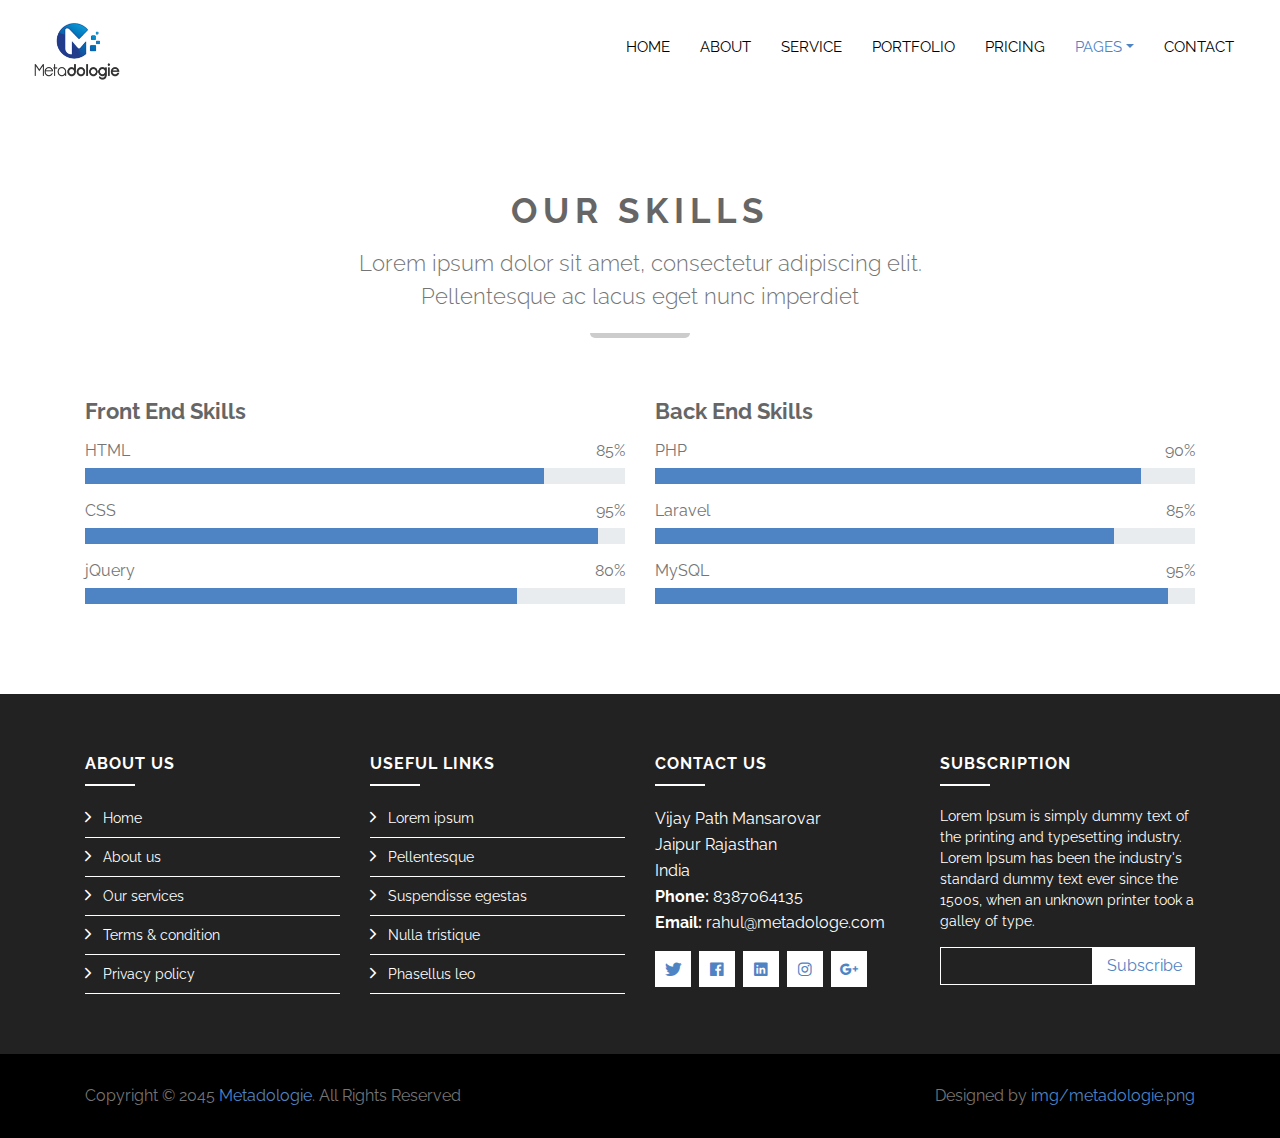
<file: skill.html>
<!DOCTYPE html>
<html lang="en">
    <head>
        <meta charset="utf-8">
        <title>Metadologie</title>
        <meta content="width=device-width, initial-scale=1.0" name="viewport">
        <meta content="Metadologie" name="keywords">
        <meta content="Metadologie" name="description">

        <!-- Favicon -->
        <link href="img/favicon.ico" rel="icon">

        <!-- Google Font -->
        <link href="https://fonts.googleapis.com/css?family=Raleway:200,300,400,500,600,700,800,900&display=swap" rel="stylesheet"> 

        <!-- Libraries CSS -->
        <link href="lib/bootstrap/css/bootstrap.min.css" rel="stylesheet">
        <link href="lib/ionicons/css/ionicons.min.css" rel="stylesheet">
        <link href="lib/owlcarousel/assets/owl.carousel.min.css" rel="stylesheet">
        <link href="lib/lightbox/css/lightbox.min.css" rel="stylesheet">

        <!-- Main Stylesheet -->
        <link href="css/style.css" rel="stylesheet">
    </head>

    <body>
        <!-- Nav Start -->
        <div id="nav">
            <div class="container-fluid">
                <nav class="navbar navbar-expand-md bg-dark navbar-dark">
                    <a href="index.html" class="navbar-brand">
                        <img src="img/metadologie.png" alt="Logo">
                    </a>
                    <button type="button" class="navbar-toggler" data-toggle="collapse" data-target="#navbarCollapse">
                        <span class="navbar-toggler-icon"></span>
                    </button>

                    <div class="collapse navbar-collapse justify-content-between" id="navbarCollapse">
                        <div class="navbar-nav ml-auto">
                            <a href="index.html" class="nav-item nav-link">Home</a>
                            <a href="about.html" class="nav-item nav-link">About</a>
                            <a href="service.html" class="nav-item nav-link">Service</a>
                            <a href="portfolio.html" class="nav-item nav-link">Portfolio</a>
                            <a href="pricing.html" class="nav-item nav-link">Pricing</a>
                            <div class="nav-item dropdown">
                                <a href="#" class="nav-link dropdown-toggle active" data-toggle="dropdown">Pages</a>
                                <div class="dropdown-menu">
                                    <a href="skill.html" class="dropdown-item active">Skills</a>
                                    <a href="team.html" class="dropdown-item">Team Members</a>
                                    <a href="review.html" class="dropdown-item">Reviews</a>
                                    <a href="client.html" class="dropdown-item">Clients</a>
                                    <a href="single.html" class="dropdown-item">Single Page</a>
                                </div>
                            </div>
                            <a href="contact.html" class="nav-item nav-link">Contact</a>
                        </div>
                    </div>
                </nav>
            </div>
        </div>
        <!-- Nav End -->

        <!-- Skills Start-->
        <div class="skills mt-100">
            <div class="container">
                <div class="section-header">
                    <h2>Our Skills</h2>
                    <p>
                        Lorem ipsum dolor sit amet, consectetur adipiscing elit. Pellentesque ac lacus eget nunc imperdiet 
                    </p>
                </div>

                <div class="row">
                    <div class="col-md-6">
                        <div class="skill-item">
                            <h3>Front End Skills</h3>
                            <div class="skill-name">
                                <p>HTML</p><p>85%</p>
                            </div>
                            <div class="progress">
                                <div class="progress-bar" role="progressbar" aria-valuenow="85" aria-valuemin="0" aria-valuemax="100"></div>
                            </div>
                            
                            <div class="skill-name">
                                <p>CSS</p><p>95%</p>
                            </div>
                            <div class="progress">
                                <div class="progress-bar" role="progressbar" aria-valuenow="95" aria-valuemin="0" aria-valuemax="100"></div>
                            </div>
                            
                            <div class="skill-name">
                                <p>jQuery</p><p>80%</p>
                            </div>
                            <div class="progress">
                                <div class="progress-bar" role="progressbar" aria-valuenow="80" aria-valuemin="0" aria-valuemax="100"></div>
                            </div>
                        </div>
                    </div>
                    <div class="col-md-6">
                        <div class="skill-item">
                            <h3>Back End Skills</h3>
                            <div class="skill-name">
                                <p>PHP</p><p>90%</p>
                            </div>
                            <div class="progress">
                                <div class="progress-bar" role="progressbar" aria-valuenow="90" aria-valuemin="0" aria-valuemax="100"></div>
                            </div>
                            
                            <div class="skill-name">
                                <p>Laravel</p><p>85%</p>
                            </div>
                            <div class="progress">
                                <div class="progress-bar" role="progressbar" aria-valuenow="85" aria-valuemin="0" aria-valuemax="100"></div>
                            </div>
                            
                            <div class="skill-name">
                                <p>MySQL</p><p>95%</p>
                            </div>
                            <div class="progress">
                                <div class="progress-bar" role="progressbar" aria-valuenow="95" aria-valuemin="0" aria-valuemax="100"></div>
                            </div>
                        </div>
                    </div>
                </div>
            </div>
        </div>
        <!-- Skills End-->

        <!-- Footer Start -->
        <div class="footer">
            <div class="footer-top">
                <div class="container">
                    <div class="row">
                        <div class="col-lg-3 col-md-6 footer-links">
                            <h4>About Us</h4>
                            <ul>
                                <li><i class="ion-ios-arrow-forward"></i> <a href="#">Home</a></li>
                                <li><i class="ion-ios-arrow-forward"></i> <a href="#">About us</a></li>
                                <li><i class="ion-ios-arrow-forward"></i> <a href="#">Our services</a></li>
                                <li><i class="ion-ios-arrow-forward"></i> <a href="#">Terms & condition</a></li>
                                <li><i class="ion-ios-arrow-forward"></i> <a href="#">Privacy policy</a></li>
                            </ul>
                        </div>

                        <div class="col-lg-3 col-md-6 footer-links">
                            <h4>Useful Links</h4>
                            <ul>
                                <li><i class="ion-ios-arrow-forward"></i> <a href="#">Lorem ipsum</a></li>
                                <li><i class="ion-ios-arrow-forward"></i> <a href="#">Pellentesque</a></li>
                                <li><i class="ion-ios-arrow-forward"></i> <a href="#">Suspendisse egestas</a></li>
                                <li><i class="ion-ios-arrow-forward"></i> <a href="#">Nulla tristique</a></li>
                                <li><i class="ion-ios-arrow-forward"></i> <a href="#">Phasellus leo</a></li>
                            </ul>
                        </div>

                        <div class="col-lg-3 col-md-6 footer-contact">
                            <h4>Contact Us</h4>
                            <p>
                                Vijay Path Mansarovar<br>
                                Jaipur Rajasthan<br>
                                India<br>
                                <strong>Phone:</strong> 8387064135<br>
                                <strong>Email:</strong> rahul@metadologe.com<br>
                            </p>

                            <div class="social-links">
                                <a href="#"><i class="ion-logo-twitter"></i></a>
                                <a href="#"><i class="ion-logo-facebook"></i></a>
                                <a href="#"><i class="ion-logo-linkedin"></i></a>
                                <a href="#"><i class="ion-logo-instagram"></i></a>
                                <a href="#"><i class="ion-logo-googleplus"></i></a>
                            </div>

                        </div>

                        <div class="col-lg-3 col-md-6 footer-newsletter">
                            <h4>Subscription</h4>
                            <p>Lorem Ipsum is simply dummy text of the printing and typesetting industry. Lorem Ipsum has been the industry's standard dummy text ever since the 1500s, when an unknown printer took a galley of type.</p>
                            <form action="" method="post">
                                <input type="email" name="email"><input type="submit"  value="Subscribe">
                            </form>
                        </div>

                    </div>
                </div>
            </div>

            <div class="container">
                <div class="row align-items-center">
                    <div class="col-md-6 copyright">
                        Copyright &copy; 2045 <a href="">Metadologie</a>. All Rights Reserved
                    </div>
                    <div class="col-md-6 credit">
						<!--/*** This template is free as long as you keep the footer author’s credit link/attribution link/backlink. If you'd like to use the template without the footer author’s credit link/attribution link/backlink, you can purchase the Credit Removal License from "https://metadologie.com/credit-removal". Thank you for your support. ***/-->
                        Designed by <a href="https://metadologie.com">img/metadologie.png</a>
                    </div>
                </div>
            </div>
        </div>
        <!-- Footer End -->

        <a href="#" class="back-to-top"><i class="ion-ios-arrow-up"></i></a>

        <!-- Libraries JS -->
        <script src="lib/jquery/jquery.min.js"></script>
        <script src="lib/jquery/jquery-migrate.min.js"></script>
        <script src="lib/bootstrap/js/bootstrap.bundle.min.js"></script>
        <script src="lib/easing/easing.min.js"></script>
        <script src="lib/waypoints/waypoints.min.js"></script>
        <script src="lib/counterup/counterup.min.js"></script>
        <script src="lib/owlcarousel/owl.carousel.min.js"></script>
        <script src="lib/lightbox/js/lightbox.min.js"></script>

        <!-- Main Javascript -->
        <script src="js/main.js"></script>

    </body>
</html>
</file>
<file: css/style.css>
/**************************************/
/************ General CSS *************/
/**************************************/
body {
    color: #757575;
    font-family: 'Raleway', sans-serif;
    background: #ffffff;
}

a {
    color: #4F84C4;
    transition: 0.3s;
}

a:hover,
a:active,
a:focus {
    color: #666666;
    outline: none;
    text-decoration: none;
}

p {
    color: #757575;
    padding: 0;
    margin: 0 0 15px 0;
}

h1,
h2,
h3,
h4,
h5,
h6 {
    font-weight: 700;
    color: #888888;
    margin: 0 0 15px 0;
    padding: 0;
}

h4,
h5,
h6 {
    font-weight: 400;
}

.mt-100 {
    margin-top: 100px;
}



/**************************************/
/********** Back to Top CSS ***********/
/**************************************/
.back-to-top {
    position: fixed;
    display: none;
    background: #4F84C4;
    color: #ffffff;
    width: 45px;
    height: 45px;
    text-align: center;
    line-height: 1;
    font-size: 44px;
    right: 15px;
    bottom: 15px;
    transition: background 0.3s;
    z-index: 9;
}

.back-to-top i {
    color: #ffffff;
}



/**************************************/
/************** Nav CSS ***************/
/**************************************/
#nav {
    position: fixed;
    top: 0;
    width: 100%;
    height: 100px;
    padding: 20px 0;
    z-index: 999;
}

#nav.nav-sticky {
    height: 70px;
    padding: 8px 0;
    box-shadow: 0 2px 5px rgba(0, 0, 0, .3);
    transition: all 0.3s;
}

#nav .navbar {
    height: 100%;
    background: transparent !important;
}

#nav .navbar-brand {
    padding: 0;
}

#nav .navbar-brand img {
    position: absolute;
    max-height: 60px;
    margin-top: -27px;
    transition: all .5s;
}

#nav.nav-sticky .navbar-brand img {
    position: absolute;
    max-height: 50px;
    margin-top: -25px;
    transition: all .5s;
}

#nav .nav-link,
#nav .nav-link:focus,
#nav .nav-link:hover,
#nav .nav-link.active {
/*     color: #ffffff; */
    color: black;
}

#nav .nav-link:hover,
#nav .nav-link.active {
    color: #4F84C4;
    background: #ffffff;
    transition: none;
}

#nav .dropdown-menu {
    margin-top: 0;
    border: 0;
    border-radius: 0;
    background: #f8f9fa;
}

@media (min-width: 768px) {
    #nav,
    #nav .navbar {
/*         background: rgba(0, 0, 0, 1) !important; */
        Background : white;
    }
    
    #nav a.nav-link {
        padding: 8px 15px;
        font-size: 15px;
        text-transform: uppercase;
    }
}

@media (max-width: 768px) {   
    #nav,
    #nav .navbar {
/*         background: rgba(0, 0, 0, 1) !important; */
        Background : white;
    }
    
    #nav a.nav-link {
        padding: 5px;
    }
    
    #nav .dropdown-menu {
        box-shadow: none;
    }
    
    #nav .container-fluid {
        padding: 0;
    }
}



/**************************************/
/************* Header CSS *************/
/**************************************/
.header {
    position: relative;
    width: 100%;
    background: #ffffff;
    margin-top: 100px;
}

.header .carousel-item {
    position: relative;
    width: 100%;
    overflow: hidden;
}

.header .carousel-img {
    text-align: center;
}

.header .carousel-img img {
    max-width: 100%;
    max-height: 100%;
}

.header .carousel-content {
    padding: 30px;
    text-align: center;
}

.header .carousel-content h2 {
    color: #4F84C4;
    font-size: 45px;
    font-weight: 700;
    letter-spacing: 3px;
    text-transform: capitalize;
}

.header .carousel-content p {
    color: #353535;
    font-size: 22px;
    font-weight: 500;
    letter-spacing: 1px;
    margin-bottom: 25px;
}

.header .carousel-content .btn {
    padding: 12px 30px;
    color: #ffffff;
    border-radius: 0;
    background: #4F84C4;
}

.header .carousel-content .btn:hover {
    background: #888888;
}

.carousel-control-next i,
.carousel-control-prev i {
    color: #888888;
    font-size: 45px;
}

.carousel-indicators li {
    width: 20px;
    height: 0px;
    background: #888888;
}



/**************************************/
/******** Section Header CSS **********/
/**************************************/
.section-header {
    position: relative;
    max-width: 700px;
    margin: 0 auto 60px auto;
    padding-bottom: 25px;
}

.section-header h2 {
    color: #666666;
    font-size: 35px;
    font-weight: 700;
    text-transform: uppercase;
    letter-spacing: 6px;
    text-align: center;
}

.section-header::after {
    content: '';
    position: absolute;
    display: inline-block;
    width: 100px;
    height: 5px;
    background: #cccccc;
    border-radius: 0 0 5px 5px;
    bottom: 0;
    left: calc(50% - 50px);
}

.section-header p {
    font-size: 22px;
    font-weight: 300;
    text-align: center;
    margin: 0;
}



/**************************************/
/********* About + Single CSS *********/
/**************************************/
.about,
.single {
    position: relative;
    padding: 90px 0 60px 0;
    background: #f2f2f2;
}

.about .col-md-12,
.about .col-md-6,
.single .col-md-12,
.single .col-md-6 {
    margin-bottom: 30px;
}

.about .about-img,
.single .single-img {
    position: relative;
    overflow: hidden;
}

.about .about-img img,
.single .single-img img {
    width: 100%;
}

.about .about-content,
.single .single-content {
    position: relative;
    width: 80%;
    margin: -100px auto 0 auto;
    padding: 30px;
    background: #ffffff;
}

.about .about-content h2,
.single .single-content h2 {
    font-size: 25px;
    font-weight: 700;
}

.about .about-content p,
.single .single-content p {
    font-size: 16px;
    font-weight: 300;
}

.about .btn,
.single .btn {
    font-size: 14px;
    letter-spacing: 1px;
    color: #ffffff;
    background: #999999;
    border-radius: 0;
}

.about .btn:hover,
.single .btn:hover {
    background: #4F84C4;
}



/**************************************/
/************ Services CSS ************/
/**************************************/
.service {
    background: #ffffff;
    padding: 90px 0 60px 0;
    text-align: center;
}

.service .service-item {
    position: relative;
    width: 100%;
    text-align: center;
    margin-bottom: 30px;
}

.service .service-icon {
    position: relative;
    width: 100%;
    padding: 30px 15px;
    background: #4F84C4;
}

.service .service-icon i {
    font-size: 90px;
    line-height: 0;
    color: #ffffff;
}

.service .service-detail {
    position: relative;
    width: 100%;
    padding: 30px 15px;
    background: #f2f2f2;
}

.service .service-detail h4,
.service .service-detail h4 a {
    font-size: 18px;
    font-weight: 700;
    line-height: 24px;
    letter-spacing: 1px;
    text-transform: capitalize;
}

.service .service-detail p {
    margin: 0;
}



/**************************************/
/********* Call To Action CSS *********/
/**************************************/
.call-to-action {
    position: relative;
    padding: 90px 0;
    background: #4F84C4;
}

.call-to-action .container {
    max-width: 700px;
}

.call-to-action .section-header h2 {
    color: #ffffff;
}

.call-to-action .section-header::before {
    background: #ffffff;
}

.call-to-action .section-header p {
    color: #ffffff;
}

.call-to-action .btn {
    padding: 15px 30px;
    color: #4F84C4;
    font-weight: 700;
    font-size: 18px;
    letter-spacing: 1px;
    text-transform: uppercase;
    background: #ffffff;
    border-radius: 0;
    transition: 0.3s;
}

.call-to-action .btn:hover {
    color: #ffffff;
    background: #353535;
}



/**************************************/
/************* Pricing CSS ************/
/**************************************/
.pricing {
    background: #f2f2f2;
    padding: 90px 0 60px 0;
}

.pricing .price-content {
    position: relative;
    background: #ffffff;
    text-align: center;
    margin-bottom: 30px;
}

.pricing .price-plan {
    display: block;
    background: #353535;
    margin: 0 0 30px;
    padding: 20px 0;
}

.pricing .price-plan i {
    color: #ffffff;
    font-size: 60px;
    line-height: 80px;
}

.pricing .price-title {
    display: block;
    color: #ffffff;
    font-size: 30px;
    letter-spacing: 2px;
    margin-bottom: 10px;
}

.pricing .price-amount {
    position: relative;
    font-family: 'Arial, Helvetica', sans-serif;
    color: #ffffff;
    font-size: 60px;
    font-weight: 900;
    margin: 0;
    text-transform: uppercase;
}

.pricing .price-amount span {
    color: #ffffff;
    font-size: 22px;
    font-weight: 400;
    text-transform: lowercase;
}

.pricing .price-amount span:first-child {
    position: relative;
    top: -27px;
    left: -5px;
}

.pricing .price-date {
    color: #ffffff;
    font-size: 12px;
    margin-top: 5px;
    text-transform: uppercase;
    margin-bottom:0;
}

.pricing .price-details {
    font-size: 16px;
    list-style: none;
    text-align: left;
}

.pricing .price-details li {
    padding: 5px 0;
}

.pricing .price-details li i.ion-md-checkmark {
    color: #4F84C4;
    margin-right: 8px;
}

.pricing .price-details li i.ion-md-close {
    color: #ea4335;
    margin-right: 10px;
}

.pricing .btn {
    color: #ffffff;
    padding: 10px 30px;
    text-transform: uppercase;
    border: none;
    border-radius: 0;
}

.pricing .price-btn {
    margin-top: 10px;
    margin-bottom: 30px;
    background: #353535;
    color: #ffffff;
}

.pricing .price-btn:hover {
    background: #4F84C4;
}

.pricing .features-price-btn {
    background: #4F84C4;
}

.pricing .features-price-btn:hover {
    background: #353535;
}

.pricing .features-price .price-plan {
    background: #4F84C4;
}

.pricing .features-price .price-plan p{
    color:#FFFFFF;
}

.pricing .features-price .price-plan .price-amount, 
.pricing .features-price .price-plan .price-amount span {
    color: #ffffff;
}

.pricing .features-price .price-plan .price-title {
    color:#ffffff;
}



/**************************************/
/*********** Our Skills CSS ***********/
/**************************************/
.skills {
    position: relative;
    padding: 90px 0 60px 0;
}

.skills .skill-item {
    position: relative;
    width: 100%;
    margin-bottom: 30px;
}

.skills .skill-item h3 {
    font-size: 22px;
    font-weight: 700;
    color: #666666;
    margin-bottom: 15px;
}

.skills .skill-name {
    position: relative;
    width: 100%;
}

.skills .skill-name p {
    display: inline-block;
    margin-bottom: 5px;
    font-size: 16px;
    font-weight: 400;
}

.skills .skill-name p:last-child {
    float: right;
}

.skills .progress {
    margin-bottom: 15px;
    border-radius: 0;
}

.skills .progress .progress-bar {
    background: #4F84C4;
    border-radius: 0;
}



/**************************************/
/************ Counters CSS ************/
/**************************************/
.counters {
    position: relative;
    width: 100%;
    padding: 90px 0;
    background: #4F84C4;
}

.counters i {
    display: inline-block;
    font-size: 90px;
    line-height: 0;
    color: #ffffff;
    margin-bottom: 10px;
}

.counters h2 {
    font-family: 'Arial, Helvetica', sans-serif;
    font-size: 60px;
    font-weight: 900;
    letter-spacing: 5px;
    color: #ffffff;
}

.counters p {
    font-size: 22px;
    color: #ffffff;
}



/**************************************/
/************ Portfolio CSS ***********/
/**************************************/
.portfolio {
    position: relative;
    padding: 90px 0 60px 0;
    background: #f2f2f2;
}

.portfolio .portfolio-item {
    margin-bottom: 30px;
    overflow: hidden;
}

.portfolio .portfolio-item .portfolio-img {
    position: relative;
    background: #000000;
    overflow: hidden;
    
}

.portfolio .portfolio-item .link-preview,
.portfolio .portfolio-item .link-details {
    position: absolute;
    display: inline-block;
    padding: 5px 0;
    line-height: 1;
    text-align: center;
    width: 45px;
    height: 35px;
    background: #4F84C4;
    border: 1px solid #ffffff;
    transition: 0.3s;
    opacity: 0;
}

.portfolio .portfolio-item .link-preview i,
.portfolio .portfolio-item .link-details i {
    font-size: 22px;
    color: #ffffff;
}

.portfolio .portfolio-item .link-preview:hover,
.portfolio .portfolio-item .link-details:hover {
    background: #ffffff;
    border: 1px solid #4F84C4;
}

.portfolio .portfolio-item .link-preview:hover i,
.portfolio .portfolio-item .link-details:hover i {
    color: #353535;
}

.portfolio .portfolio-item .link-preview {
    left: 0;
    top: calc(50% - 18px);
}

.portfolio .portfolio-item .link-details {
    right: 0;
    top: calc(50% - 18px);
}

.portfolio .portfolio-item:hover .link-preview {
    opacity: 1;
    left: calc(50% - 50px);
}

.portfolio .portfolio-item:hover .link-details {
    opacity: 1;
    right: calc(50% - 50px);
}

.portfolio .portfolio-item .portfolio-info {
    position: relative;
    width: 100%;
    padding: 30px 15px;
    text-align: center;
    background: #ffffff;
}

.portfolio .portfolio-item .portfolio-info h3 {
    font-size: 18px;
    font-weight: 700;
    margin-bottom: 10px;
}

.portfolio .portfolio-item .portfolio-info p {
    margin: 0;
    font-size: 14px;
    font-weight: 300;
    text-transform: uppercase;
}



/**************************************/
/************** Team CSS **************/
/**************************************/
.team {
    position: relative;
    padding: 90px 0;
    background: #ffffff;
}

.team .team-item {
    margin-bottom: 30px;
    overflow: hidden;
}

.team .team-item .team-img {
    position: relative;
    background: #000000;
    overflow: hidden;
    
}

.team .team-item .team-social {
    position: absolute;
    display: block;
    text-align: center;
    width: 100%;
    height: 35px;
    top: 0;
    left: 0;
    transition: 0.3s;
    opacity: 0;
}

.team .team-item .team-social a {
    display: inline-block;
    padding: 5px 0;
    line-height: 1;
    text-align: center;
    width: 35px;
    height: 35px;
    background: #4F84C4;
    border: 1px solid #ffffff;
}

.team .team-item .team-social a i {
    font-size: 22px;
    color: #ffffff;
}

.team .team-item .team-social a:hover {
    background: #ffffff;
    border: 1px solid #4F84C4;
}

.team .team-item .team-social a:hover i {
    color: #353535;
}

.team .team-item:hover .team-social {
    opacity: 1;
    top: calc(50% - 18px);
}

.team .team-item .team-info {
    position: relative;
    width: 100%;
    padding: 30px 15px;
    text-align: center;
    background: #f2f2f2;
}

.team .team-item .team-info h3 {
    font-size: 18px;
    font-weight: 700;
    margin-bottom: 10px;
}

.team .team-item .team-info p {
    margin: 0;
    font-size: 14px;
    font-weight: 300;
    text-transform: uppercase;
}



/**************************************/
/*********** Testimonials CSS *********/
/**************************************/
.testimonials {
    position: relative;
    padding: 90px 0 60px 0;
    background: #f2f2f2;
}

.testimonials .testimonial-item {
    position: relative;
    margin: 0 15px 30px 15px;
    background: #ffffff;
}

.testimonials .testimonial-img {
    position: relative;
    background: #000000;
    overflow: hidden;
}

.testimonials .testimonial-text {
    position: relative;
    width: 100%;
    padding: 30px 15px;
    text-align: center;
    background: #ffffff;
}

.testimonials .testimonial-text h3 {
    font-size: 18px;
    font-weight: 700;
    margin-bottom: 10px;
}

.testimonials .testimonial-text h4 {
    font-size: 12px;
    font-weight: 300;
    text-transform: uppercase;
}

.testimonials .testimonial-text p {
    margin: 0;
    font-size: 16px;
    font-weight: 300;
}

.testimonials .owl-nav,
.testimonials .owl-dots {
    margin-top: 5px;
    text-align: center;
}

.testimonials .owl-dot {
    display: inline-block;
    margin: 0 5px;
    width: 12px;
    height: 12px;
    border-radius: 50%;
    background-color: #dddddd;
}

.testimonials .owl-dot.active {
    background-color: #4F84C4;
}

@media (max-width: 575px) {
    .testimonials .testimonial-text {
        padding: 25px;
    }
}



/**************************************/
/************* Clients CSS ************/
/**************************************/
.clients {
    position: relative;
    padding: 90px 0;
}

.clients .section-header p {
    padding-bottom: 10px;
}

.clients img {
    max-width: 100%;
    opacity: 1;
    transition: 0.3s;
    padding: 15px 0;
}

.clients img:hover {
    opacity: .5;
}

.clients .owl-nav,
.clients .owl-dots {
    margin-top: 5px;
    text-align: center;
}

.clients .owl-dot {
    display: inline-block;
    margin: 0 5px;
    width: 12px;
    height: 12px;
    border-radius: 50%;
    background-color: #ddd;
}

.clients .owl-dot.active {
    background-color: #4F84C4;
}



/**************************************/
/************* Contact CSS ************/
/**************************************/
.contact {
    position: relative;
    padding: 90px 0;
    background: #f2f2f2;
}

.contact .container {
    max-width: 900px;
}

.contact .container .col-md-6 {
    padding: 0;
    background: #ffffff;
}

.contact .form {
    background: #ffffff;
    padding: 30px;
    color: #353535;
}

.contact .form input,
.contact .form textarea {
    padding: 10px 0;
    border-color: #dddddd transparent #dddddd transparent;
    border-radius: 0;
    box-shadow: none;
    font-size: 15px;
}

.contact .form input:focus,
.contact .form textarea:focus {
    border-color: #4F84C4 transparent #4F84C4 transparent;
}

.contact .form button[type="submit"] {
    color: #ffffff;
    background: #888888;
    border-radius: 0;
}

.contact .form button[type="submit"]:hover {
    background: #4F84C4;
}

.contact .map {
    position: relative;
    background: #ffffff;
}

.contact .map iframe {
    width: 100%;
    height: 375px;
    margin-bottom: -7px;
}



/**************************************/
/************* Footer CSS *************/
/**************************************/
.footer {
    position: relative;
    padding: 0 0 30px 0;
    background: #000000;
}

.footer .footer-top {
    background: #222222;
    padding: 60px 0 30px 0;
}

.footer .footer-top .footer-info,
.footer .footer-top .footer-links,
.footer .footer-top .footer-contact,
.footer .footer-top .footer-newsletter {
    margin-bottom: 30px;
}

.footer .footer-top .social-links a {
    font-size: 18px;
    display: inline-block;
    background: #ffffff;
    color: #4F84C4;
    line-height: 1;
    padding: 9px 0;
    margin-right: 4px;
    text-align: center;
    width: 36px;
    height: 36px;
    transition: 0.3s;
}

.footer .footer-top .social-links a:hover {
    background: #4F84C4;
    color: #ffffff;
}

.footer .footer-top h4 {
    font-size: 16px;
    font-weight: 700;
    color: #ffffff;
    text-transform: uppercase;
    position: relative;
    padding-bottom: 12px;
    margin-bottom: 20px;
    letter-spacing: 1px;
}

.footer .footer-top h4::before {
    content: '';
    position: absolute;
    left: 0;
    bottom: 0;
    height: 0;
    width: 50px;
    border-bottom: 2px solid #ffffff;
}

.footer .footer-top .footer-links ul {
    list-style: none;
    padding: 0;
    margin: 0;
}

.footer .footer-top .footer-links ul i {
    padding-right: 8px;
    color: #ffffff;
    font-size: 16px;
}

.footer .footer-top .footer-links ul li {
    border-bottom: 1px solid #ffffff;
    padding: 7px 0;
}

.footer .footer-top .footer-links ul li:first-child {
    padding-top: 0;
}

.footer .footer-top .footer-links ul a {
    font-size: 14px;
    color: #ffffff;
}

.footer .footer-top .footer-links ul a:hover {
    color: #4F84C4;
}

.footer .footer-top .footer-contact p {
    color: #ffffff;
    line-height: 26px;
}

.footer .footer-top .footer-newsletter input[type="email"] {
    padding: 6px 8px;
    width: 60%;
    border: 1px solid #ffffff;
    background: transparent;
    color: #ffffff;
}

.footer .footer-top .footer-newsletter input[type="submit"] {
    border: 0;
    width: 40%;
    padding: 6px 0;
    text-align: center;
    color: #4F84C4;
    border: 1px solid #ffffff;
    background: #ffffff;
    transition: 0.3s;
    cursor: pointer;
}

.footer .footer-top .footer-newsletter input[type="submit"]:hover {
    color: #ffffff;
    background: #4F84C4;
    border: 1px solid #4F84C4;
}

.footer .footer-top .footer-newsletter p {
    color: #ffffff;
    font-size: 14px;
}

.footer .credit,
.footer .copyright {
    text-align: center;
    padding-top: 30px;
}

@media (min-width: 768px) {
    .footer .credit {
        text-align: right;
    }
    
    .footer .copyright {
        text-align: left;
    }
}
</file>
